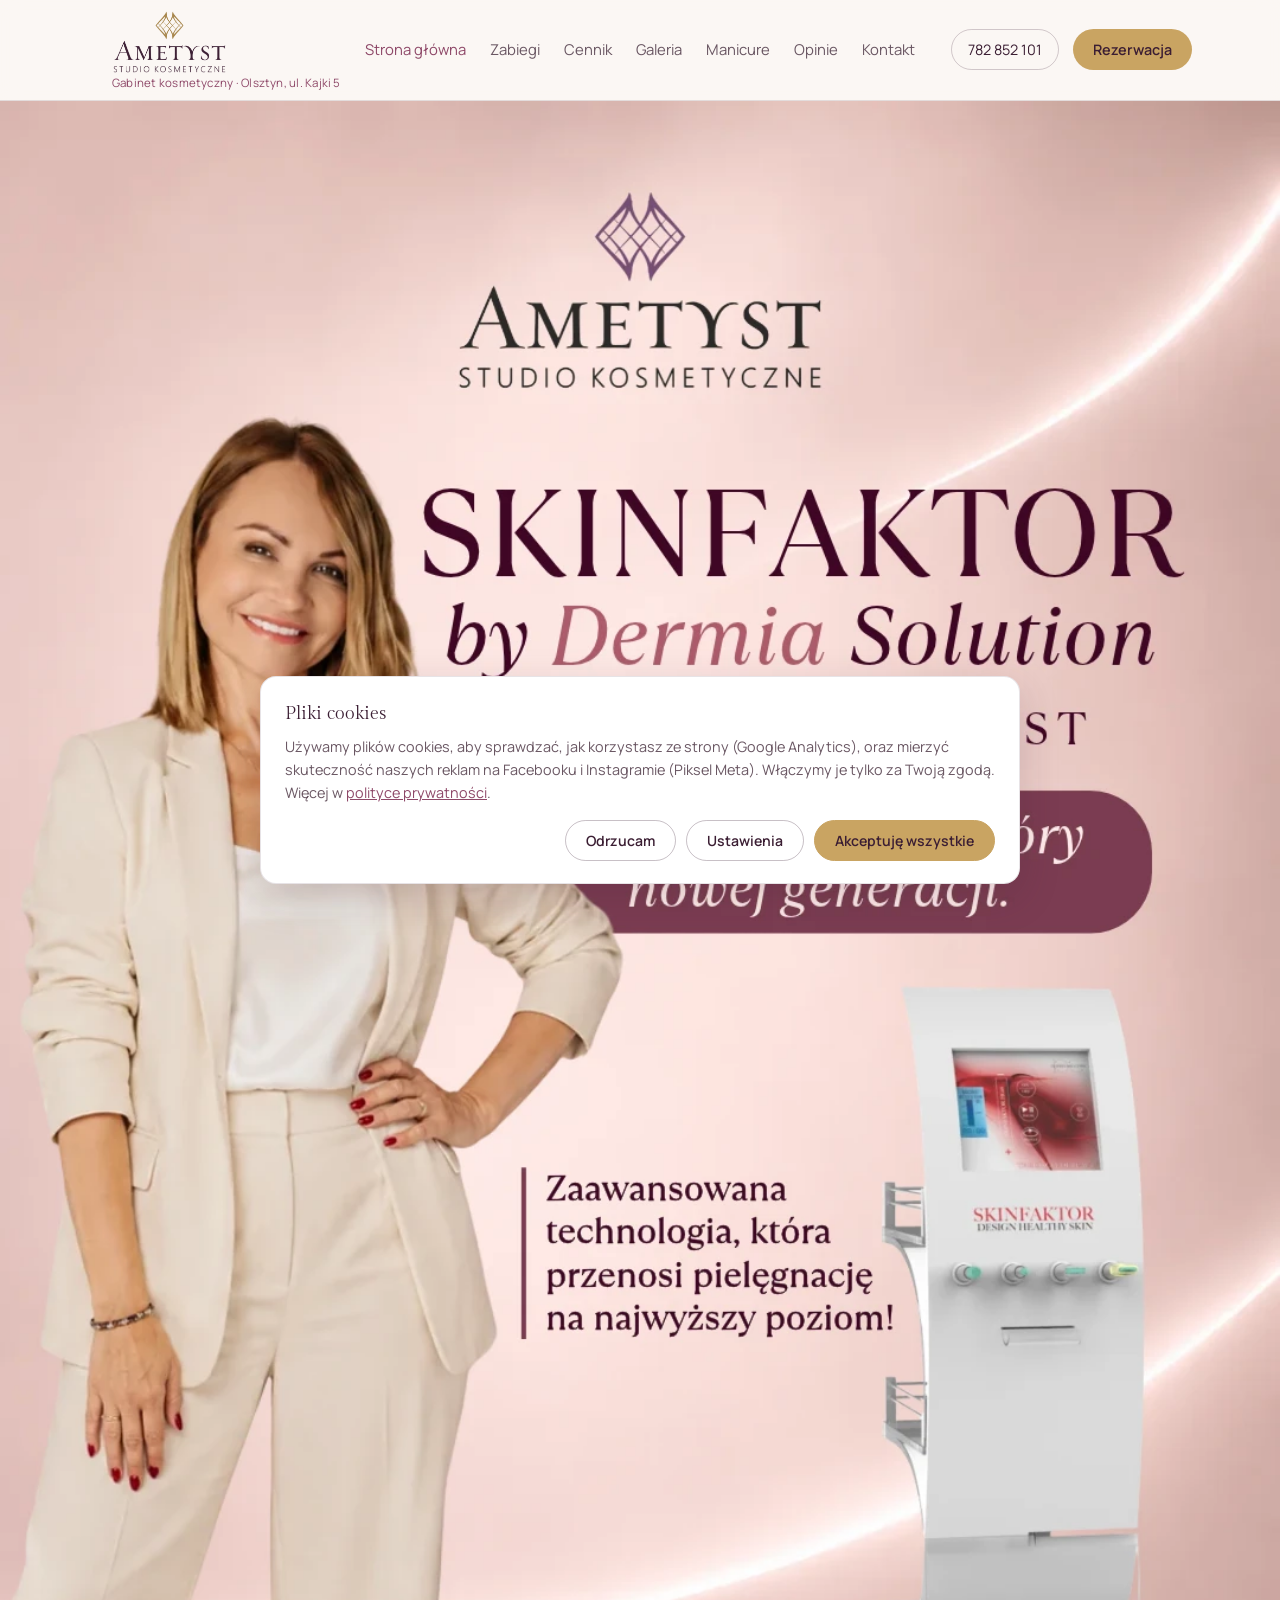
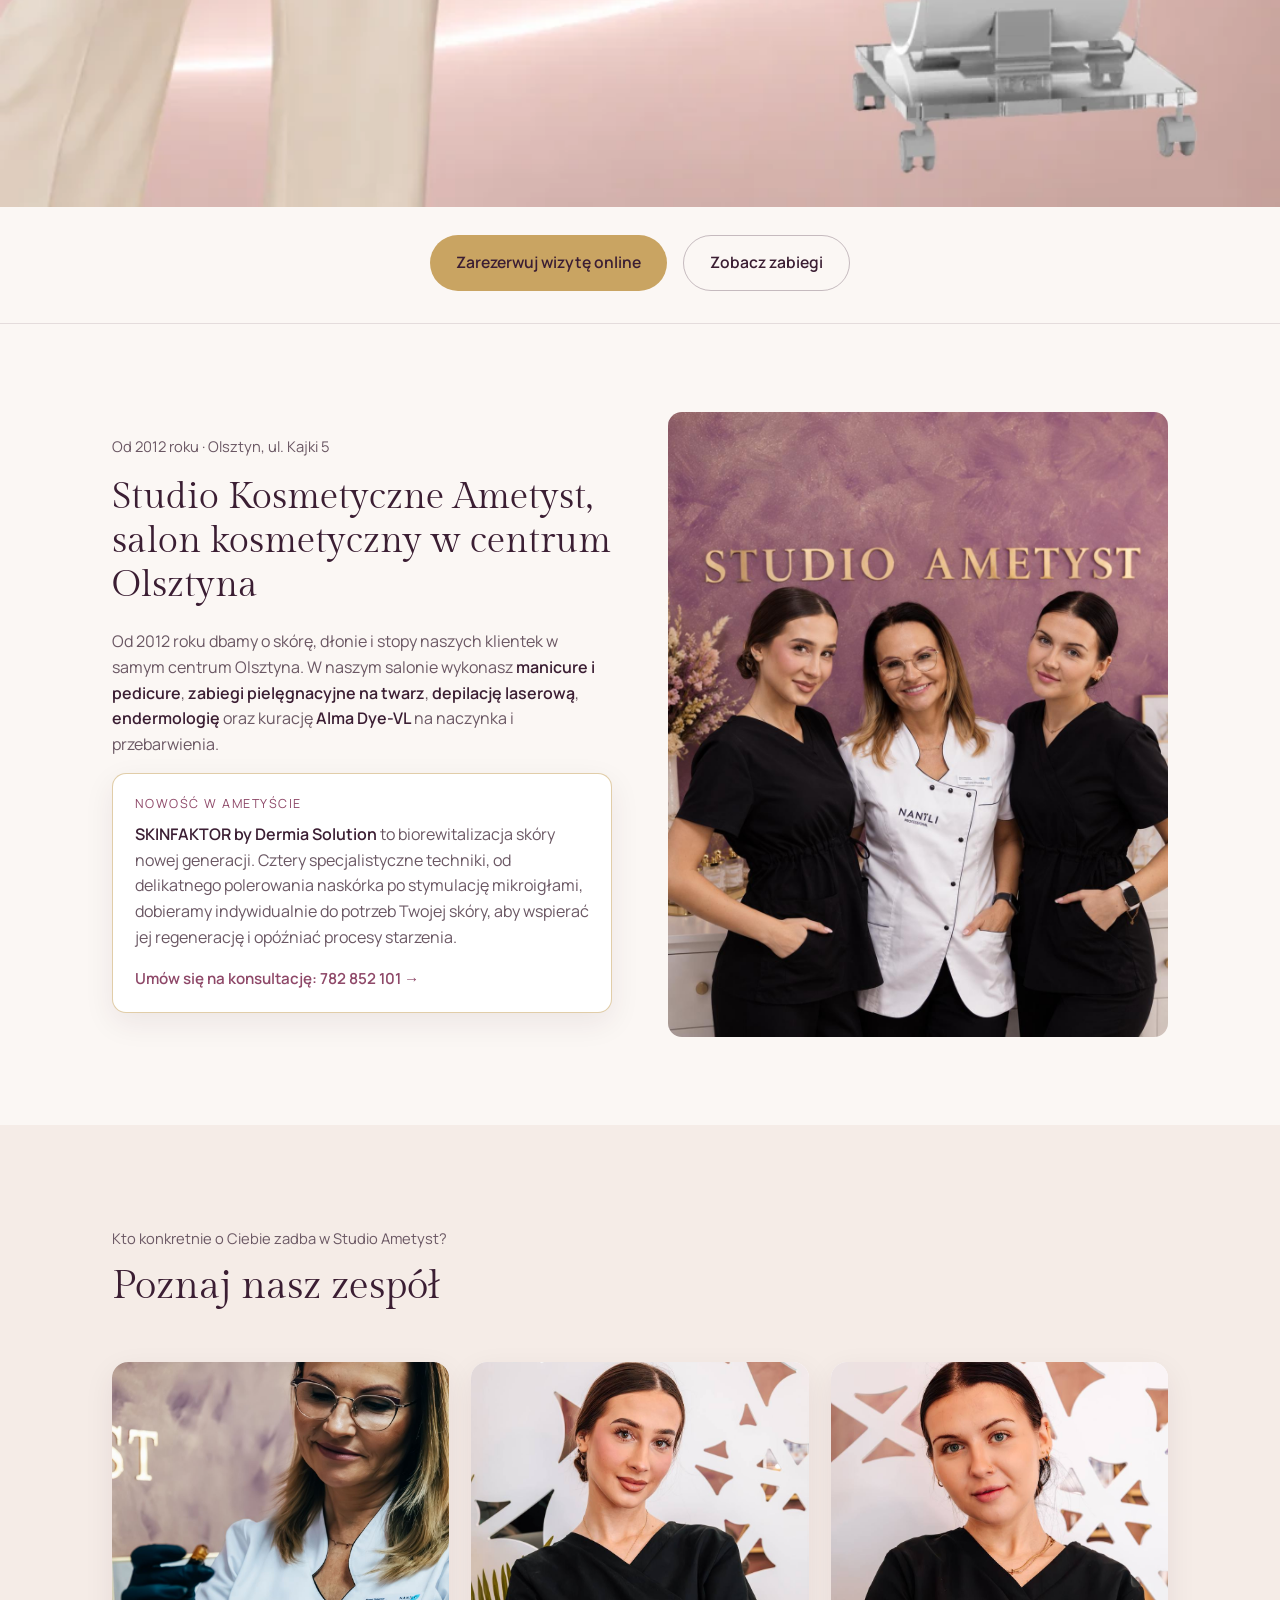
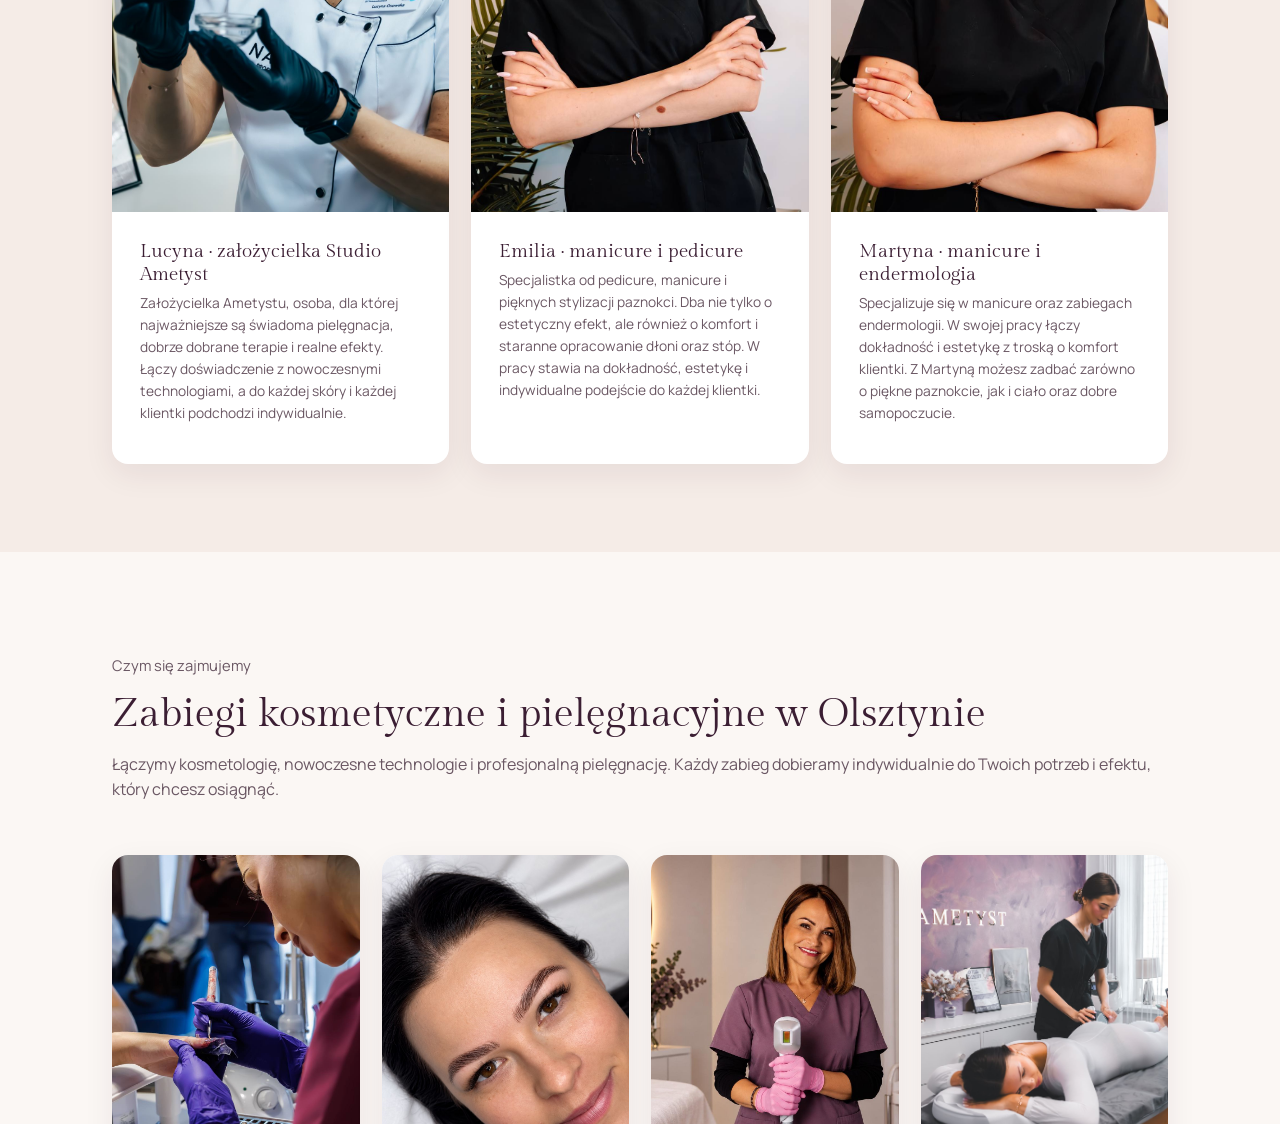
<file: index.html>
<!DOCTYPE html>
<html lang="pl">
<head>
<meta charset="UTF-8">
<meta name="viewport" content="width=device-width, initial-scale=1.0">
<title>Salon kosmetyczny Olsztyn | Studio Ametyst</title>
<meta name="description" content="Manicure hybrydowy, pedicure kwasowy, depilacja laserowa, endermologia, laminacja brwi i lifting rzęs. Olsztyn, ul. Kajki 5. Zarezerwuj online!">
<link rel="canonical" href="https://studioametyst.pl/">
<meta property="og:type" content="website">
<meta property="og:locale" content="pl_PL">
<meta property="og:site_name" content="Studio Ametyst">
<meta property="og:title" content="Salon kosmetyczny Olsztyn | Studio Ametyst">
<meta property="og:description" content="Manicure hybrydowy, pedicure kwasowy, depilacja laserowa, endermologia, laminacja brwi i lifting rzęs. Olsztyn, ul. Kajki 5. Zarezerwuj online!">
<meta property="og:url" content="https://studioametyst.pl/">
<meta property="og:image" content="https://studioametyst.pl/images/hero-skinfaktor-og.jpg">
<script type="application/ld+json">
{
  "@context": "https://schema.org",
  "@type": "BeautySalon",
  "name": "Studio Ametyst",
  "url": "https://studioametyst.pl/",
  "image": "https://studioametyst.pl/images/hero-glowna.jpg",
  "logo": "https://studioametyst.pl/images/logo.png",
  "telephone": "+48782852101",
  "address": {
    "@type": "PostalAddress",
    "streetAddress": "ul. Kajki 5",
    "addressLocality": "Olsztyn",
    "addressCountry": "PL"
  },
  "openingHoursSpecification": [
    {
      "@type": "OpeningHoursSpecification",
      "dayOfWeek": [
        "Monday",
        "Tuesday",
        "Wednesday",
        "Thursday",
        "Friday"
      ],
      "opens": "10:00",
      "closes": "18:00"
    }
  ],
  "sameAs": [
    "https://instagram.com/studioametyst_olsztyn",
    "https://facebook.com/StudioAmetyst"
  ]
}
</script>
<link rel="preload" href="fonts/manrope-normal-latin.woff2" as="font" type="font/woff2" crossorigin>
<link rel="stylesheet" href="css/fonts.css?v=2">
<link rel="stylesheet" href="css/style.css?v=25">
</head>
<body>

<header>
  <nav class="nav">
    <div class="nav-brand-wrap">
      <a href="index.html" class="nav-brand">
        <img src="images/logo-ciemne.png" alt="Studio Ametyst">
      </a>
      <p class="nav-tagline">Gabinet kosmetyczny · Olsztyn, ul. Kajki 5</p>
    </div>
    <div class="nav-links">
      <a href="index.html" class="active">Strona główna</a>
      <a href="zabiegi.html">Zabiegi</a>
      <a href="cennik.html">Cennik</a>
      <a href="galeria.html">Galeria</a>
      <a href="galeria-manicure.html">Manicure</a>
      <a href="opinie.html">Opinie</a>
      <a href="kontakt.html">Kontakt</a>
    </div>
    <div class="nav-actions">
      <a href="tel:782852101" class="nav-phone">782 852 101</a>
      <a href="tel:782852101" class="nav-call" aria-label="Zadzwoń: 782 852 101"><svg viewBox="0 0 24 24" width="16" height="16" aria-hidden="true"><path fill="currentColor" d="M6.6 10.8a15.1 15.1 0 0 0 6.6 6.6l2.2-2.2c.3-.3.7-.4 1-.2 1.1.4 2.3.6 3.6.6.6 0 1 .4 1 1V20c0 .6-.4 1-1 1A17 17 0 0 1 3 4c0-.6.4-1 1-1h3.5c.6 0 1 .4 1 1 0 1.3.2 2.5.6 3.6.1.3 0 .7-.2 1z"/></svg>782 852 101</a>
      <a href="https://studiokosmetyczneametystlucynaosowska49.booksy.com/a/" target="_blank" rel="noopener" class="nav-book">Rezerwacja</a>
      <button type="button" class="nav-toggle" aria-label="Otwórz menu" aria-expanded="false" aria-controls="mobile-menu">
        <span></span><span></span><span></span>
      </button>
    </div>
  </nav>
  <div class="mobile-menu" id="mobile-menu" hidden>
    <div class="wrap">
      <a href="index.html" class="active">Strona główna</a>
      <a href="zabiegi.html">Zabiegi</a>
      <a href="cennik.html">Cennik</a>
      <a href="galeria.html">Galeria</a>
      <a href="galeria-manicure.html">Manicure</a>
      <a href="opinie.html">Opinie</a>
      <a href="kontakt.html">Kontakt</a>
      <a href="https://studiokosmetyczneametystlucynaosowska49.booksy.com/a/" target="_blank" rel="noopener" class="mobile-menu-book">Rezerwacja online</a>
    </div>
  </div>
</header>

<main>

  <section class="hero">
    <div class="hero-media">
      <picture>
        <source media="(max-width: 760px)" srcset="images/hero-skinfaktor-telefon.webp" width="1080" height="1440">
        <img src="images/hero-skinfaktor-komputer.webp" width="2000" height="917" alt="SKINFAKTOR by Dermia Solution w Studio Ametyst w Olsztynie, biorewitalizacja skóry nowej generacji">
      </picture>
      <div class="hero-content">
        <div class="hero-actions">
          <a href="https://studiokosmetyczneametystlucynaosowska49.booksy.com/a/" target="_blank" rel="noopener" class="btn btn-primary">Zarezerwuj wizytę online</a>
          <a href="zabiegi.html" class="btn btn-ghost hide-mobile">Zobacz zabiegi</a>
        </div>
      </div>
    </div>
  </section>

  <section>
    <div class="wrap about-grid reveal">
      <div>
        <p class="section-tag">Od 2012 roku · Olsztyn, ul. Kajki 5</p>
        <h1 class="about-title">Studio Kosmetyczne Ametyst, salon kosmetyczny w centrum Olsztyna</h1>
        <p>Od 2012 roku dbamy o skórę, dłonie i stopy naszych klientek w samym centrum Olsztyna. W naszym salonie wykonasz <strong>manicure i pedicure</strong>, <strong>zabiegi pielęgnacyjne na twarz</strong>, <strong>depilację laserową</strong>, <strong>endermologię</strong> oraz kurację <strong>Alma Dye-VL</strong> na naczynka i przebarwienia.</p>
        <div class="news-box">
          <p class="news-label">Nowość w Ametyście</p>
          <p><strong>SKINFAKTOR by Dermia Solution</strong> to biorewitalizacja skóry nowej generacji. Cztery specjalistyczne techniki, od delikatnego polerowania naskórka po stymulację mikroigłami, dobieramy indywidualnie do potrzeb Twojej skóry, aby wspierać jej regenerację i opóźniać procesy starzenia.</p>
          <a href="tel:782852101" class="news-link">Umów się na konsultację: 782 852 101 →</a>
        </div>
      </div>
      <div class="about-img">
        <img src="images/zespol-grupowe-nowe.jpg" alt="Zespół Studio Ametyst, salon kosmetyczny w Olsztynie">
      </div>
    </div>
  </section>

  <section class="team">
    <div class="wrap">
      <div class="section-head reveal">
        <p class="section-tag">Kto konkretnie o Ciebie zadba w Studio Ametyst?</p>
        <h2>Poznaj nasz zespół</h2>
      </div>
      <div class="team-grid reveal">
        <div class="team-card">
          <img src="images/lucyna-portret.jpg" alt="Lucyna, właścicielka Studio Ametyst">
          <div class="team-card-body">
            <h3>Lucyna · założycielka Studio Ametyst</h3>
            <p class="team-role">Założycielka Ametystu, osoba, dla której najważniejsze są świadoma pielęgnacja, dobrze dobrane terapie i realne efekty. Łączy doświadczenie z nowoczesnymi technologiami, a do każdej skóry i każdej klientki podchodzi indywidualnie.</p>
          </div>
        </div>
        <div class="team-card">
          <img src="images/emilia-portret.jpg" alt="Emilia, stylistka Studio Ametyst">
          <div class="team-card-body">
            <h3>Emilia · manicure i pedicure</h3>
            <p class="team-role">Specjalistka od pedicure, manicure i pięknych stylizacji paznokci. Dba nie tylko o estetyczny efekt, ale również o komfort i staranne opracowanie dłoni oraz stóp. W pracy stawia na dokładność, estetykę i indywidualne podejście do każdej klientki.</p>
          </div>
        </div>
        <div class="team-card">
          <img src="images/martyna-portret.jpg" alt="Martyna, stylistka Studio Ametyst">
          <div class="team-card-body">
            <h3>Martyna · manicure i endermologia</h3>
            <p class="team-role">Specjalizuje się w manicure oraz zabiegach endermologii. W swojej pracy łączy dokładność i estetykę z troską o komfort klientki. Z Martyną możesz zadbać zarówno o piękne paznokcie, jak i ciało oraz dobre samopoczucie.</p>
          </div>
        </div>
      </div>
    </div>
  </section>

  <section class="services">
    <div class="wrap">
      <div class="section-head reveal">
        <p class="section-tag">Czym się zajmujemy</p>
        <h2>Zabiegi kosmetyczne i pielęgnacyjne w Olsztynie</h2>
        <p>Łączymy kosmetologię, nowoczesne technologie i profesjonalną pielęgnację. Każdy zabieg dobieramy indywidualnie do Twoich potrzeb i efektu, który chcesz osiągnąć.</p>
      </div>
      <div class="service-cards reveal">
        <a href="zabiegi.html#manicure" class="service-tile">
          <img src="images/PAZY%20EMI.jpg" alt="Manicure hybrydowy w Studio Ametyst w Olsztynie" loading="lazy">
          <div class="service-tile-body">
            <h3>Manicure i pedicure</h3>
            <p>Manicure klasyczny, hybrydowy i żelowy, przedłużanie i zdobienia. Pedicure klasyczny, kwasowy i hybrydowy.</p>
            <span class="service-tile-link">Zobacz więcej →</span>
          </div>
        </a>
        <a href="zabiegi.html#twarz" class="service-tile">
          <img src="images/oprawa-oka.jpg" alt="Zabiegi pielęgnacyjne na twarz i oprawa oka w Olsztynie" loading="lazy">
          <div class="service-tile-body">
            <h3>Zabiegi pielęgnacyjne na twarz</h3>
            <p>Pielęgnacja dobrana do skóry, peelingi, dermapen, mezoterapia igłowa. Laminacja brwi i lifting rzęs.</p>
            <span class="service-tile-link">Zobacz więcej →</span>
          </div>
        </a>
        <a href="zabiegi.html#laser" class="service-tile">
          <img src="images/laser-lucyna.jpg" alt="Depilacja laserowa w Studio Ametyst w Olsztynie" loading="lazy">
          <div class="service-tile-body">
            <h3>Depilacja laserowa i kuracje laserem</h3>
            <p>Trwała redukcja owłosienia oraz kuracja Alma Dye-VL na naczynka, rumień i przebarwienia.</p>
            <span class="service-tile-link">Zobacz więcej →</span>
          </div>
        </a>
        <a href="zabiegi.html#cialo" class="service-tile">
          <img src="images/endermologia-2.jpg" alt="Endermologia, zabieg modelujący ciało w Olsztynie" loading="lazy">
          <div class="service-tile-body">
            <h3>Zabiegi modelujące ciało</h3>
            <p>Endermologia, karboksyterapia i lipoliza iniekcyjna, pojedynczo lub w karnetach.</p>
            <span class="service-tile-link">Zobacz więcej →</span>
          </div>
        </a>
      </div>
      <div style="margin-top:44px; text-align:center;">
        <a href="zabiegi.html" class="btn btn-ghost">Zobacz pełną ofertę zabiegów</a>
      </div>
    </div>
  </section>

  <section class="cta-band">
    <div class="wrap">
      <h2>Umów wizytę w salonie kosmetycznym w Olsztynie</h2>
      <p>Rezerwacja online przez Booksy lub telefonicznie, jak Ci wygodniej.</p>
      <div class="cta-actions">
        <a href="https://studiokosmetyczneametystlucynaosowska49.booksy.com/a/" target="_blank" rel="noopener" class="btn btn-primary">Rezerwacja online</a>
        <a href="tel:782852101" class="btn btn-ghost">Zadzwoń: 782 852 101</a>
      </div>
    </div>
  </section>

</main>

<footer>
  <div class="wrap">
    <div class="foot-grid">
      <div class="foot-brand">
        <img src="images/logo-ciemne.png" alt="Studio Ametyst">
        <p>Gabinet kosmetyczny w Olsztynie od 2012. Olsztyn, ul. Kajki 5.</p>
      </div>
      <div class="foot-col">
        <p class="foot-title">Nawigacja</p>
        <a href="zabiegi.html">Zabiegi</a>
        <a href="cennik.html">Cennik</a>
        <a href="galeria.html">Galeria</a>
        <a href="galeria-manicure.html">Manicure</a>
        <a href="opinie.html">Opinie</a>
        <a href="kontakt.html">Kontakt</a>
      </div>
      <div class="foot-col">
        <p class="foot-title">Kontakt</p>
        <a href="tel:782852101">782 852 101</a>
        <a href="https://instagram.com/studioametyst_olsztyn" target="_blank" rel="noopener">Instagram</a>
        <a href="https://facebook.com/StudioAmetyst" target="_blank" rel="noopener">Facebook</a>
      </div>
    </div>
    <div class="foot-bottom">
      <span>© 2026 Studio Ametyst · <a href="polityka-prywatnosci.html">Polityka prywatności</a> · <a href="#" data-cookie-settings>Ustawienia cookies</a></span>
      <span>Olsztyn, ul. Kajki 5 · Tel. 782 852 101</span>
    </div>
  </div>
</footer>

<script src="js/consent.js?v=3"></script>
<script src="js/main.js?v=2"></script>
</body>
</html>
</file>
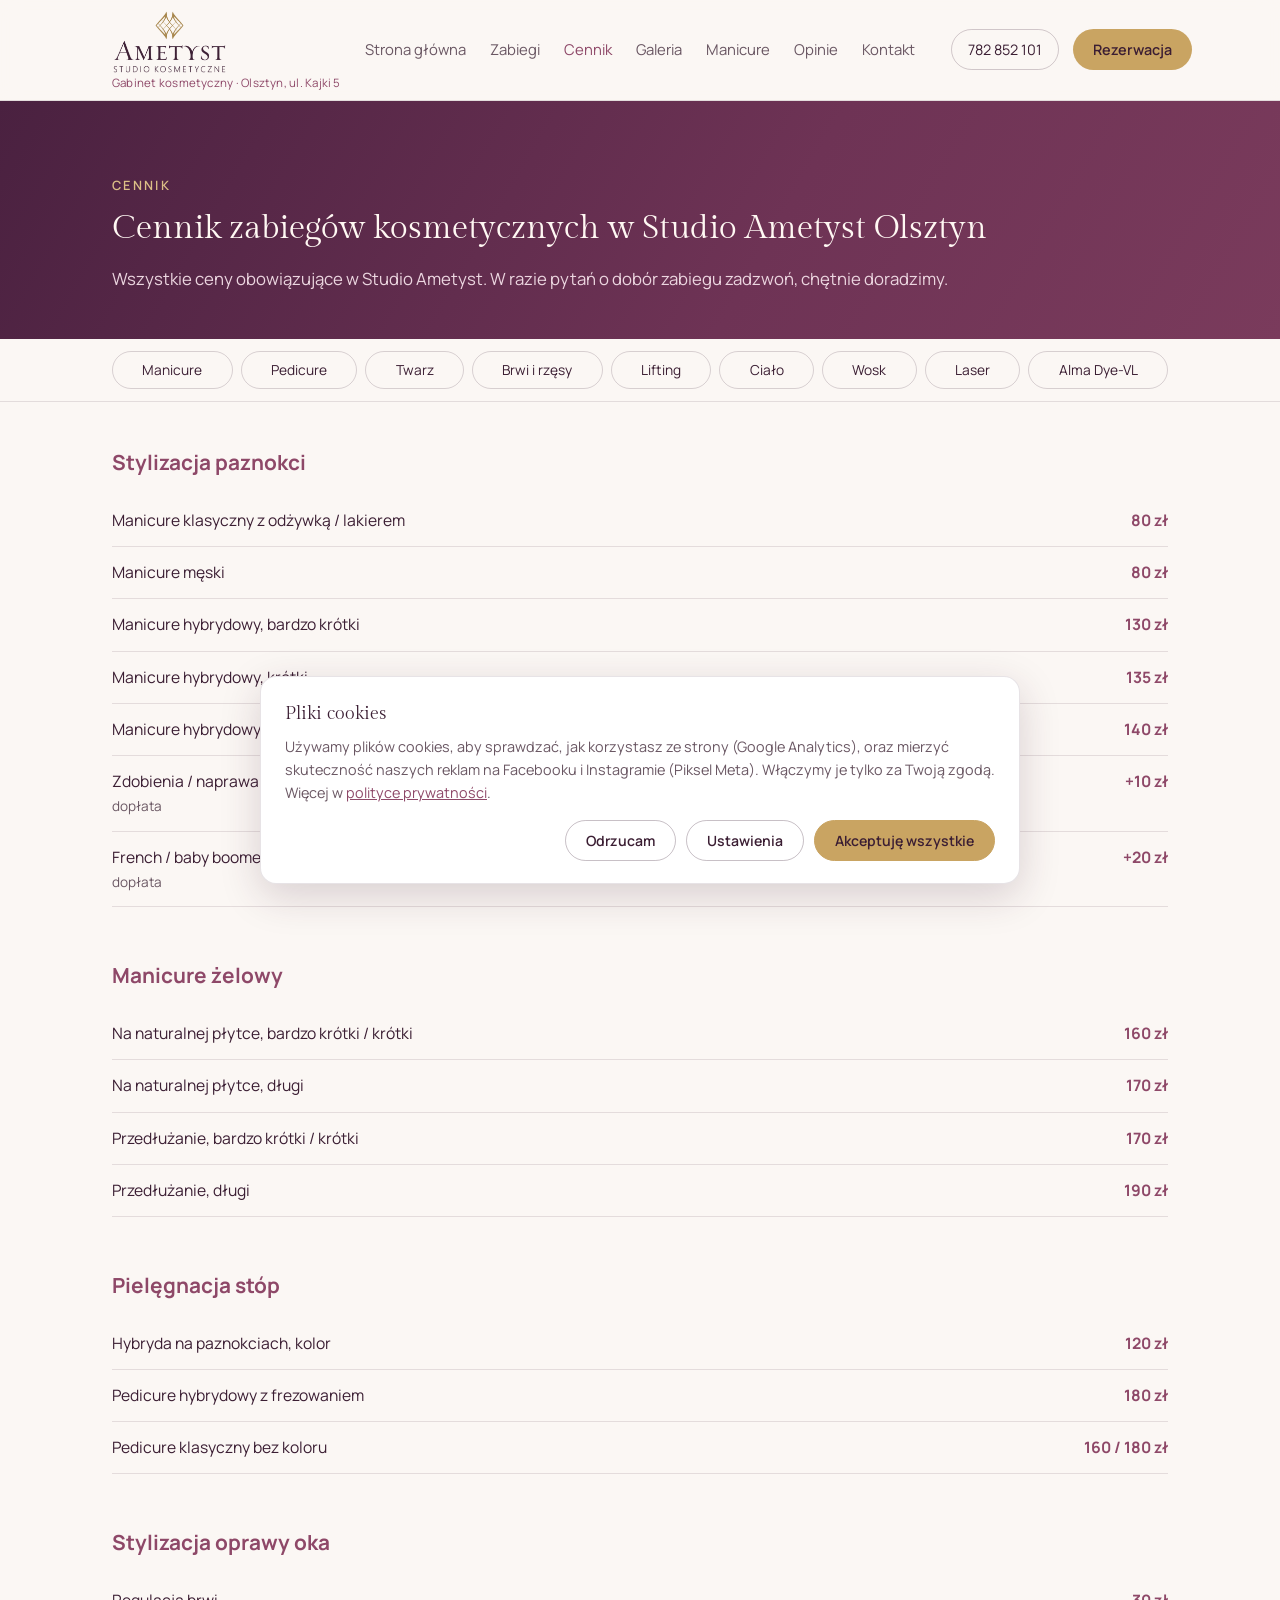
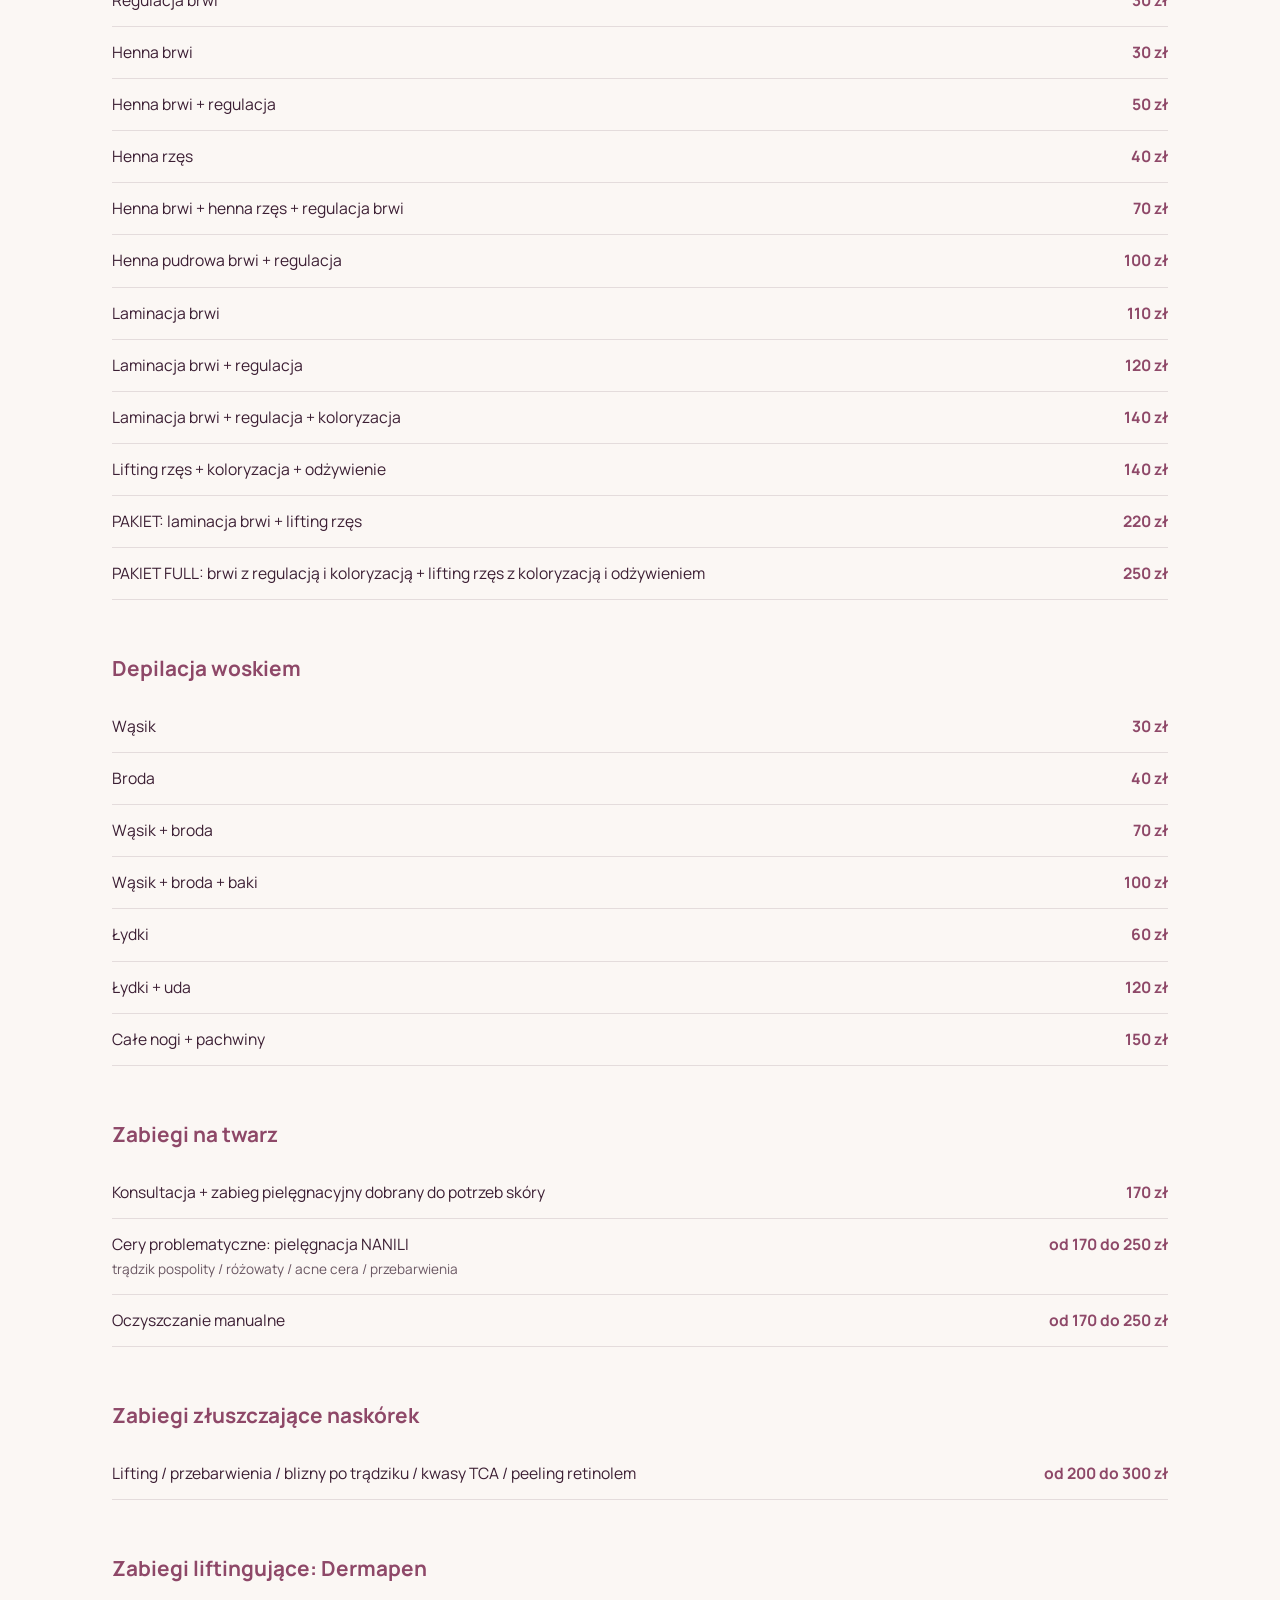
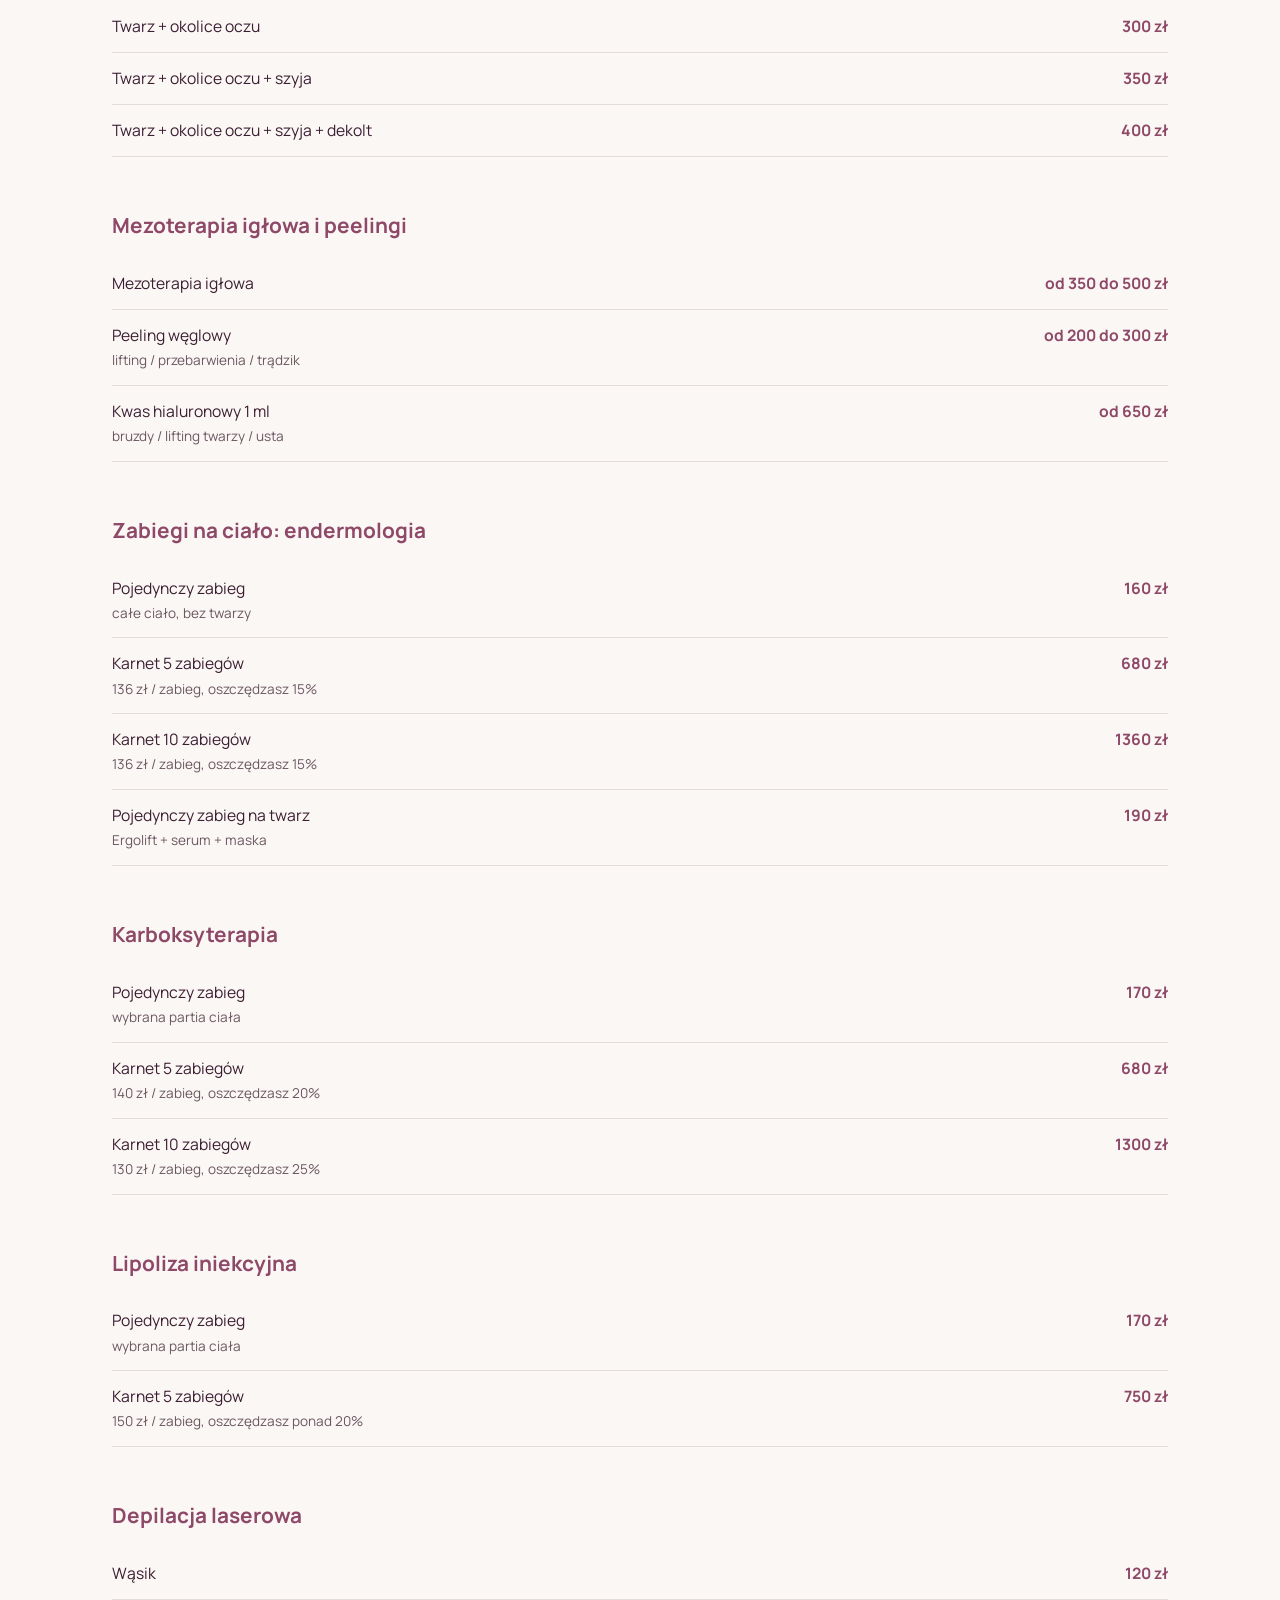
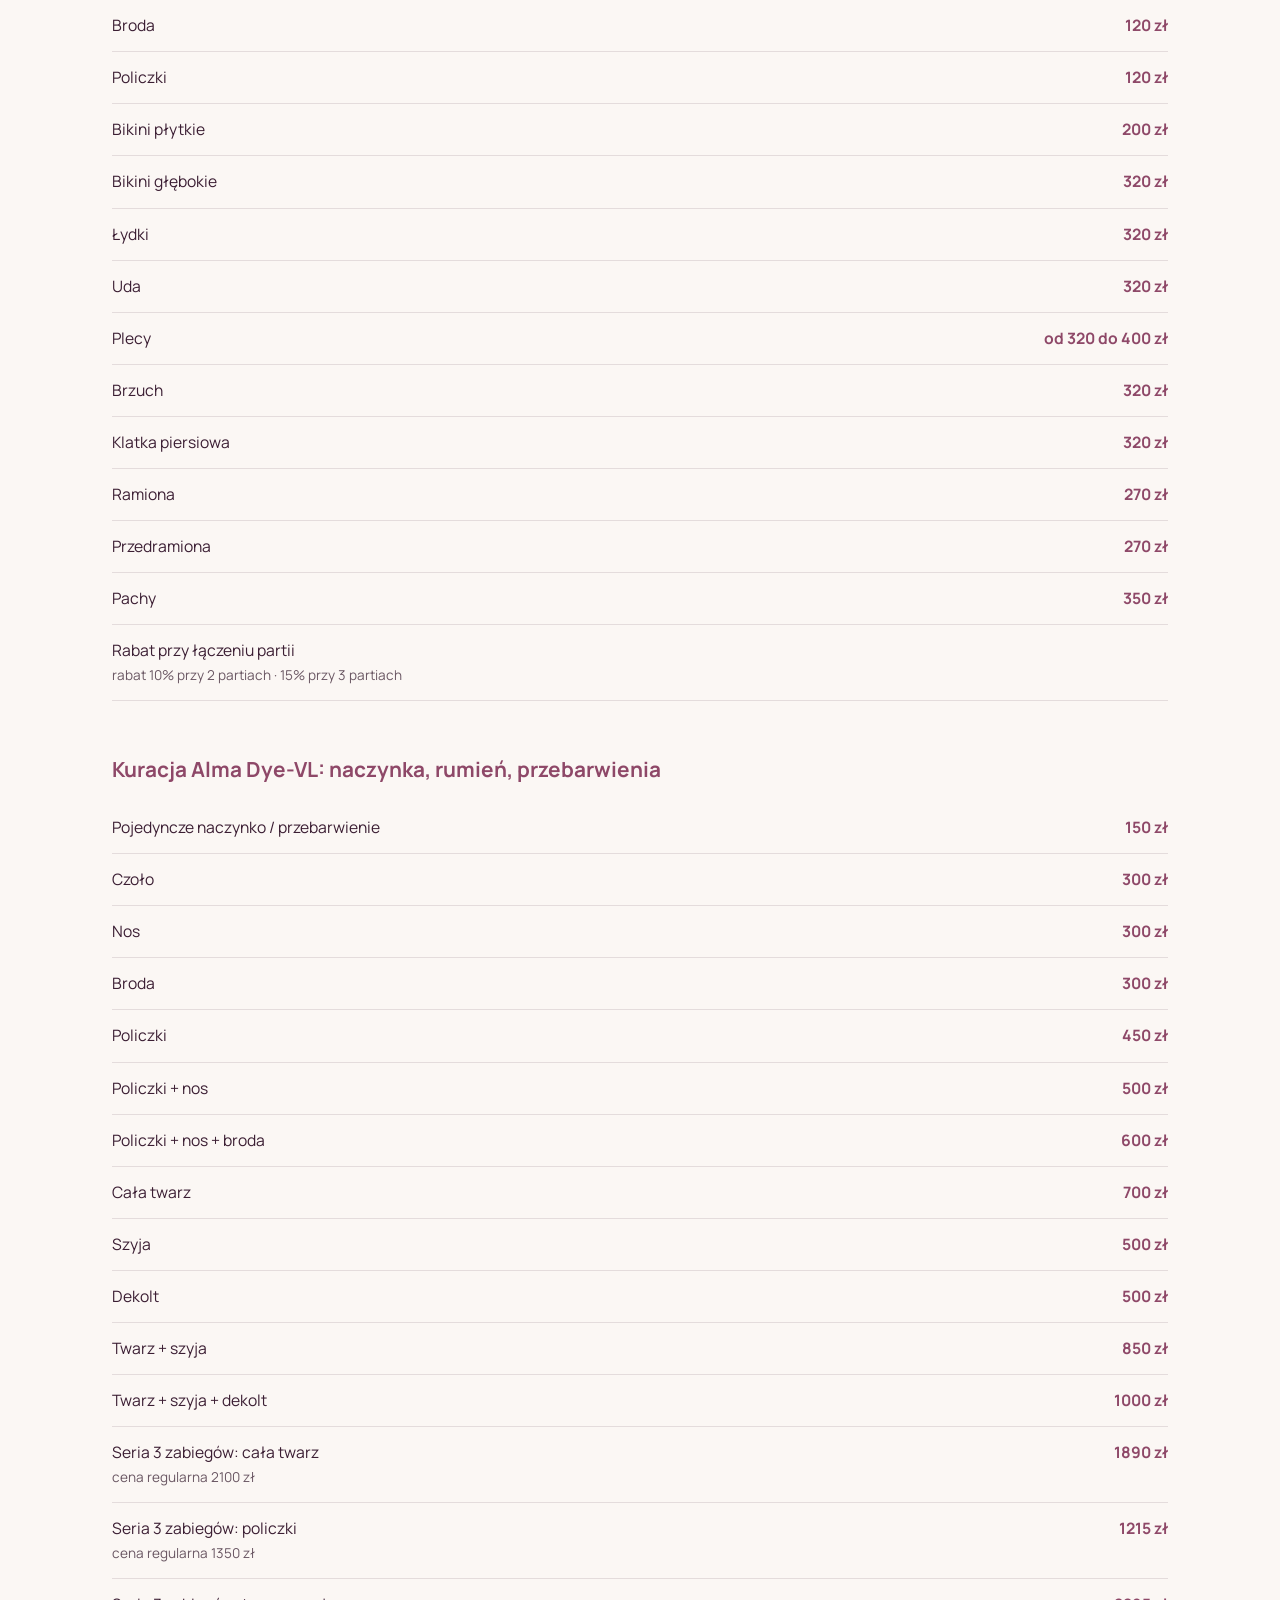
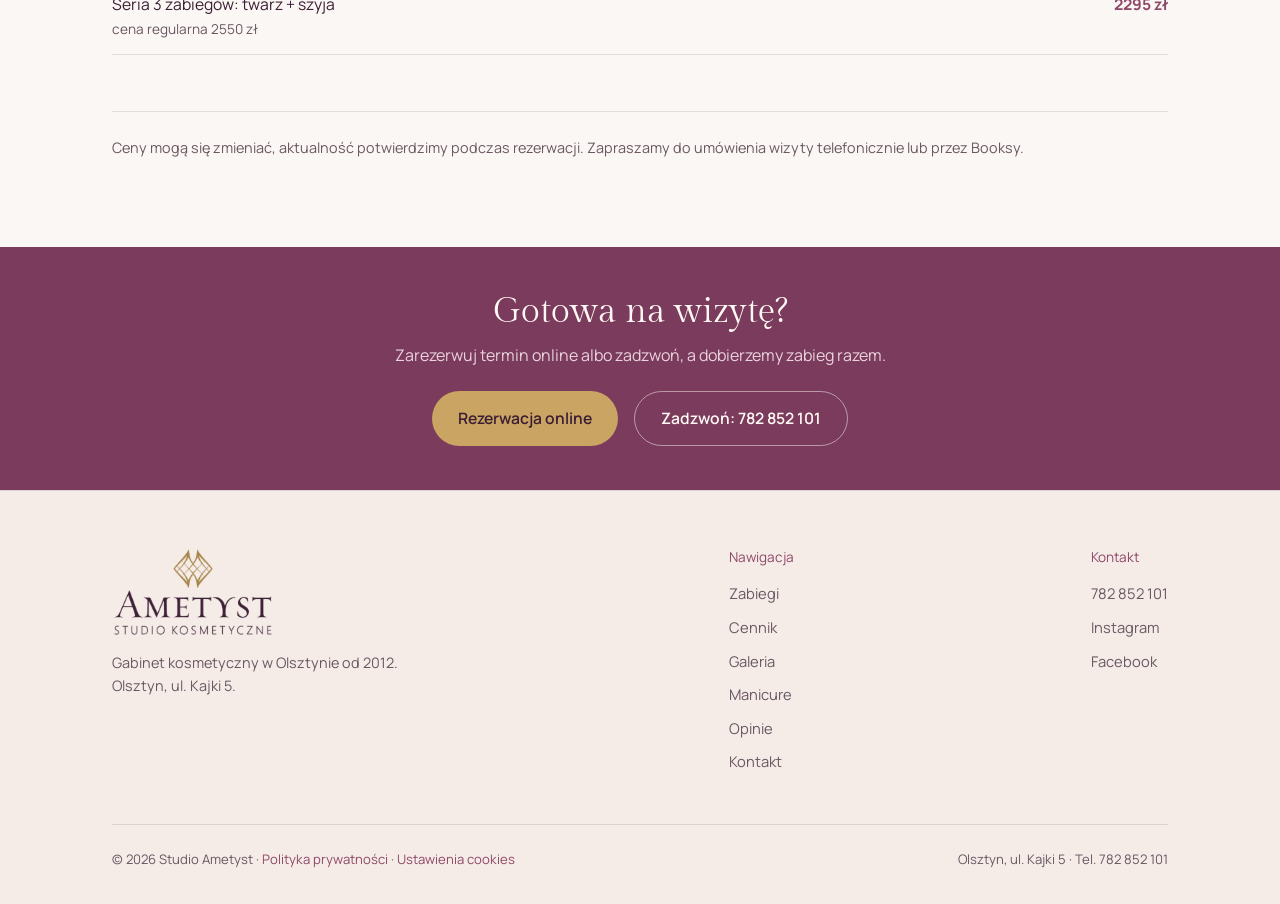
<file: cennik.html>
<!DOCTYPE html>
<html lang="pl">
<head>
<meta charset="UTF-8">
<meta name="viewport" content="width=device-width, initial-scale=1.0">
<title>Cennik: manicure, pedicure, depilacja laserowa Olsztyn</title>
<meta name="description" content="Ceny: manicure hybrydowy, pedicure kwasowy, depilacja laserowa, endermologia, laminacja brwi i lifting rzęs. Studio Ametyst Olsztyn.">
<link rel="canonical" href="https://studioametyst.pl/cennik.html">
<meta property="og:type" content="website">
<meta property="og:locale" content="pl_PL">
<meta property="og:site_name" content="Studio Ametyst">
<meta property="og:title" content="Cennik: manicure, pedicure, depilacja laserowa Olsztyn">
<meta property="og:description" content="Ceny: manicure hybrydowy, pedicure kwasowy, depilacja laserowa, endermologia, laminacja brwi i lifting rzęs. Studio Ametyst Olsztyn.">
<meta property="og:url" content="https://studioametyst.pl/cennik.html">
<meta property="og:image" content="https://studioametyst.pl/images/laser-lucyna.jpg">
<link rel="preload" href="fonts/manrope-normal-latin.woff2" as="font" type="font/woff2" crossorigin>
<link rel="stylesheet" href="css/fonts.css?v=2">
<link rel="stylesheet" href="css/style.css?v=25">
</head>
<body>

<header>
  <nav class="nav">
    <div class="nav-brand-wrap">
      <a href="index.html" class="nav-brand"><img src="images/logo-ciemne.png" alt="Studio Ametyst"></a>
      <p class="nav-tagline">Gabinet kosmetyczny · Olsztyn, ul. Kajki 5</p>
    </div>
    <div class="nav-links">
      <a href="index.html">Strona główna</a>
      <a href="zabiegi.html">Zabiegi</a>
      <a href="cennik.html" class="active">Cennik</a>
      <a href="galeria.html">Galeria</a>
      <a href="galeria-manicure.html">Manicure</a>
      <a href="opinie.html">Opinie</a>
      <a href="kontakt.html">Kontakt</a>
    </div>
    <div class="nav-actions">
      <a href="tel:782852101" class="nav-phone">782 852 101</a>
      <a href="tel:782852101" class="nav-call" aria-label="Zadzwoń: 782 852 101"><svg viewBox="0 0 24 24" width="16" height="16" aria-hidden="true"><path fill="currentColor" d="M6.6 10.8a15.1 15.1 0 0 0 6.6 6.6l2.2-2.2c.3-.3.7-.4 1-.2 1.1.4 2.3.6 3.6.6.6 0 1 .4 1 1V20c0 .6-.4 1-1 1A17 17 0 0 1 3 4c0-.6.4-1 1-1h3.5c.6 0 1 .4 1 1 0 1.3.2 2.5.6 3.6.1.3 0 .7-.2 1z"/></svg>782 852 101</a>
      <a href="https://studiokosmetyczneametystlucynaosowska49.booksy.com/a/" target="_blank" rel="noopener" class="nav-book">Rezerwacja</a>
      <button type="button" class="nav-toggle" aria-label="Otwórz menu" aria-expanded="false" aria-controls="mobile-menu">
        <span></span><span></span><span></span>
      </button>
    </div>
  </nav>
  <div class="mobile-menu" id="mobile-menu" hidden>
    <div class="wrap">
      <a href="index.html">Strona główna</a>
      <a href="zabiegi.html">Zabiegi</a>
      <a href="cennik.html" class="active">Cennik</a>
      <a href="galeria.html">Galeria</a>
      <a href="galeria-manicure.html">Manicure</a>
      <a href="opinie.html">Opinie</a>
      <a href="kontakt.html">Kontakt</a>
      <a href="https://studiokosmetyczneametystlucynaosowska49.booksy.com/a/" target="_blank" rel="noopener" class="mobile-menu-book">Rezerwacja online</a>
    </div>
  </div>
</header>

<main>

  <section class="page-hero">
    <div class="wrap">
      <p class="eyebrow">Cennik</p>
      <h1 class="h1-one-line">Cennik zabiegów kosmetycznych w Studio Ametyst Olsztyn</h1>
      <p>Wszystkie ceny obowiązujące w Studio Ametyst. W razie pytań o dobór zabiegu zadzwoń, chętnie doradzimy.</p>
    </div>
  </section>

  <nav class="offer-nav" aria-label="Kategorie cennika">
    <div class="wrap offer-nav-inner">
      <a href="#manicure">Manicure</a>
      <a href="#stopy">Pedicure</a>
      <a href="#twarz">Twarz</a>
      <a href="#oprawa-oka">Brwi i rzęsy</a>
      <a href="#lifting">Lifting</a>
      <a href="#cialo">Ciało</a>
      <a href="#wosk">Wosk</a>
      <a href="#laser">Laser</a>
      <a href="#alma">Alma Dye-VL</a>
    </div>
  </nav>

  <section class="price-list">
    <div class="wrap">

      <div class="price-cat reveal" id="manicure">
        <h2>Stylizacja paznokci</h2>
        <div class="price-row"><span class="name">Manicure klasyczny z odżywką / lakierem</span><span class="amount">80 zł</span></div>
        <div class="price-row"><span class="name">Manicure męski</span><span class="amount">80 zł</span></div>
        <div class="price-row"><span class="name">Manicure hybrydowy, bardzo krótki</span><span class="amount">130 zł</span></div>
        <div class="price-row"><span class="name">Manicure hybrydowy, krótki</span><span class="amount">135 zł</span></div>
        <div class="price-row"><span class="name">Manicure hybrydowy, długi</span><span class="amount">140 zł</span></div>
        <div class="price-row"><span class="name">Zdobienia / naprawa paznokcia<span class="note">dopłata</span></span><span class="amount">+10 zł</span></div>
        <div class="price-row"><span class="name">French / baby boomer / pyłek<span class="note">dopłata</span></span><span class="amount">+20 zł</span></div>
      </div>

      <div class="price-cat reveal">
        <h2>Manicure żelowy</h2>
        <div class="price-row"><span class="name">Na naturalnej płytce, bardzo krótki / krótki</span><span class="amount">160 zł</span></div>
        <div class="price-row"><span class="name">Na naturalnej płytce, długi</span><span class="amount">170 zł</span></div>
        <div class="price-row"><span class="name">Przedłużanie, bardzo krótki / krótki</span><span class="amount">170 zł</span></div>
        <div class="price-row"><span class="name">Przedłużanie, długi</span><span class="amount">190 zł</span></div>
      </div>

      <div class="price-cat reveal" id="stopy">
        <h2>Pielęgnacja stóp</h2>
        <div class="price-row"><span class="name">Hybryda na paznokciach, kolor</span><span class="amount">120 zł</span></div>
        <div class="price-row"><span class="name">Pedicure hybrydowy z frezowaniem</span><span class="amount">180 zł</span></div>
        <div class="price-row"><span class="name">Pedicure klasyczny bez koloru</span><span class="amount">160 / 180 zł</span></div>
      </div>

      <div class="price-cat reveal" id="oprawa-oka">
        <h2>Stylizacja oprawy oka</h2>
        <div class="price-row"><span class="name">Regulacja brwi</span><span class="amount">30 zł</span></div>
        <div class="price-row"><span class="name">Henna brwi</span><span class="amount">30 zł</span></div>
        <div class="price-row"><span class="name">Henna brwi + regulacja</span><span class="amount">50 zł</span></div>
        <div class="price-row"><span class="name">Henna rzęs</span><span class="amount">40 zł</span></div>
        <div class="price-row"><span class="name">Henna brwi + henna rzęs + regulacja brwi</span><span class="amount">70 zł</span></div>
    
        <div class="price-row"><span class="name">Henna pudrowa brwi + regulacja</span><span class="amount">100 zł</span></div>
        <div class="price-row"><span class="name">Laminacja brwi</span><span class="amount">110 zł</span></div>
<div class="price-row"><span class="name">Laminacja brwi + regulacja</span><span class="amount">120 zł</span></div>
<div class="price-row"><span class="name">Laminacja brwi + regulacja + koloryzacja</span><span class="amount">140 zł</span></div>
<div class="price-row"><span class="name">Lifting rzęs + koloryzacja + odżywienie</span><span class="amount">140 zł</span></div>
<div class="price-row"><span class="name">PAKIET: laminacja brwi + lifting rzęs</span><span class="amount">220 zł</span></div>
<div class="price-row"><span class="name">PAKIET FULL: brwi z regulacją i koloryzacją + lifting rzęs z koloryzacją i odżywieniem</span><span class="amount">250 zł</span></div>
      </div>

      <div class="price-cat reveal" id="wosk">
        <h2>Depilacja woskiem</h2>
        <div class="price-row"><span class="name">Wąsik</span><span class="amount">30 zł</span></div>
        <div class="price-row"><span class="name">Broda</span><span class="amount">40 zł</span></div>
        <div class="price-row"><span class="name">Wąsik + broda</span><span class="amount">70 zł</span></div>
        <div class="price-row"><span class="name">Wąsik + broda + baki</span><span class="amount">100 zł</span></div>
        <div class="price-row"><span class="name">Łydki</span><span class="amount">60 zł</span></div>
        <div class="price-row"><span class="name">Łydki + uda</span><span class="amount">120 zł</span></div>
        <div class="price-row"><span class="name">Całe nogi + pachwiny</span><span class="amount">150 zł</span></div>
      </div>

      <div class="price-cat reveal" id="twarz">
        <h2>Zabiegi na twarz</h2>
        <div class="price-row"><span class="name">Konsultacja + zabieg pielęgnacyjny dobrany do potrzeb skóry</span><span class="amount">170 zł</span></div>
        <div class="price-row"><span class="name">Cery problematyczne: pielęgnacja NANILI<span class="note">trądzik pospolity / różowaty / acne cera / przebarwienia</span></span><span class="amount">od 170 do 250 zł</span></div>
        <div class="price-row"><span class="name">Oczyszczanie manualne</span><span class="amount">od 170 do 250 zł</span></div>
      </div>

      <div class="price-cat reveal">
        <h2>Zabiegi złuszczające naskórek</h2>
        <div class="price-row"><span class="name">Lifting / przebarwienia / blizny po trądziku / kwasy TCA / peeling retinolem</span><span class="amount">od 200 do 300 zł</span></div>
      </div>

      <div class="price-cat reveal" id="lifting">
        <h2>Zabiegi liftingujące: Dermapen</h2>
        <div class="price-row"><span class="name">Twarz + okolice oczu</span><span class="amount">300 zł</span></div>
        <div class="price-row"><span class="name">Twarz + okolice oczu + szyja</span><span class="amount">350 zł</span></div>
        <div class="price-row"><span class="name">Twarz + okolice oczu + szyja + dekolt</span><span class="amount">400 zł</span></div>
      </div>

      <div class="price-cat reveal">
        <h2>Mezoterapia igłowa i peelingi</h2>
        <div class="price-row"><span class="name">Mezoterapia igłowa</span><span class="amount">od 350 do 500 zł</span></div>
        <div class="price-row"><span class="name">Peeling węglowy<span class="note">lifting / przebarwienia / trądzik</span></span><span class="amount">od 200 do 300 zł</span></div>
        <div class="price-row"><span class="name">Kwas hialuronowy 1 ml<span class="note">bruzdy / lifting twarzy / usta</span></span><span class="amount">od 650 zł</span></div>
      </div>

      <div class="price-cat reveal" id="cialo">
        <h2>Zabiegi na ciało: endermologia</h2>
        <div class="price-row"><span class="name">Pojedynczy zabieg<span class="note">całe ciało, bez twarzy</span></span><span class="amount">160 zł</span></div>
        <div class="price-row"><span class="name">Karnet 5 zabiegów<span class="note">136 zł / zabieg, oszczędzasz 15%</span></span><span class="amount">680 zł</span></div>
        <div class="price-row"><span class="name">Karnet 10 zabiegów<span class="note">136 zł / zabieg, oszczędzasz 15%</span></span><span class="amount">1360 zł</span></div>
        <div class="price-row"><span class="name">Pojedynczy zabieg na twarz<span class="note">Ergolift + serum + maska</span></span><span class="amount">190 zł</span></div>
      </div>

      <div class="price-cat reveal">
        <h2>Karboksyterapia</h2>
        <div class="price-row"><span class="name">Pojedynczy zabieg<span class="note">wybrana partia ciała</span></span><span class="amount">170 zł</span></div>
        <div class="price-row"><span class="name">Karnet 5 zabiegów<span class="note">140 zł / zabieg, oszczędzasz 20%</span></span><span class="amount">680 zł</span></div>
        <div class="price-row"><span class="name">Karnet 10 zabiegów<span class="note">130 zł / zabieg, oszczędzasz 25%</span></span><span class="amount">1300 zł</span></div>
      </div>

      <div class="price-cat reveal">
        <h2>Lipoliza iniekcyjna</h2>
        <div class="price-row"><span class="name">Pojedynczy zabieg<span class="note">wybrana partia ciała</span></span><span class="amount">170 zł</span></div>
        <div class="price-row"><span class="name">Karnet 5 zabiegów<span class="note">150 zł / zabieg, oszczędzasz ponad 20%</span></span><span class="amount">750 zł</span></div>
      </div>

      <div class="price-cat reveal" id="laser">
        <h2>Depilacja laserowa</h2>
        <div class="price-row"><span class="name">Wąsik</span><span class="amount">120 zł</span></div>
        <div class="price-row"><span class="name">Broda</span><span class="amount">120 zł</span></div>
        <div class="price-row"><span class="name">Policzki</span><span class="amount">120 zł</span></div>
        <div class="price-row"><span class="name">Bikini płytkie</span><span class="amount">200 zł</span></div>
        <div class="price-row"><span class="name">Bikini głębokie</span><span class="amount">320 zł</span></div>
        <div class="price-row"><span class="name">Łydki</span><span class="amount">320 zł</span></div>
        <div class="price-row"><span class="name">Uda</span><span class="amount">320 zł</span></div>
        <div class="price-row"><span class="name">Plecy</span><span class="amount">od 320 do 400 zł</span></div>
        <div class="price-row"><span class="name">Brzuch</span><span class="amount">320 zł</span></div>
        <div class="price-row"><span class="name">Klatka piersiowa</span><span class="amount">320 zł</span></div>
        <div class="price-row"><span class="name">Ramiona</span><span class="amount">270 zł</span></div>
        <div class="price-row"><span class="name">Przedramiona</span><span class="amount">270 zł</span></div>
        <div class="price-row"><span class="name">Pachy</span><span class="amount">350 zł</span></div>
        <div class="price-row"><span class="name">Rabat przy łączeniu partii<span class="note">rabat 10% przy 2 partiach · 15% przy 3 partiach</span></span><span class="amount"></span></div>
      </div>

      <div class="price-cat reveal" id="alma">
        <h2>Kuracja Alma Dye-VL: naczynka, rumień, przebarwienia</h2>
        <div class="price-row"><span class="name">Pojedyncze naczynko / przebarwienie</span><span class="amount">150 zł</span></div>
        <div class="price-row"><span class="name">Czoło</span><span class="amount">300 zł</span></div>
        <div class="price-row"><span class="name">Nos</span><span class="amount">300 zł</span></div>
        <div class="price-row"><span class="name">Broda</span><span class="amount">300 zł</span></div>
        <div class="price-row"><span class="name">Policzki</span><span class="amount">450 zł</span></div>
        <div class="price-row"><span class="name">Policzki + nos</span><span class="amount">500 zł</span></div>
        <div class="price-row"><span class="name">Policzki + nos + broda</span><span class="amount">600 zł</span></div>
        <div class="price-row"><span class="name">Cała twarz</span><span class="amount">700 zł</span></div>
        <div class="price-row"><span class="name">Szyja</span><span class="amount">500 zł</span></div>
        <div class="price-row"><span class="name">Dekolt</span><span class="amount">500 zł</span></div>
        <div class="price-row"><span class="name">Twarz + szyja</span><span class="amount">850 zł</span></div>
        <div class="price-row"><span class="name">Twarz + szyja + dekolt</span><span class="amount">1000 zł</span></div>
        <div class="price-row"><span class="name">Seria 3 zabiegów: cała twarz<span class="note">cena regularna 2100 zł</span></span><span class="amount">1890 zł</span></div>
        <div class="price-row"><span class="name">Seria 3 zabiegów: policzki<span class="note">cena regularna 1350 zł</span></span><span class="amount">1215 zł</span></div>
        <div class="price-row"><span class="name">Seria 3 zabiegów: twarz + szyja<span class="note">cena regularna 2550 zł</span></span><span class="amount">2295 zł</span></div>
      </div>

      <p class="price-note">Ceny mogą się zmieniać, aktualność potwierdzimy podczas rezerwacji. Zapraszamy do umówienia wizyty telefonicznie lub przez Booksy.</p>

    </div>
  </section>

  <section class="cta-band">
    <div class="wrap">
      <h2>Gotowa na wizytę?</h2>
      <p>Zarezerwuj termin online albo zadzwoń, a dobierzemy zabieg razem.</p>
      <div class="cta-actions">
        <a href="https://studiokosmetyczneametystlucynaosowska49.booksy.com/a/" target="_blank" rel="noopener" class="btn btn-primary">Rezerwacja online</a>
        <a href="tel:782852101" class="btn btn-ghost">Zadzwoń: 782 852 101</a>
      </div>
    </div>
  </section>

</main>

<footer>
  <div class="wrap">
    <div class="foot-grid">
      <div class="foot-brand">
        <img src="images/logo-ciemne.png" alt="Studio Ametyst">
        <p>Gabinet kosmetyczny w Olsztynie od 2012. Olsztyn, ul. Kajki 5.</p>
      </div>
      <div class="foot-col">
        <p class="foot-title">Nawigacja</p>
        <a href="zabiegi.html">Zabiegi</a>
        <a href="cennik.html">Cennik</a>
        <a href="galeria.html">Galeria</a>
        <a href="galeria-manicure.html">Manicure</a>
        <a href="opinie.html">Opinie</a>
        <a href="kontakt.html">Kontakt</a>
      </div>
      <div class="foot-col">
        <p class="foot-title">Kontakt</p>
        <a href="tel:782852101">782 852 101</a>
        <a href="https://instagram.com/studioametyst_olsztyn" target="_blank" rel="noopener">Instagram</a>
        <a href="https://facebook.com/StudioAmetyst" target="_blank" rel="noopener">Facebook</a>
      </div>
    </div>
    <div class="foot-bottom">
      <span>© 2026 Studio Ametyst · <a href="polityka-prywatnosci.html">Polityka prywatności</a> · <a href="#" data-cookie-settings>Ustawienia cookies</a></span>
      <span>Olsztyn, ul. Kajki 5 · Tel. 782 852 101</span>
    </div>
  </div>
</footer>

<script src="js/consent.js?v=3"></script>
<script src="js/main.js?v=2"></script>
</body>
</html>
</file>
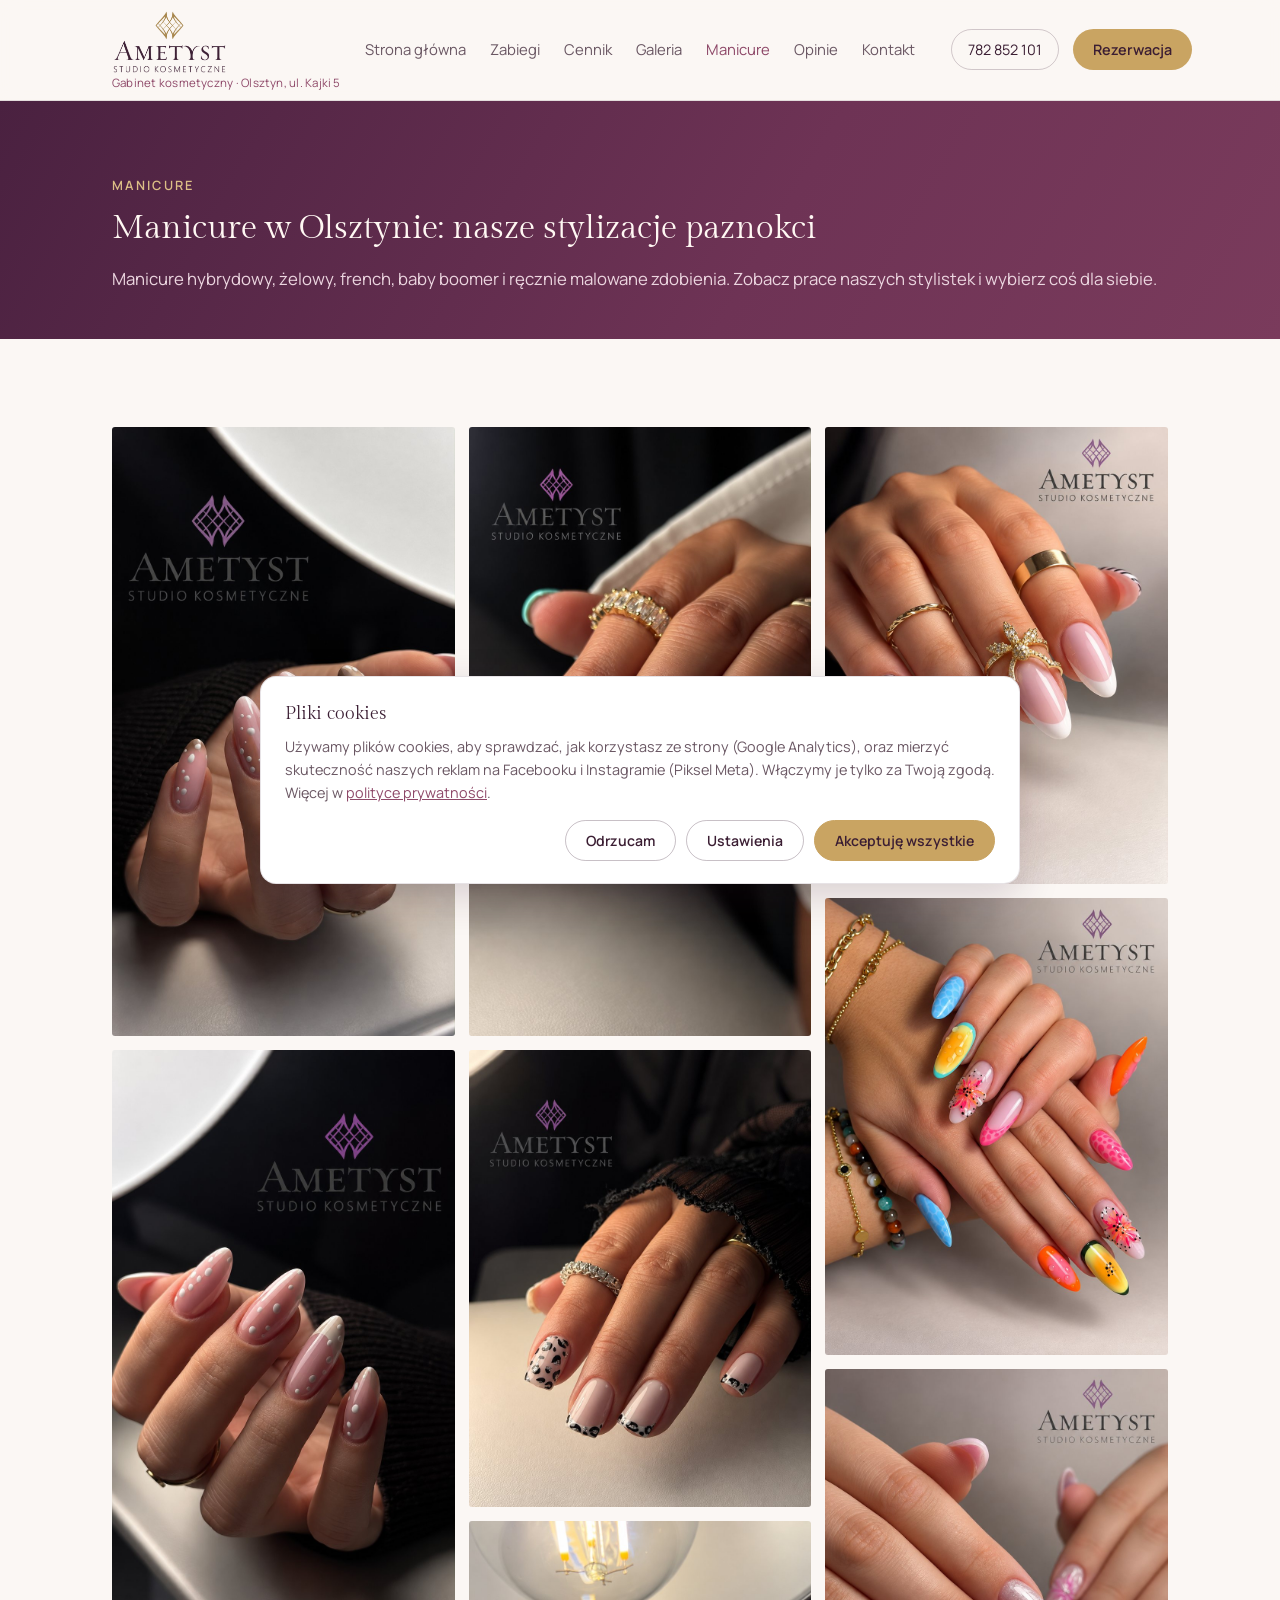
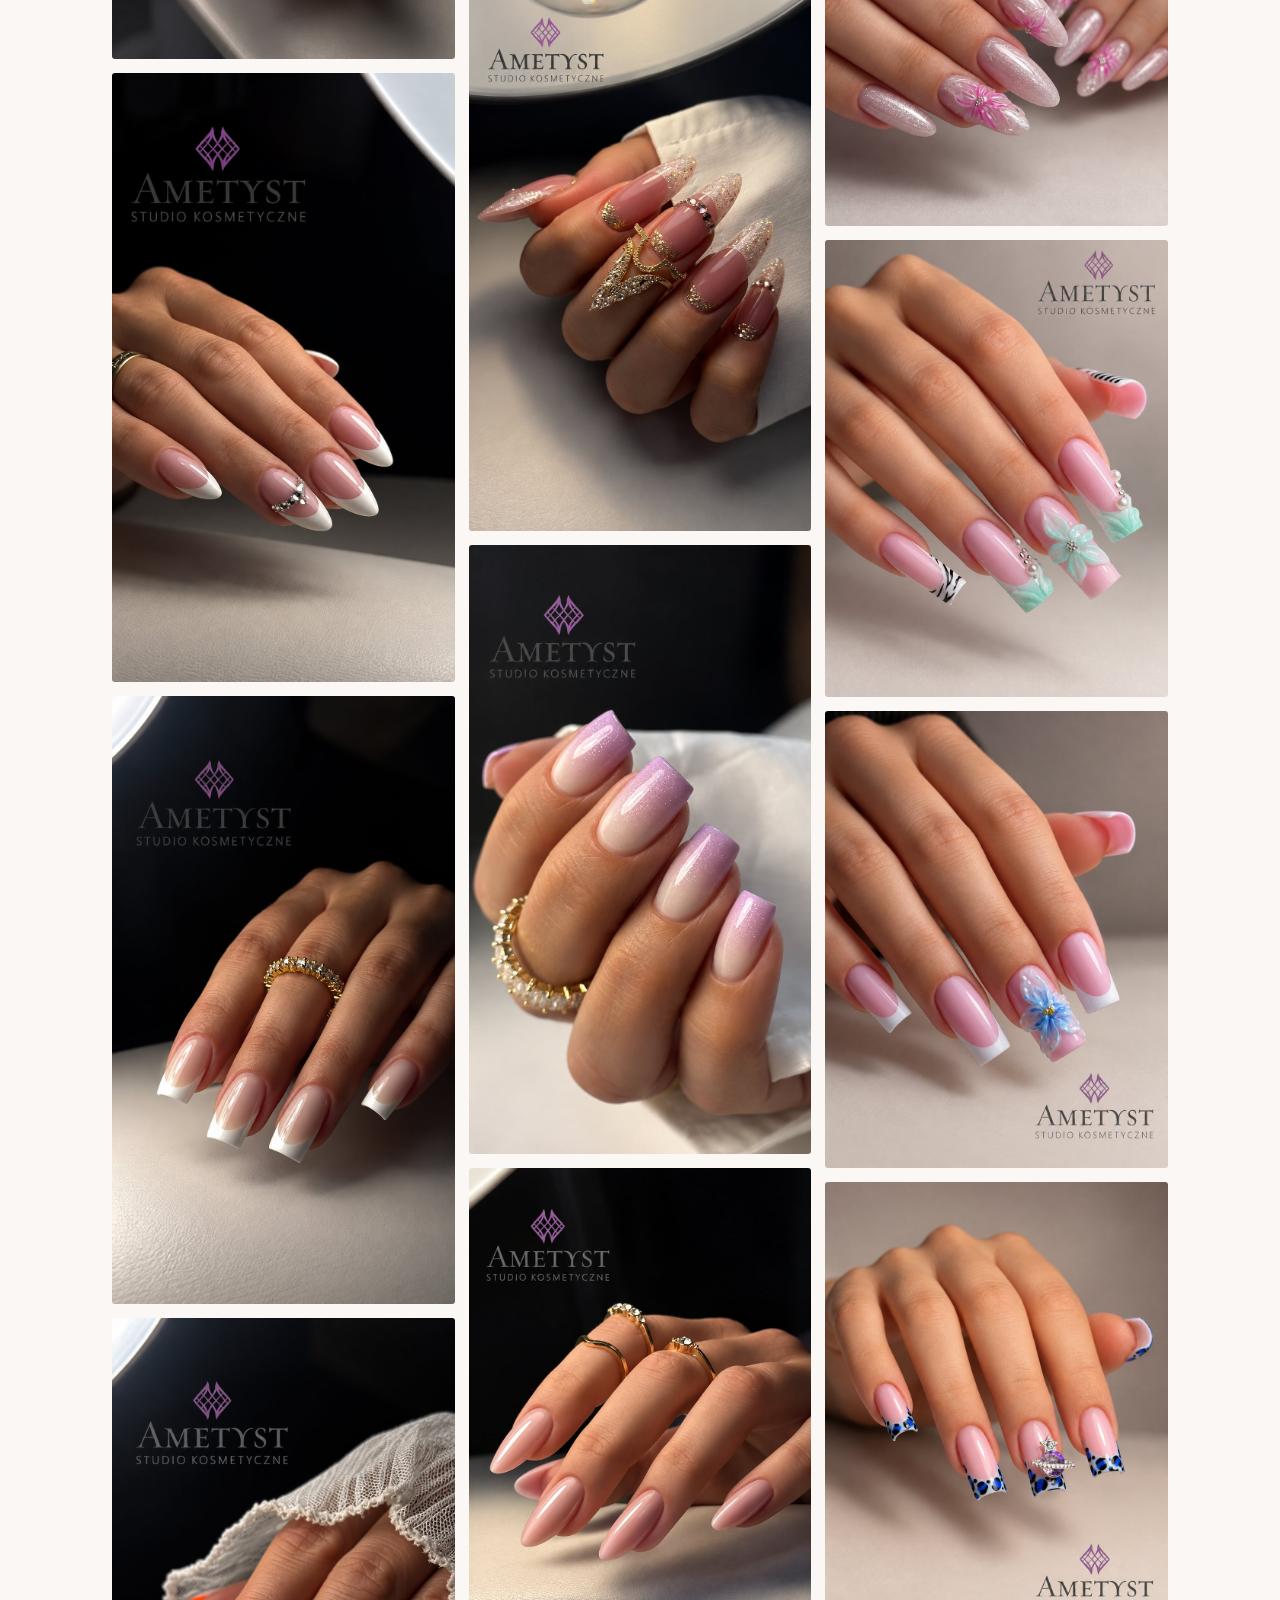
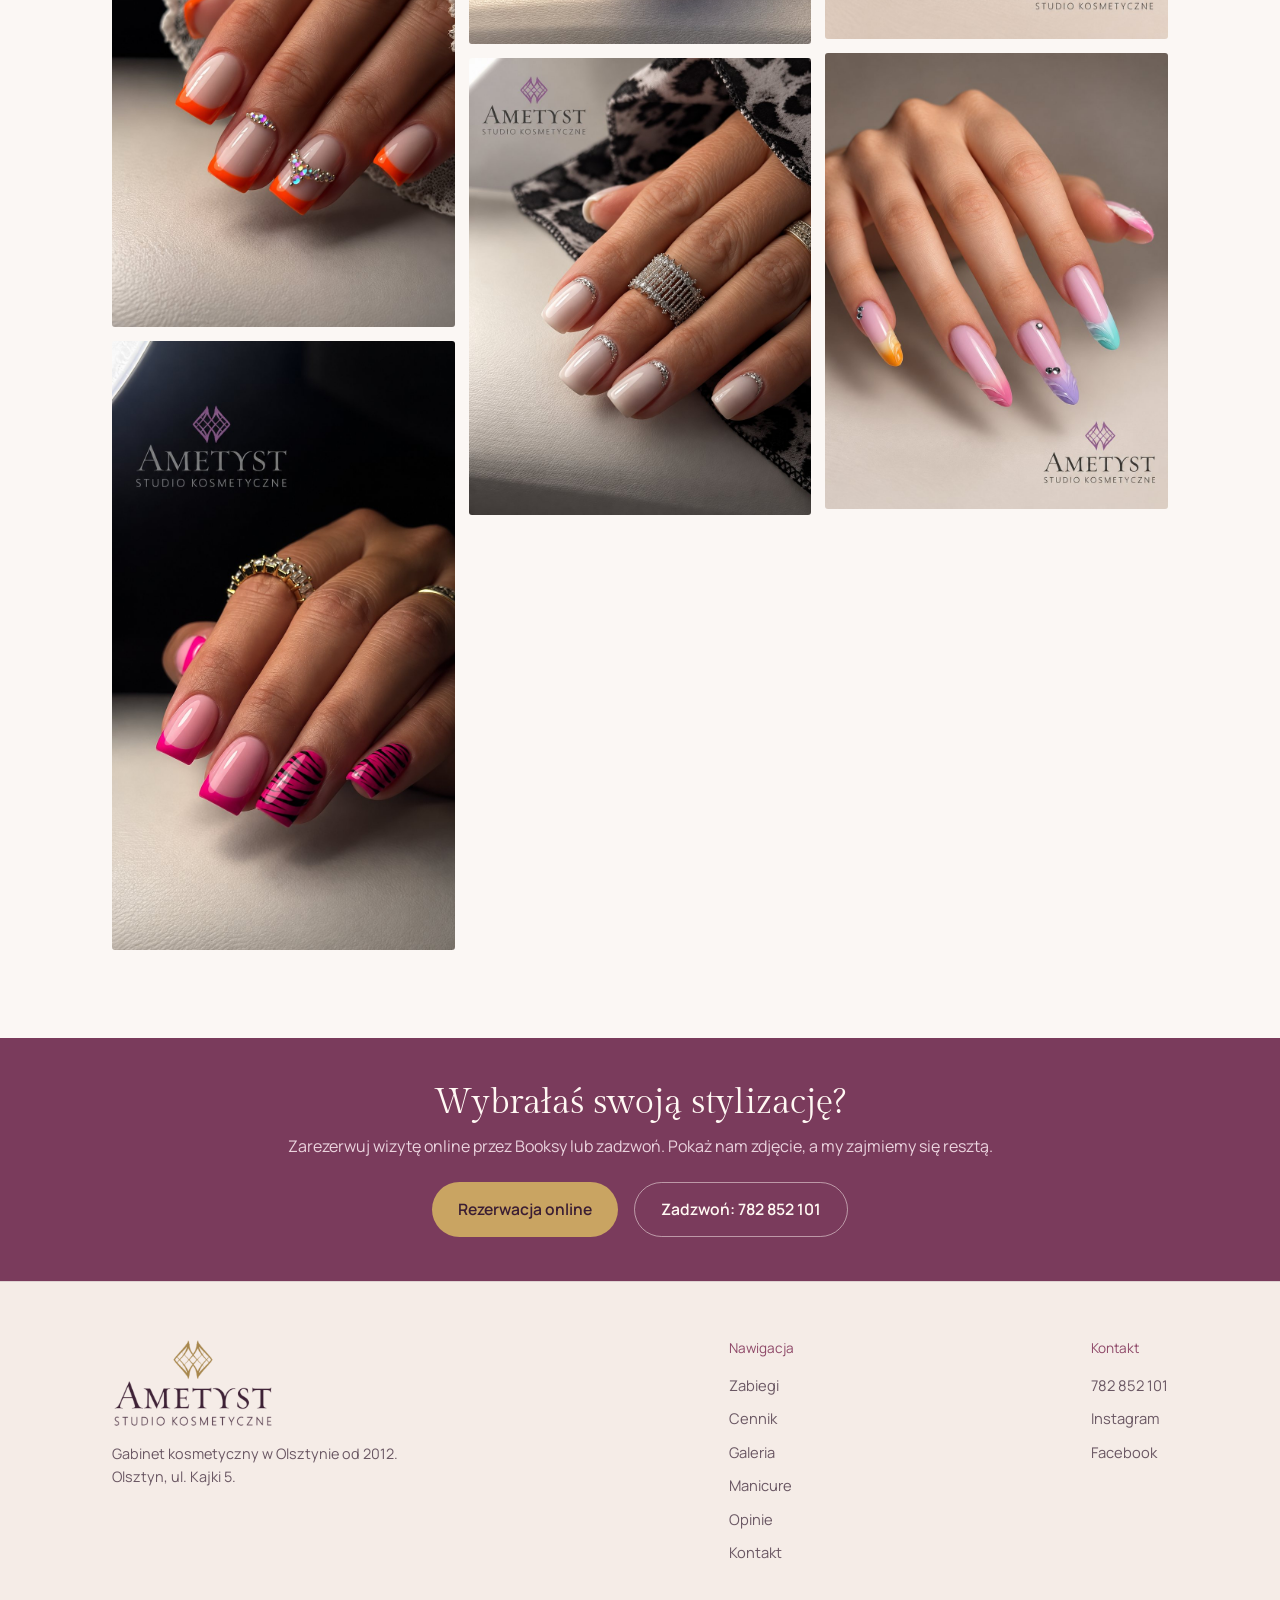
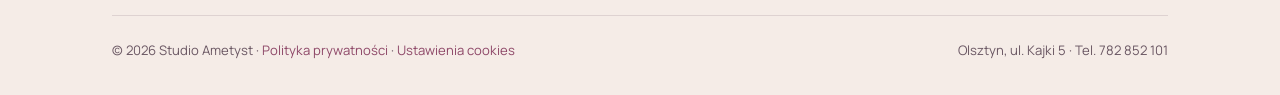
<file: galeria-manicure.html>
<!DOCTYPE html>
<html lang="pl">
<head>
<meta charset="UTF-8">
<meta name="viewport" content="width=device-width, initial-scale=1.0">
<title>Manicure hybrydowy Olsztyn, galeria stylizacji | Ametyst</title>
<meta name="description" content="Zobacz nasze stylizacje: manicure hybrydowy, żelowy, french i zdobienia. Studio Ametyst, Olsztyn, ul. Kajki 5. Rezerwacja online przez Booksy.">
<link rel="canonical" href="https://studioametyst.pl/galeria-manicure.html">
<meta property="og:type" content="website">
<meta property="og:locale" content="pl_PL">
<meta property="og:site_name" content="Studio Ametyst">
<meta property="og:title" content="Manicure hybrydowy Olsztyn, galeria stylizacji | Ametyst">
<meta property="og:description" content="Zobacz nasze stylizacje: manicure hybrydowy, żelowy, french i zdobienia. Studio Ametyst, Olsztyn, ul. Kajki 5. Rezerwacja online przez Booksy.">
<meta property="og:url" content="https://studioametyst.pl/galeria-manicure.html">
<meta property="og:image" content="https://studioametyst.pl/images/manicure-01.jpg">
<link rel="preload" href="fonts/manrope-normal-latin.woff2" as="font" type="font/woff2" crossorigin>
<link rel="stylesheet" href="css/fonts.css?v=2">
<link rel="stylesheet" href="css/style.css?v=25">
</head>
<body>

<header>
  <nav class="nav">
    <div class="nav-brand-wrap">
      <a href="index.html" class="nav-brand"><img src="images/logo-ciemne.png" alt="Studio Ametyst"></a>
      <p class="nav-tagline">Gabinet kosmetyczny · Olsztyn, ul. Kajki 5</p>
    </div>
    <div class="nav-links">
      <a href="index.html">Strona główna</a>
      <a href="zabiegi.html">Zabiegi</a>
      <a href="cennik.html">Cennik</a>
      <a href="galeria.html">Galeria</a>
      <a href="galeria-manicure.html" class="active">Manicure</a>
      <a href="opinie.html">Opinie</a>
      <a href="kontakt.html">Kontakt</a>
    </div>
    <div class="nav-actions">
      <a href="tel:782852101" class="nav-phone">782 852 101</a>
      <a href="tel:782852101" class="nav-call" aria-label="Zadzwoń: 782 852 101"><svg viewBox="0 0 24 24" width="16" height="16" aria-hidden="true"><path fill="currentColor" d="M6.6 10.8a15.1 15.1 0 0 0 6.6 6.6l2.2-2.2c.3-.3.7-.4 1-.2 1.1.4 2.3.6 3.6.6.6 0 1 .4 1 1V20c0 .6-.4 1-1 1A17 17 0 0 1 3 4c0-.6.4-1 1-1h3.5c.6 0 1 .4 1 1 0 1.3.2 2.5.6 3.6.1.3 0 .7-.2 1z"/></svg>782 852 101</a>
      <a href="https://studiokosmetyczneametystlucynaosowska49.booksy.com/a/" target="_blank" rel="noopener" class="nav-book">Rezerwacja</a>
      <button type="button" class="nav-toggle" aria-label="Otwórz menu" aria-expanded="false" aria-controls="mobile-menu">
        <span></span><span></span><span></span>
      </button>
    </div>
  </nav>
  <div class="mobile-menu" id="mobile-menu" hidden>
    <div class="wrap">
      <a href="index.html">Strona główna</a>
      <a href="zabiegi.html">Zabiegi</a>
      <a href="cennik.html">Cennik</a>
      <a href="galeria.html">Galeria</a>
      <a href="galeria-manicure.html" class="active">Manicure</a>
      <a href="opinie.html">Opinie</a>
      <a href="kontakt.html">Kontakt</a>
      <a href="https://studiokosmetyczneametystlucynaosowska49.booksy.com/a/" target="_blank" rel="noopener" class="mobile-menu-book">Rezerwacja online</a>
    </div>
  </div>
</header>

<main>

  <section class="page-hero">
    <div class="wrap">
      <p class="eyebrow">Manicure</p>
      <h1>Manicure w Olsztynie: nasze stylizacje paznokci</h1>
      <p>Manicure hybrydowy, żelowy, french, baby boomer i ręcznie malowane zdobienia. Zobacz prace naszych stylistek i wybierz coś dla siebie.</p>
    </div>
  </section>

  <section>
    <div class="wrap">
      <div class="gallery-grid">
        <img src="images/manicure-01.jpg" alt="Stylizacja paznokci w Studio Ametyst, realizacja 1" loading="lazy">
        <img src="images/manicure-02.jpg" alt="Stylizacja paznokci w Studio Ametyst, realizacja 2" loading="lazy">
        <img src="images/manicure-03.jpg" alt="Stylizacja paznokci w Studio Ametyst, realizacja 3" loading="lazy">
        <img src="images/manicure-04.jpg" alt="Stylizacja paznokci w Studio Ametyst, realizacja 4" loading="lazy">
        <img src="images/manicure-05.jpg" alt="Stylizacja paznokci w Studio Ametyst, realizacja 5" loading="lazy">
        <img src="images/manicure-06.jpg" alt="Stylizacja paznokci w Studio Ametyst, realizacja 6" loading="lazy">
        <img src="images/manicure-07.jpg" alt="Stylizacja paznokci w Studio Ametyst, realizacja 7" loading="lazy">
        <img src="images/manicure-08.jpg" alt="Stylizacja paznokci w Studio Ametyst, realizacja 8" loading="lazy">
        <img src="images/manicure-09.jpg" alt="Stylizacja paznokci w Studio Ametyst, realizacja 9" loading="lazy">
        <img src="images/manicure-10.jpg" alt="Stylizacja paznokci w Studio Ametyst, realizacja 10" loading="lazy">
        <img src="images/manicure-11.jpg" alt="Stylizacja paznokci w Studio Ametyst, realizacja 11" loading="lazy">
        <img src="images/manicure-12.jpg" alt="Stylizacja paznokci w Studio Ametyst, realizacja 12" loading="lazy">
        <img src="images/manicure-13.jpg" alt="Stylizacja paznokci w Studio Ametyst, realizacja 13" loading="lazy">
        <img src="images/manicure-14.jpg" alt="Stylizacja paznokci w Studio Ametyst, realizacja 14" loading="lazy">
        <img src="images/manicure-15.jpg" alt="Stylizacja paznokci w Studio Ametyst, realizacja 15" loading="lazy">
        <img src="images/manicure-16.jpg" alt="Stylizacja paznokci w Studio Ametyst, realizacja 16" loading="lazy">
        <img src="images/manicure-17.jpg" alt="Stylizacja paznokci w Studio Ametyst, realizacja 17" loading="lazy">
        <img src="images/manicure-18.jpg" alt="Stylizacja paznokci w Studio Ametyst, realizacja 18" loading="lazy">
        <img src="images/manicure-19.jpg" alt="Stylizacja paznokci w Studio Ametyst, realizacja 19" loading="lazy">
      </div>
    </div>
  </section>

  <section class="cta-band">
    <div class="wrap">
      <h2>Wybrałaś swoją stylizację?</h2>
      <p>Zarezerwuj wizytę online przez Booksy lub zadzwoń. Pokaż nam zdjęcie, a my zajmiemy się resztą.</p>
      <div class="cta-actions">
        <a href="https://studiokosmetyczneametystlucynaosowska49.booksy.com/a/" target="_blank" rel="noopener" class="btn btn-primary">Rezerwacja online</a>
        <a href="tel:782852101" class="btn btn-ghost">Zadzwoń: 782 852 101</a>
      </div>
    </div>
  </section>

</main>

<footer>
  <div class="wrap">
    <div class="foot-grid">
      <div class="foot-brand">
        <img src="images/logo-ciemne.png" alt="Studio Ametyst">
        <p>Gabinet kosmetyczny w Olsztynie od 2012. Olsztyn, ul. Kajki 5.</p>
      </div>
      <div class="foot-col">
        <p class="foot-title">Nawigacja</p>
        <a href="zabiegi.html">Zabiegi</a>
        <a href="cennik.html">Cennik</a>
        <a href="galeria.html">Galeria</a>
        <a href="galeria-manicure.html">Manicure</a>
        <a href="opinie.html">Opinie</a>
        <a href="kontakt.html">Kontakt</a>
      </div>
      <div class="foot-col">
        <p class="foot-title">Kontakt</p>
        <a href="tel:782852101">782 852 101</a>
        <a href="https://instagram.com/studioametyst_olsztyn" target="_blank" rel="noopener">Instagram</a>
        <a href="https://facebook.com/StudioAmetyst" target="_blank" rel="noopener">Facebook</a>
      </div>
    </div>
    <div class="foot-bottom">
      <span>© 2026 Studio Ametyst · <a href="polityka-prywatnosci.html">Polityka prywatności</a> · <a href="#" data-cookie-settings>Ustawienia cookies</a></span>
      <span>Olsztyn, ul. Kajki 5 · Tel. 782 852 101</span>
    </div>
  </div>
</footer>

<script src="js/consent.js?v=3"></script>
<script src="js/main.js?v=2"></script>
</body>
</html>
</file>
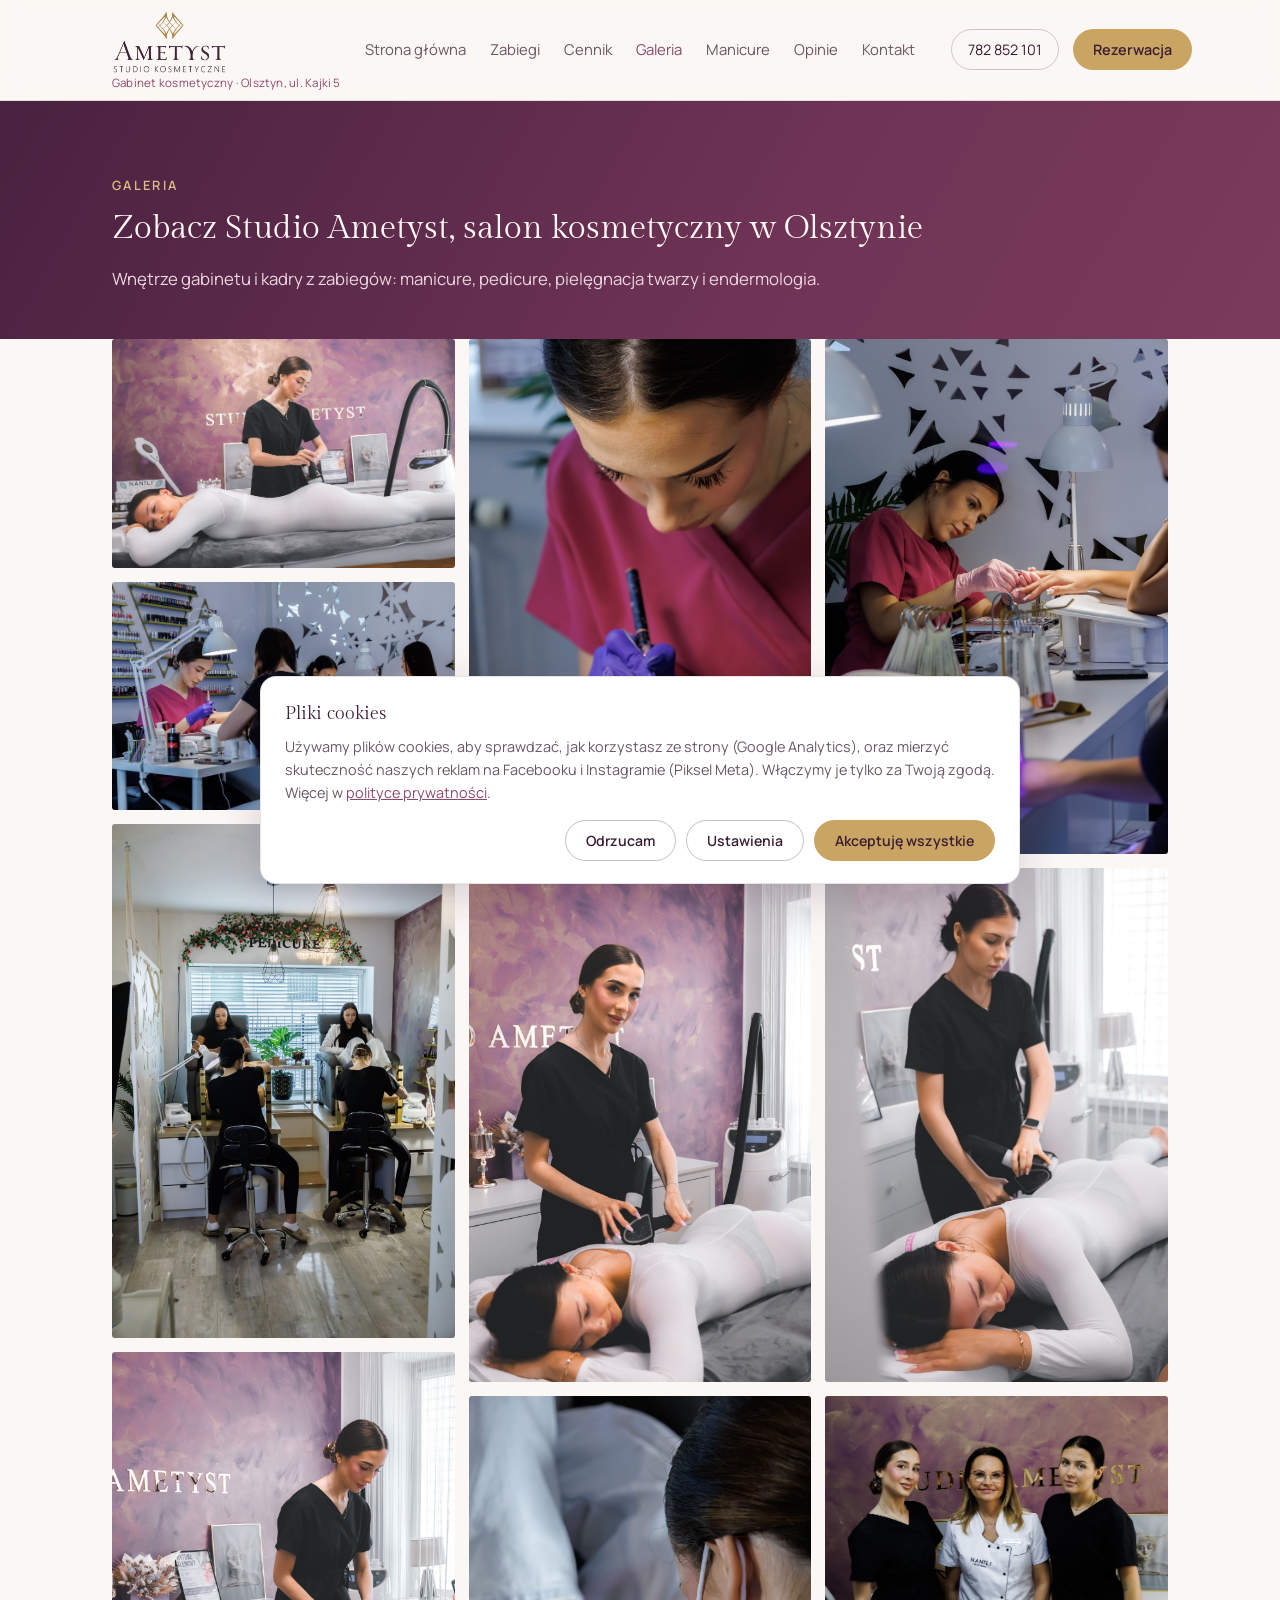
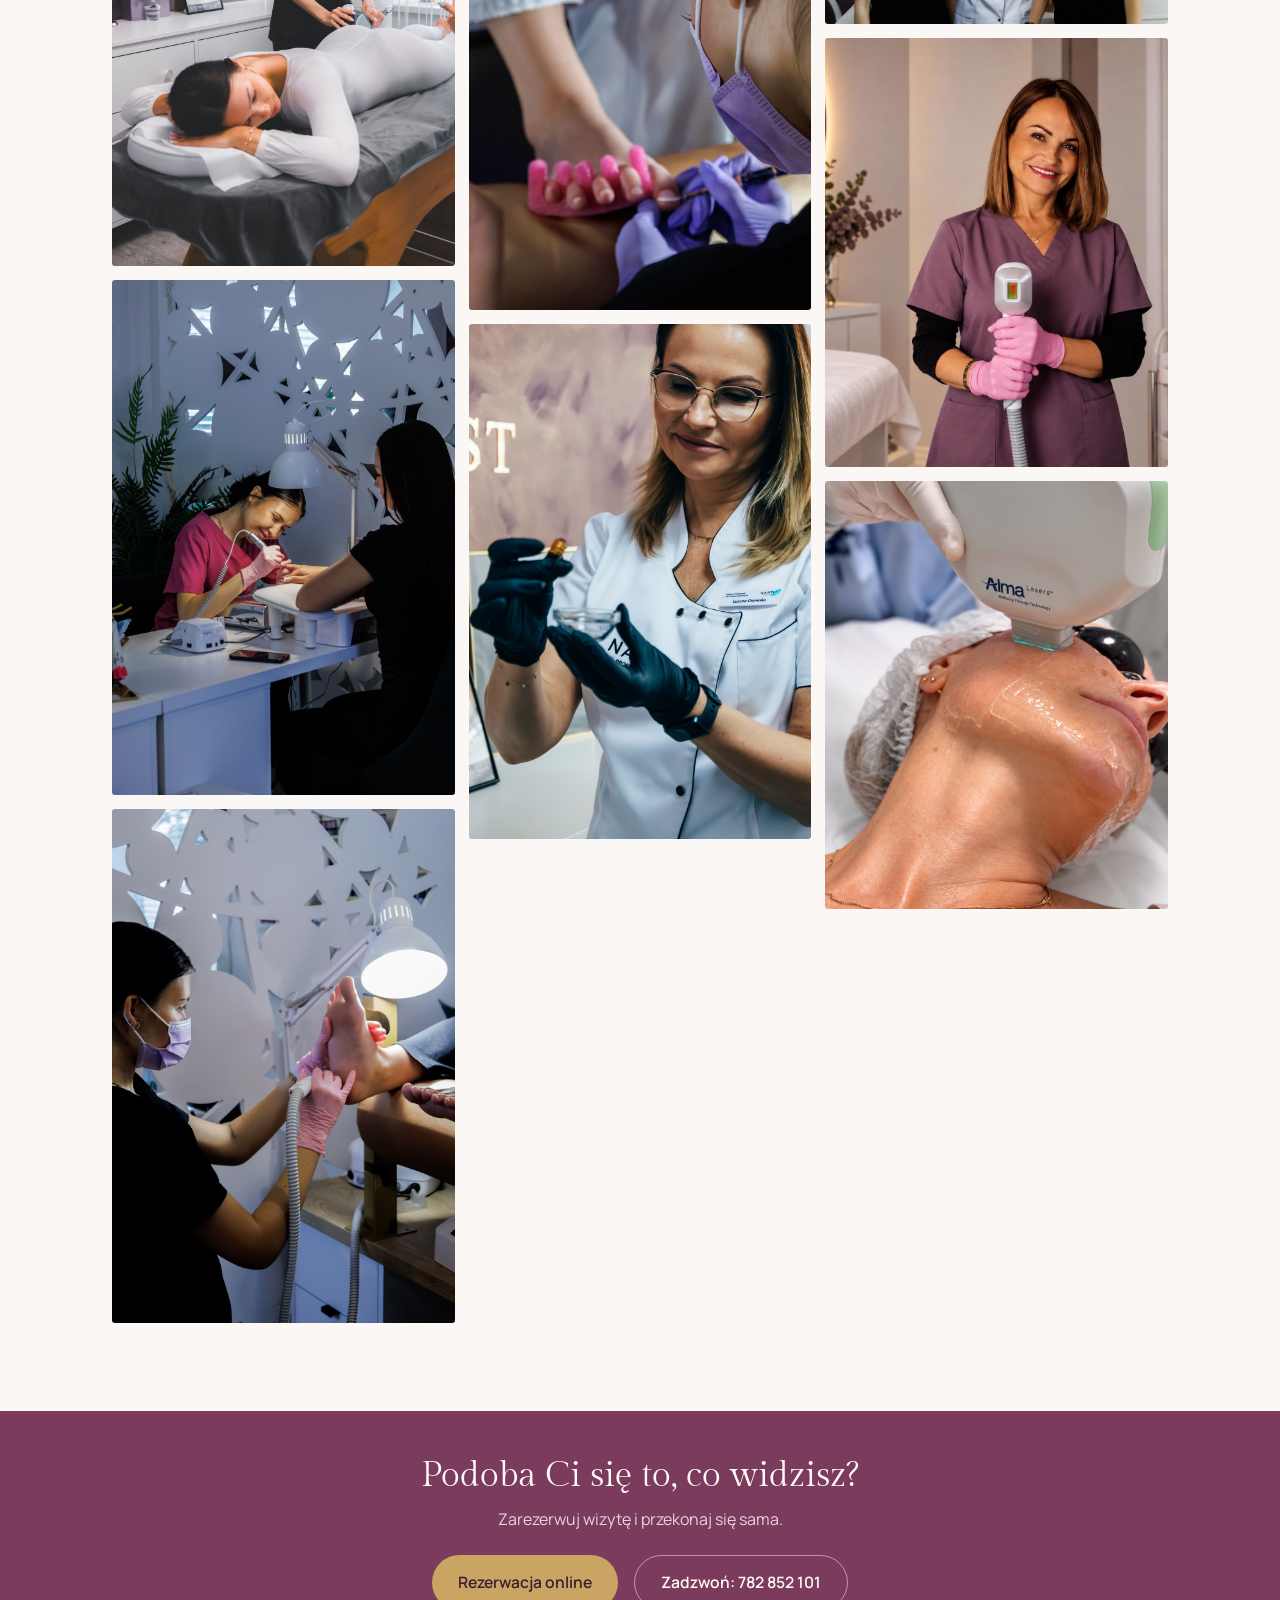
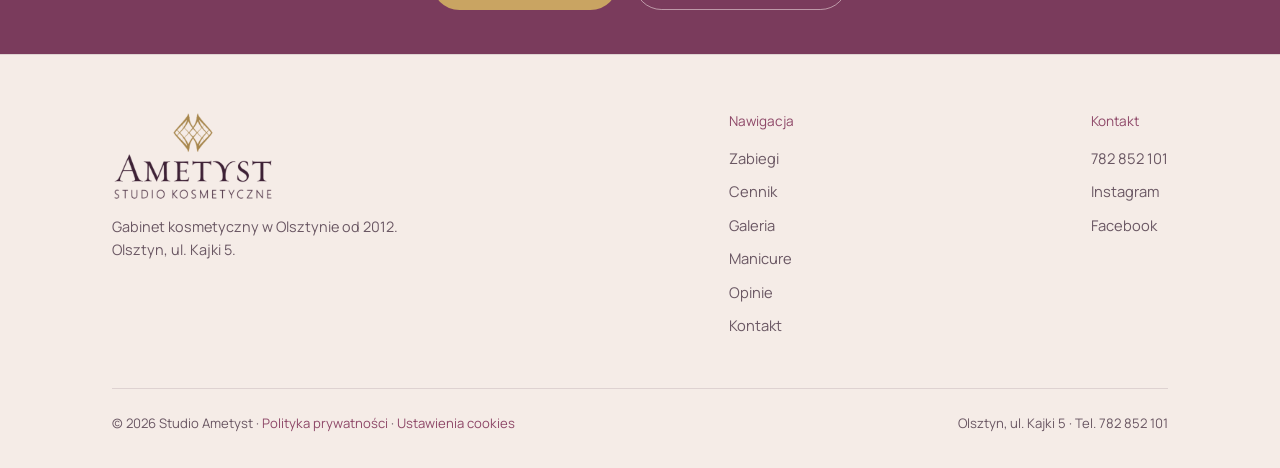
<file: galeria.html>
<!DOCTYPE html>
<html lang="pl">
<head>
<meta charset="UTF-8">
<meta name="viewport" content="width=device-width, initial-scale=1.0">
<title>Galeria salonu kosmetycznego Studio Ametyst Olsztyn</title>
<meta name="description" content="Zobacz wnętrze Studio Ametyst i kadry z zabiegów: manicure, pedicure, endermologia i pielęgnacja twarzy. Olsztyn, ul. Kajki 5.">
<link rel="canonical" href="https://studioametyst.pl/galeria.html">
<meta property="og:type" content="website">
<meta property="og:locale" content="pl_PL">
<meta property="og:site_name" content="Studio Ametyst">
<meta property="og:title" content="Galeria salonu kosmetycznego Studio Ametyst Olsztyn">
<meta property="og:description" content="Zobacz wnętrze Studio Ametyst i kadry z zabiegów: manicure, pedicure, endermologia i pielęgnacja twarzy. Olsztyn, ul. Kajki 5.">
<meta property="og:url" content="https://studioametyst.pl/galeria.html">
<meta property="og:image" content="https://studioametyst.pl/images/hero-wnetrze.jpg">
<link rel="preload" href="fonts/manrope-normal-latin.woff2" as="font" type="font/woff2" crossorigin>
<link rel="stylesheet" href="css/fonts.css?v=2">
<link rel="stylesheet" href="css/style.css?v=25">
</head>
<body>

<header>
  <nav class="nav">
    <div class="nav-brand-wrap">
      <a href="index.html" class="nav-brand"><img src="images/logo-ciemne.png" alt="Studio Ametyst"></a>
      <p class="nav-tagline">Gabinet kosmetyczny · Olsztyn, ul. Kajki 5</p>
    </div>
    <div class="nav-links">
      <a href="index.html">Strona główna</a>
      <a href="zabiegi.html">Zabiegi</a>
      <a href="cennik.html">Cennik</a>
      <a href="galeria.html" class="active">Galeria</a>
      <a href="galeria-manicure.html">Manicure</a>
      <a href="opinie.html">Opinie</a>
      <a href="kontakt.html">Kontakt</a>
    </div>
    <div class="nav-actions">
      <a href="tel:782852101" class="nav-phone">782 852 101</a>
      <a href="tel:782852101" class="nav-call" aria-label="Zadzwoń: 782 852 101"><svg viewBox="0 0 24 24" width="16" height="16" aria-hidden="true"><path fill="currentColor" d="M6.6 10.8a15.1 15.1 0 0 0 6.6 6.6l2.2-2.2c.3-.3.7-.4 1-.2 1.1.4 2.3.6 3.6.6.6 0 1 .4 1 1V20c0 .6-.4 1-1 1A17 17 0 0 1 3 4c0-.6.4-1 1-1h3.5c.6 0 1 .4 1 1 0 1.3.2 2.5.6 3.6.1.3 0 .7-.2 1z"/></svg>782 852 101</a>
      <a href="https://studiokosmetyczneametystlucynaosowska49.booksy.com/a/" target="_blank" rel="noopener" class="nav-book">Rezerwacja</a>
      <button type="button" class="nav-toggle" aria-label="Otwórz menu" aria-expanded="false" aria-controls="mobile-menu">
        <span></span><span></span><span></span>
      </button>
    </div>
  </nav>
  <div class="mobile-menu" id="mobile-menu" hidden>
    <div class="wrap">
      <a href="index.html">Strona główna</a>
      <a href="zabiegi.html">Zabiegi</a>
      <a href="cennik.html">Cennik</a>
      <a href="galeria.html" class="active">Galeria</a>
      <a href="galeria-manicure.html">Manicure</a>
      <a href="opinie.html">Opinie</a>
      <a href="kontakt.html">Kontakt</a>
      <a href="https://studiokosmetyczneametystlucynaosowska49.booksy.com/a/" target="_blank" rel="noopener" class="mobile-menu-book">Rezerwacja online</a>
    </div>
  </div>
</header>

<main>

  <section class="page-hero">
    <div class="wrap">
      <p class="eyebrow">Galeria</p>
      <h1>Zobacz Studio Ametyst, salon kosmetyczny w Olsztynie</h1>
      <p>Wnętrze gabinetu i kadry z zabiegów: manicure, pedicure, pielęgnacja twarzy i endermologia.</p>
    </div>
  </section>

  <section style="padding-top:0;">
    <div class="wrap">
      <div class="gallery-grid reveal">
        <img src="images/hero-wnetrze.jpg" alt="Wnętrze salonu kosmetycznego Studio Ametyst w Olsztynie" loading="lazy">
        <img src="images/manicure-pokoj.jpg" alt="Sala manicure w Studio Ametyst" loading="lazy">
        <img src="images/pedicure-pokoj.jpg" alt="Kącik pedicure w Studio Ametyst" loading="lazy">
        <img src="images/endermologia-2.jpg" alt="Zabieg endermologii" loading="lazy">
        <img src="images/manicure-1.jpg" alt="Manicure w Studio Ametyst" loading="lazy">
        <img src="images/pedicure-2.jpg" alt="Pedicure w Studio Ametyst" loading="lazy">
        <img src="images/manicure-3.jpg" alt="Zdobienia paznokci" loading="lazy">
        <img src="images/endermologia-3.jpg" alt="Zabieg endermologii" loading="lazy">
        <img src="images/pedicure-3.jpg" alt="Stylizacja paznokci u stóp" loading="lazy">
        <img src="images/lucyna-portret.jpg" alt="Lucyna w pracy" loading="lazy">
        <img src="images/manicure-2.jpg" alt="Manicure w Studio Ametyst" loading="lazy">
        <img src="images/endermologia-1.jpg" alt="Zabieg endermologii" loading="lazy">
        <img src="images/zespol-grupowe.jpg" alt="Zespół Studio Ametyst" loading="lazy">
        <img src="images/laser-lucyna.jpg" alt="Zabieg pielęgnacyjny na twarz" loading="lazy">
        <img src="images/ampulka-1.jpg" alt="Przygotowanie do zabiegu" loading="lazy">
      </div>
    </div>
  </section>

  <section class="cta-band">
    <div class="wrap">
      <h2>Podoba Ci się to, co widzisz?</h2>
      <p>Zarezerwuj wizytę i przekonaj się sama.</p>
      <div class="cta-actions">
        <a href="https://studiokosmetyczneametystlucynaosowska49.booksy.com/a/" target="_blank" rel="noopener" class="btn btn-primary">Rezerwacja online</a>
        <a href="tel:782852101" class="btn btn-ghost">Zadzwoń: 782 852 101</a>
      </div>
    </div>
  </section>

</main>

<footer>
  <div class="wrap">
    <div class="foot-grid">
      <div class="foot-brand">
        <img src="images/logo-ciemne.png" alt="Studio Ametyst">
        <p>Gabinet kosmetyczny w Olsztynie od 2012. Olsztyn, ul. Kajki 5.</p>
      </div>
      <div class="foot-col">
        <p class="foot-title">Nawigacja</p>
        <a href="zabiegi.html">Zabiegi</a>
        <a href="cennik.html">Cennik</a>
        <a href="galeria.html">Galeria</a>
        <a href="galeria-manicure.html">Manicure</a>
        <a href="opinie.html">Opinie</a>
        <a href="kontakt.html">Kontakt</a>
      </div>
      <div class="foot-col">
        <p class="foot-title">Kontakt</p>
        <a href="tel:782852101">782 852 101</a>
        <a href="https://instagram.com/studioametyst_olsztyn" target="_blank" rel="noopener">Instagram</a>
        <a href="https://facebook.com/StudioAmetyst" target="_blank" rel="noopener">Facebook</a>
      </div>
    </div>
    <div class="foot-bottom">
      <span>© 2026 Studio Ametyst · <a href="polityka-prywatnosci.html">Polityka prywatności</a> · <a href="#" data-cookie-settings>Ustawienia cookies</a></span>
      <span>Olsztyn, ul. Kajki 5 · Tel. 782 852 101</span>
    </div>
  </div>
</footer>

<script src="js/consent.js?v=3"></script>
<script src="js/main.js?v=2"></script>
</body>
</html>
</file>
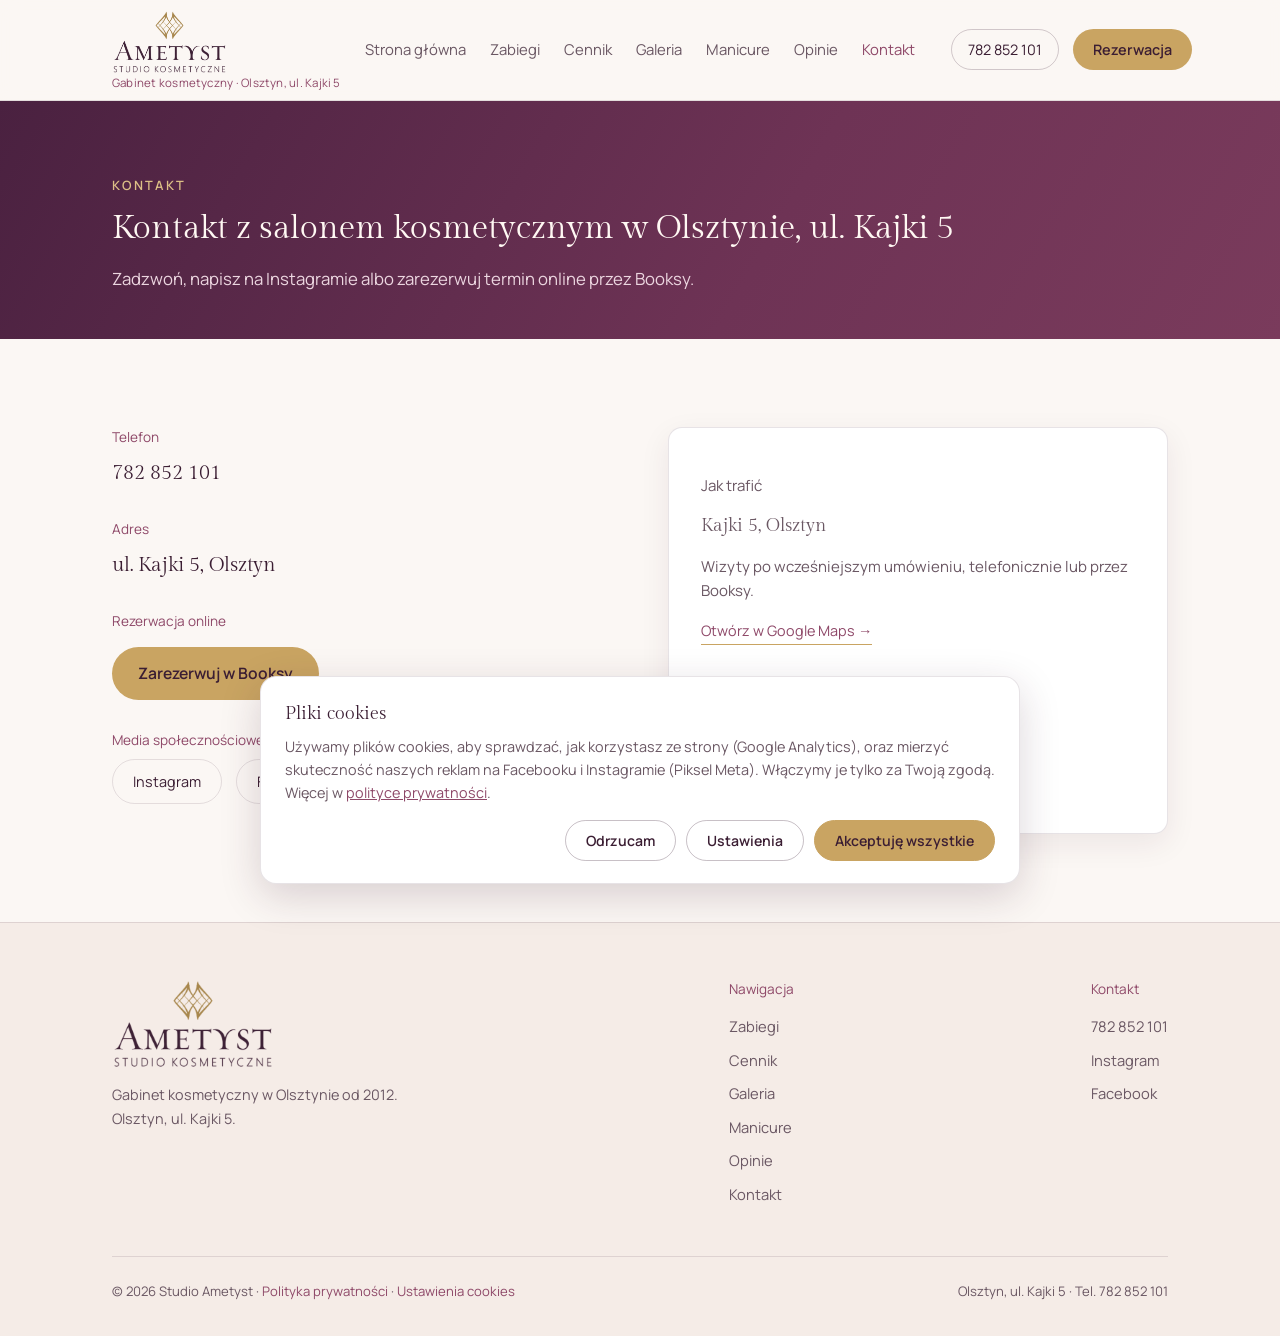
<file: kontakt.html>
<!DOCTYPE html>
<html lang="pl">
<head>
<meta charset="UTF-8">
<meta name="viewport" content="width=device-width, initial-scale=1.0">
<title>Kontakt: salon kosmetyczny Olsztyn, ul. Kajki 5 | Ametyst</title>
<meta name="description" content="Studio Ametyst, Olsztyn, ul. Kajki 5. Tel. 782 852 101, pon. do pt. w godz. 10:00 do 18:00. Zarezerwuj wizytę online przez Booksy.">
<link rel="canonical" href="https://studioametyst.pl/kontakt.html">
<meta property="og:type" content="website">
<meta property="og:locale" content="pl_PL">
<meta property="og:site_name" content="Studio Ametyst">
<meta property="og:title" content="Kontakt: salon kosmetyczny Olsztyn, ul. Kajki 5 | Ametyst">
<meta property="og:description" content="Studio Ametyst, Olsztyn, ul. Kajki 5. Tel. 782 852 101, pon. do pt. w godz. 10:00 do 18:00. Zarezerwuj wizytę online przez Booksy.">
<meta property="og:url" content="https://studioametyst.pl/kontakt.html">
<meta property="og:image" content="https://studioametyst.pl/images/hero-glowna.jpg">
<link rel="preload" href="fonts/manrope-normal-latin.woff2" as="font" type="font/woff2" crossorigin>
<link rel="stylesheet" href="css/fonts.css?v=2">
<link rel="stylesheet" href="css/style.css?v=25">
</head>
<body>

<header>
  <nav class="nav">
    <div class="nav-brand-wrap">
      <a href="index.html" class="nav-brand"><img src="images/logo-ciemne.png" alt="Studio Ametyst"></a>
      <p class="nav-tagline">Gabinet kosmetyczny · Olsztyn, ul. Kajki 5</p>
    </div>
    <div class="nav-links">
      <a href="index.html">Strona główna</a>
      <a href="zabiegi.html">Zabiegi</a>
      <a href="cennik.html">Cennik</a>
      <a href="galeria.html">Galeria</a>
      <a href="galeria-manicure.html">Manicure</a>
      <a href="opinie.html">Opinie</a>
      <a href="kontakt.html" class="active">Kontakt</a>
    </div>
    <div class="nav-actions">
      <a href="tel:782852101" class="nav-phone">782 852 101</a>
      <a href="tel:782852101" class="nav-call" aria-label="Zadzwoń: 782 852 101"><svg viewBox="0 0 24 24" width="16" height="16" aria-hidden="true"><path fill="currentColor" d="M6.6 10.8a15.1 15.1 0 0 0 6.6 6.6l2.2-2.2c.3-.3.7-.4 1-.2 1.1.4 2.3.6 3.6.6.6 0 1 .4 1 1V20c0 .6-.4 1-1 1A17 17 0 0 1 3 4c0-.6.4-1 1-1h3.5c.6 0 1 .4 1 1 0 1.3.2 2.5.6 3.6.1.3 0 .7-.2 1z"/></svg>782 852 101</a>
      <a href="https://studiokosmetyczneametystlucynaosowska49.booksy.com/a/" target="_blank" rel="noopener" class="nav-book">Rezerwacja</a>
      <button type="button" class="nav-toggle" aria-label="Otwórz menu" aria-expanded="false" aria-controls="mobile-menu">
        <span></span><span></span><span></span>
      </button>
    </div>
  </nav>
  <div class="mobile-menu" id="mobile-menu" hidden>
    <div class="wrap">
      <a href="index.html">Strona główna</a>
      <a href="zabiegi.html">Zabiegi</a>
      <a href="cennik.html">Cennik</a>
      <a href="galeria.html">Galeria</a>
      <a href="galeria-manicure.html">Manicure</a>
      <a href="opinie.html">Opinie</a>
      <a href="kontakt.html" class="active">Kontakt</a>
      <a href="https://studiokosmetyczneametystlucynaosowska49.booksy.com/a/" target="_blank" rel="noopener" class="mobile-menu-book">Rezerwacja online</a>
    </div>
  </div>
</header>

<main>

  <section class="page-hero">
    <div class="wrap">
      <p class="eyebrow">Kontakt</p>
      <h1>Kontakt z salonem kosmetycznym w Olsztynie, ul. Kajki 5</h1>
      <p>Zadzwoń, napisz na Instagramie albo zarezerwuj termin online przez Booksy.</p>
    </div>
  </section>

  <section>
    <div class="wrap contact-grid">
      <div class="reveal">
        <div class="contact-block">
          <p class="contact-label">Telefon</p>
          <a href="tel:782852101" class="contact-value">782 852 101</a>
        </div>
        <div class="contact-block">
          <p class="contact-label">Adres</p>
          <p class="contact-value">ul. Kajki 5, Olsztyn</p>
        </div>
        <div class="contact-block">
          <p class="contact-label">Rezerwacja online</p>
          <a href="https://studiokosmetyczneametystlucynaosowska49.booksy.com/a/" target="_blank" rel="noopener" class="btn btn-primary" style="margin-top:6px;">Zarezerwuj w Booksy</a>
        </div>
        <div class="contact-block">
          <p class="contact-label">Media społecznościowe</p>
          <div class="social-row">
            <a href="https://instagram.com/studioametyst_olsztyn" target="_blank" rel="noopener">Instagram</a>
            <a href="https://facebook.com/StudioAmetyst" target="_blank" rel="noopener">Facebook</a>
          </div>
        </div>
      </div>
      <div class="map-frame reveal">
        <p class="contact-label">Jak trafić</p>
        <p class="contact-value" style="font-size:1.1rem;">Kajki 5, Olsztyn</p>
        <p>Wizyty po wcześniejszym umówieniu, telefonicznie lub przez Booksy.</p>
        <a class="map-link" href="https://www.google.com/maps/search/?api=1&query=Kajki+5+Olsztyn" target="_blank" rel="noopener">Otwórz w Google Maps →</a>
      </div>
    </div>
  </section>

</main>

<footer>
  <div class="wrap">
    <div class="foot-grid">
      <div class="foot-brand">
        <img src="images/logo-ciemne.png" alt="Studio Ametyst">
        <p>Gabinet kosmetyczny w Olsztynie od 2012. Olsztyn, ul. Kajki 5.</p>
      </div>
      <div class="foot-col">
        <p class="foot-title">Nawigacja</p>
        <a href="zabiegi.html">Zabiegi</a>
        <a href="cennik.html">Cennik</a>
        <a href="galeria.html">Galeria</a>
        <a href="galeria-manicure.html">Manicure</a>
        <a href="opinie.html">Opinie</a>
        <a href="kontakt.html">Kontakt</a>
      </div>
      <div class="foot-col">
        <p class="foot-title">Kontakt</p>
        <a href="tel:782852101">782 852 101</a>
        <a href="https://instagram.com/studioametyst_olsztyn" target="_blank" rel="noopener">Instagram</a>
        <a href="https://facebook.com/StudioAmetyst" target="_blank" rel="noopener">Facebook</a>
      </div>
    </div>
    <div class="foot-bottom">
      <span>© 2026 Studio Ametyst · <a href="polityka-prywatnosci.html">Polityka prywatności</a> · <a href="#" data-cookie-settings>Ustawienia cookies</a></span>
      <span>Olsztyn, ul. Kajki 5 · Tel. 782 852 101</span>
    </div>
  </div>
</footer>

<script src="js/consent.js?v=3"></script>
<script src="js/main.js?v=2"></script>
</body>
</html>
</file>
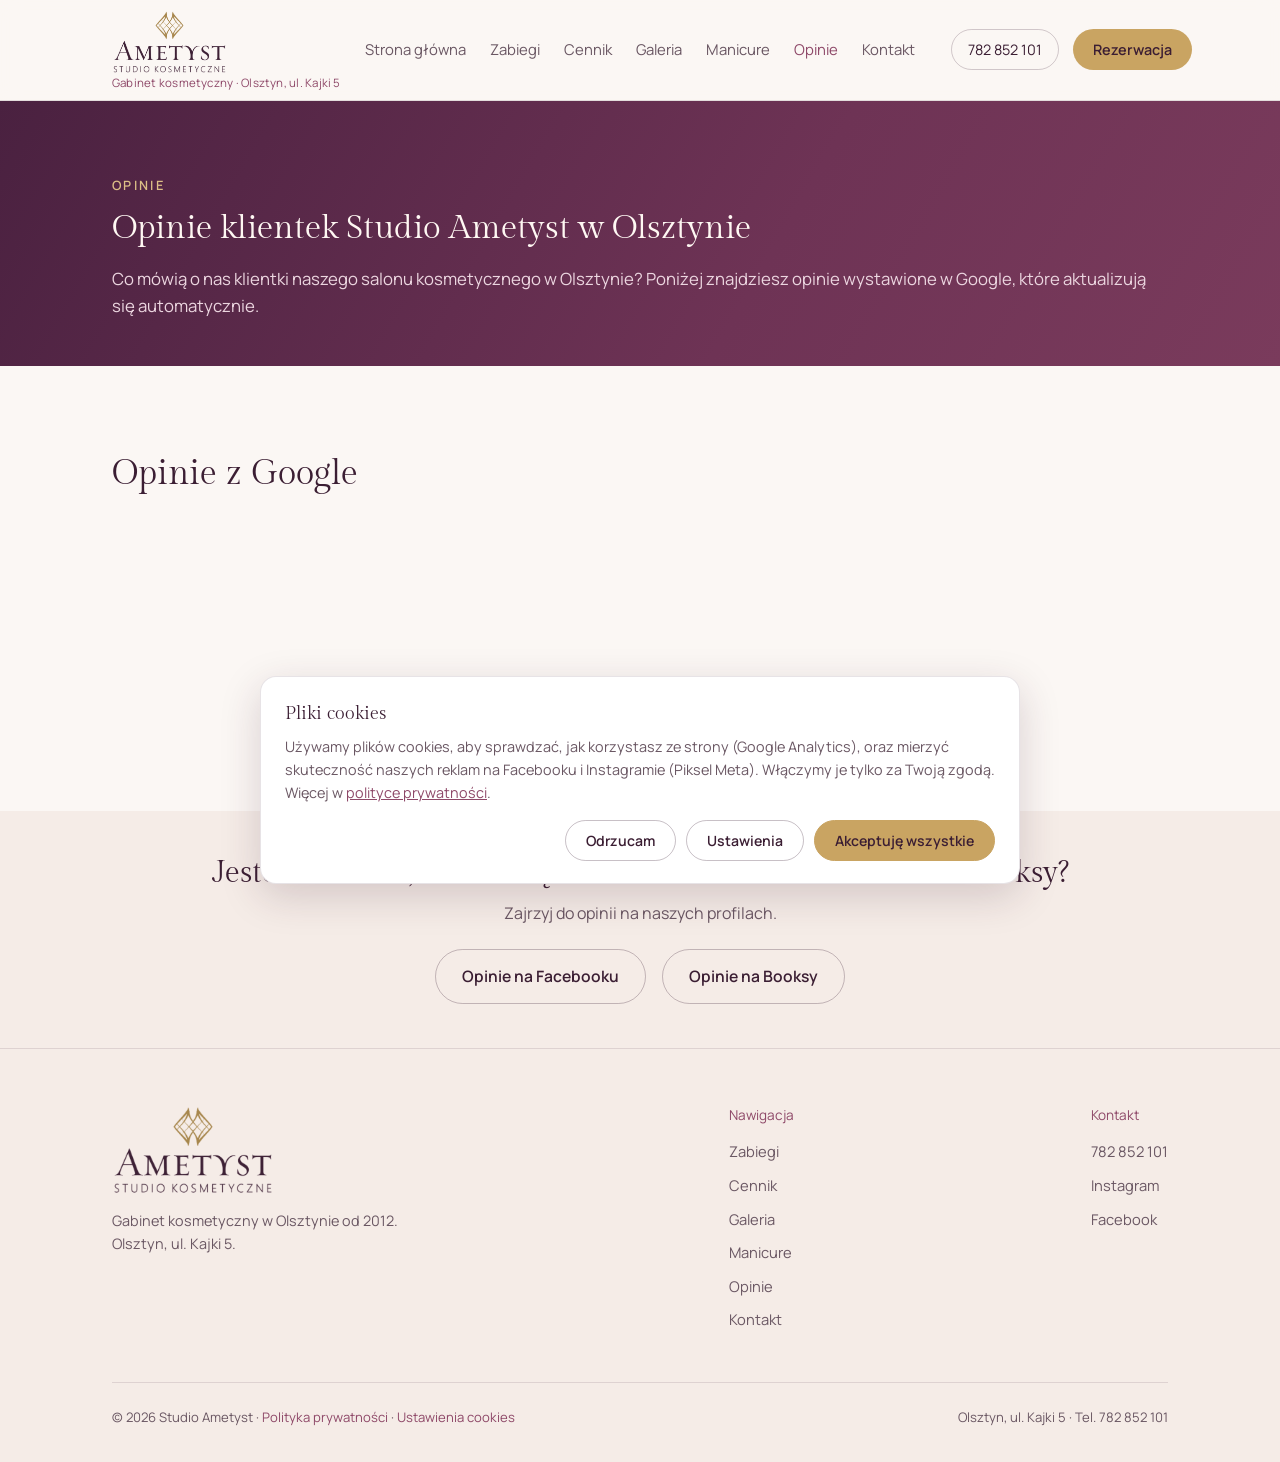
<file: opinie.html>
<!DOCTYPE html>
<html lang="pl">
<head>
<meta charset="UTF-8">
<meta name="viewport" content="width=device-width, initial-scale=1.0">
<title>Opinie klientek o salonie kosmetycznym w Olsztynie | Studio Ametyst</title>
<meta name="description" content="Przeczytaj opinie klientek Studio Ametyst, salonu kosmetycznego w Olsztynie przy ul. Kajki 5. Opinie z Google, Facebooka i Booksy.">
<link rel="canonical" href="https://studioametyst.pl/opinie.html">
<meta property="og:type" content="website">
<meta property="og:locale" content="pl_PL">
<meta property="og:site_name" content="Studio Ametyst">
<meta property="og:title" content="Opinie klientek o salonie kosmetycznym w Olsztynie | Studio Ametyst">
<meta property="og:description" content="Przeczytaj opinie klientek Studio Ametyst, salonu kosmetycznego w Olsztynie przy ul. Kajki 5. Opinie z Google, Facebooka i Booksy.">
<meta property="og:url" content="https://studioametyst.pl/opinie.html">
<meta property="og:image" content="https://studioametyst.pl/images/hero-glowna.jpg">
<link rel="preload" href="fonts/manrope-normal-latin.woff2" as="font" type="font/woff2" crossorigin>
<link rel="stylesheet" href="css/fonts.css?v=2">
<link rel="stylesheet" href="css/style.css?v=25">
</head>
<body>

<header>
  <nav class="nav">
    <div class="nav-brand-wrap">
      <a href="index.html" class="nav-brand"><img src="images/logo-ciemne.png" alt="Studio Ametyst"></a>
      <p class="nav-tagline">Gabinet kosmetyczny · Olsztyn, ul. Kajki 5</p>
    </div>
    <div class="nav-links">
      <a href="index.html">Strona główna</a>
      <a href="zabiegi.html">Zabiegi</a>
      <a href="cennik.html">Cennik</a>
      <a href="galeria.html">Galeria</a>
      <a href="galeria-manicure.html">Manicure</a>
      <a href="opinie.html" class="active">Opinie</a>
      <a href="kontakt.html">Kontakt</a>
    </div>
    <div class="nav-actions">
      <a href="tel:782852101" class="nav-phone">782 852 101</a>
      <a href="tel:782852101" class="nav-call" aria-label="Zadzwoń: 782 852 101"><svg viewBox="0 0 24 24" width="16" height="16" aria-hidden="true"><path fill="currentColor" d="M6.6 10.8a15.1 15.1 0 0 0 6.6 6.6l2.2-2.2c.3-.3.7-.4 1-.2 1.1.4 2.3.6 3.6.6.6 0 1 .4 1 1V20c0 .6-.4 1-1 1A17 17 0 0 1 3 4c0-.6.4-1 1-1h3.5c.6 0 1 .4 1 1 0 1.3.2 2.5.6 3.6.1.3 0 .7-.2 1z"/></svg>782 852 101</a>
      <a href="https://studiokosmetyczneametystlucynaosowska49.booksy.com/a/" target="_blank" rel="noopener" class="nav-book">Rezerwacja</a>
      <button type="button" class="nav-toggle" aria-label="Otwórz menu" aria-expanded="false" aria-controls="mobile-menu">
        <span></span><span></span><span></span>
      </button>
    </div>
  </nav>
  <div class="mobile-menu" id="mobile-menu" hidden>
    <div class="wrap">
      <a href="index.html">Strona główna</a>
      <a href="zabiegi.html">Zabiegi</a>
      <a href="cennik.html">Cennik</a>
      <a href="galeria.html">Galeria</a>
      <a href="galeria-manicure.html">Manicure</a>
      <a href="opinie.html" class="active">Opinie</a>
      <a href="kontakt.html">Kontakt</a>
      <a href="https://studiokosmetyczneametystlucynaosowska49.booksy.com/a/" target="_blank" rel="noopener" class="mobile-menu-book">Rezerwacja online</a>
    </div>
  </div>
</header>

<main>

  <section class="page-hero">
    <div class="wrap">
      <p class="eyebrow">Opinie</p>
      <h1>Opinie klientek Studio Ametyst w Olsztynie</h1>
      <p>Co mówią o nas klientki naszego salonu kosmetycznego w Olsztynie? Poniżej znajdziesz opinie wystawione w Google, które aktualizują się automatycznie.</p>
    </div>
  </section>

  <section>
    <div class="wrap">
      <h2 class="reviews-title">Opinie z Google</h2>
      <div class="reviews-widget">
        <script defer async src='https://cdn.trustindex.io/loader.js?f48ea8b832ef997a0f36598479e'></script>
      </div>
    </div>
  </section>

  <section class="cta-band cta-band--soft">
    <div class="wrap">
      <h2>Jesteś ciekawa, co mówią o nas klientki na Facebooku i Booksy?</h2>
      <p>Zajrzyj do opinii na naszych profilach.</p>
      <div class="cta-actions">
        <a href="https://www.facebook.com/StudioAmetyst/reviews" target="_blank" rel="noopener" class="btn btn-ghost">Opinie na Facebooku</a>
        <a href="https://studiokosmetyczneametystlucynaosowska49.booksy.com/a/" target="_blank" rel="noopener" class="btn btn-ghost">Opinie na Booksy</a>
      </div>
    </div>
  </section>

</main>

<footer>
  <div class="wrap">
    <div class="foot-grid">
      <div class="foot-brand">
        <img src="images/logo-ciemne.png" alt="Studio Ametyst">
        <p>Gabinet kosmetyczny w Olsztynie od 2012. Olsztyn, ul. Kajki 5.</p>
      </div>
      <div class="foot-col">
        <p class="foot-title">Nawigacja</p>
        <a href="zabiegi.html">Zabiegi</a>
        <a href="cennik.html">Cennik</a>
        <a href="galeria.html">Galeria</a>
        <a href="galeria-manicure.html">Manicure</a>
        <a href="opinie.html">Opinie</a>
        <a href="kontakt.html">Kontakt</a>
      </div>
      <div class="foot-col">
        <p class="foot-title">Kontakt</p>
        <a href="tel:782852101">782 852 101</a>
        <a href="https://instagram.com/studioametyst_olsztyn" target="_blank" rel="noopener">Instagram</a>
        <a href="https://facebook.com/StudioAmetyst" target="_blank" rel="noopener">Facebook</a>
      </div>
    </div>
    <div class="foot-bottom">
      <span>© 2026 Studio Ametyst · <a href="polityka-prywatnosci.html">Polityka prywatności</a> · <a href="#" data-cookie-settings>Ustawienia cookies</a></span>
      <span>Olsztyn, ul. Kajki 5 · Tel. 782 852 101</span>
    </div>
  </div>
</footer>

<script src="js/consent.js?v=3"></script>
<script src="js/main.js?v=2"></script>
</body>
</html>
</file>
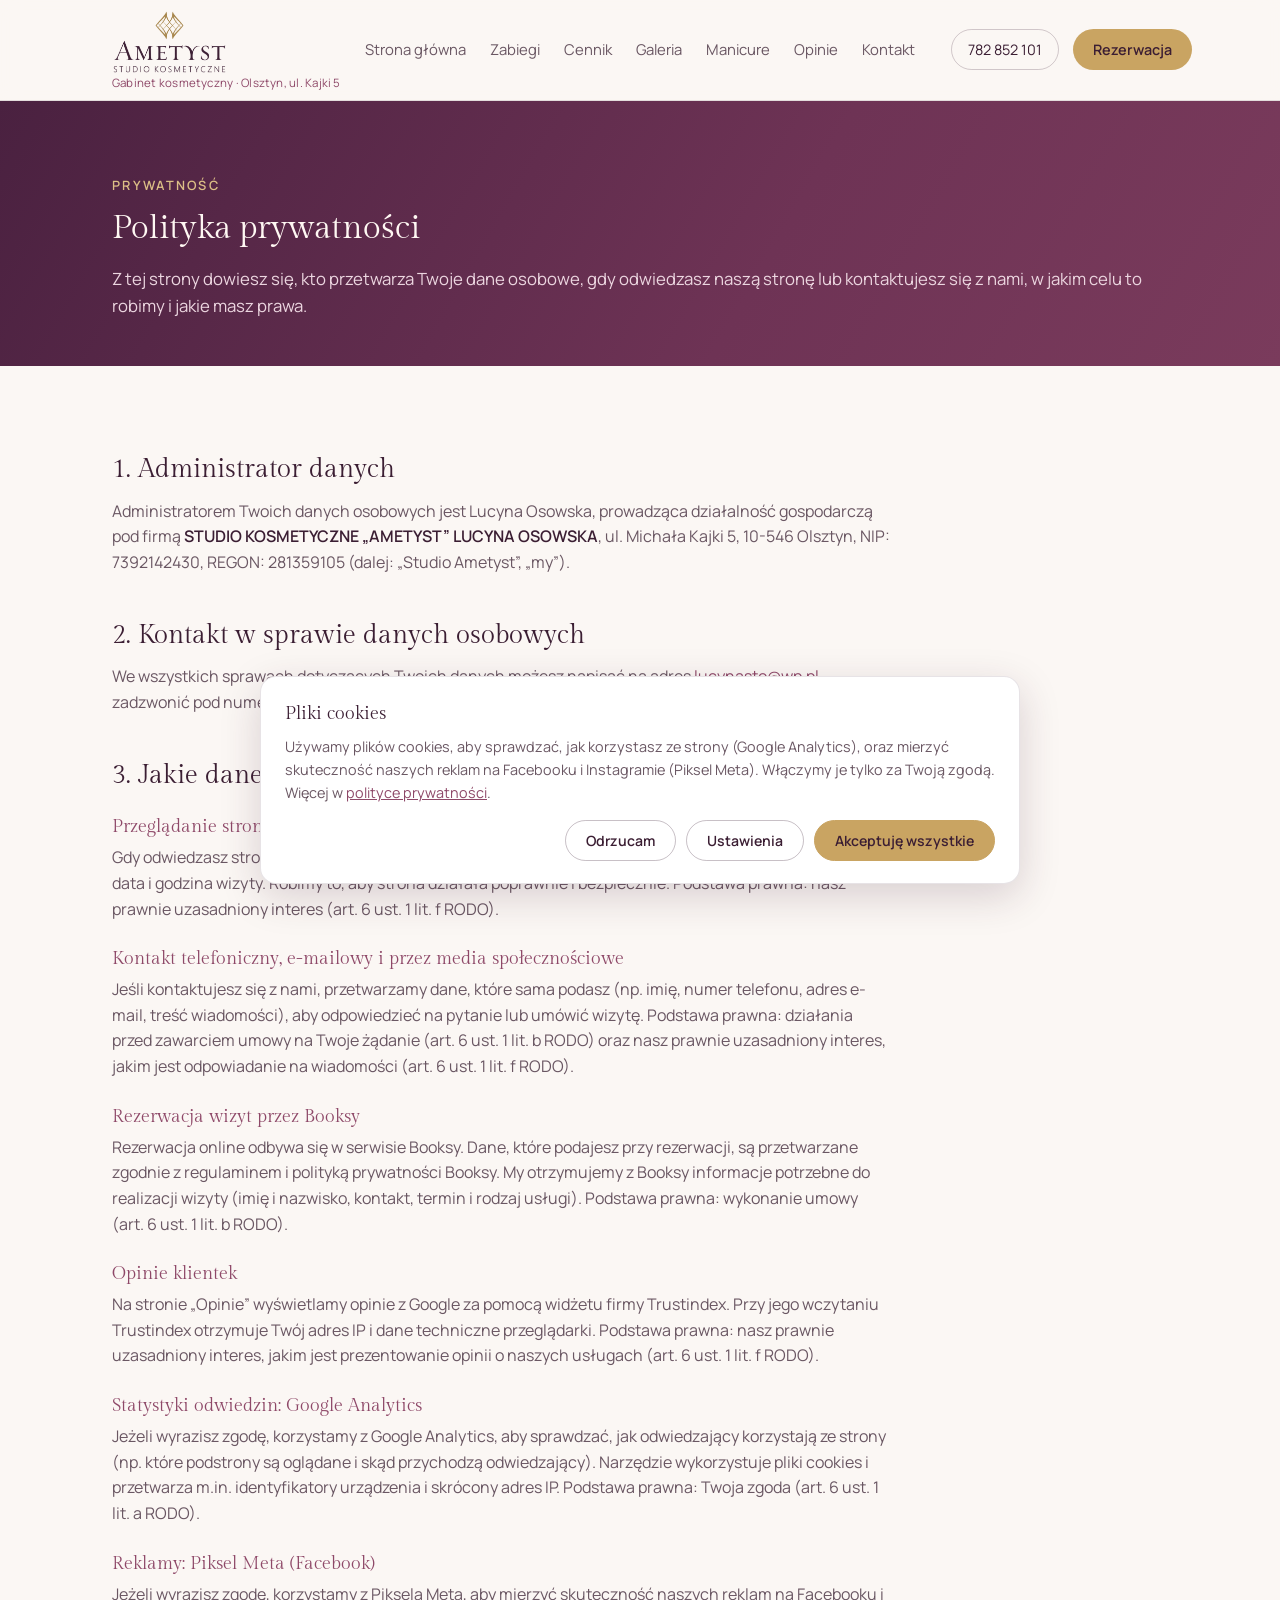
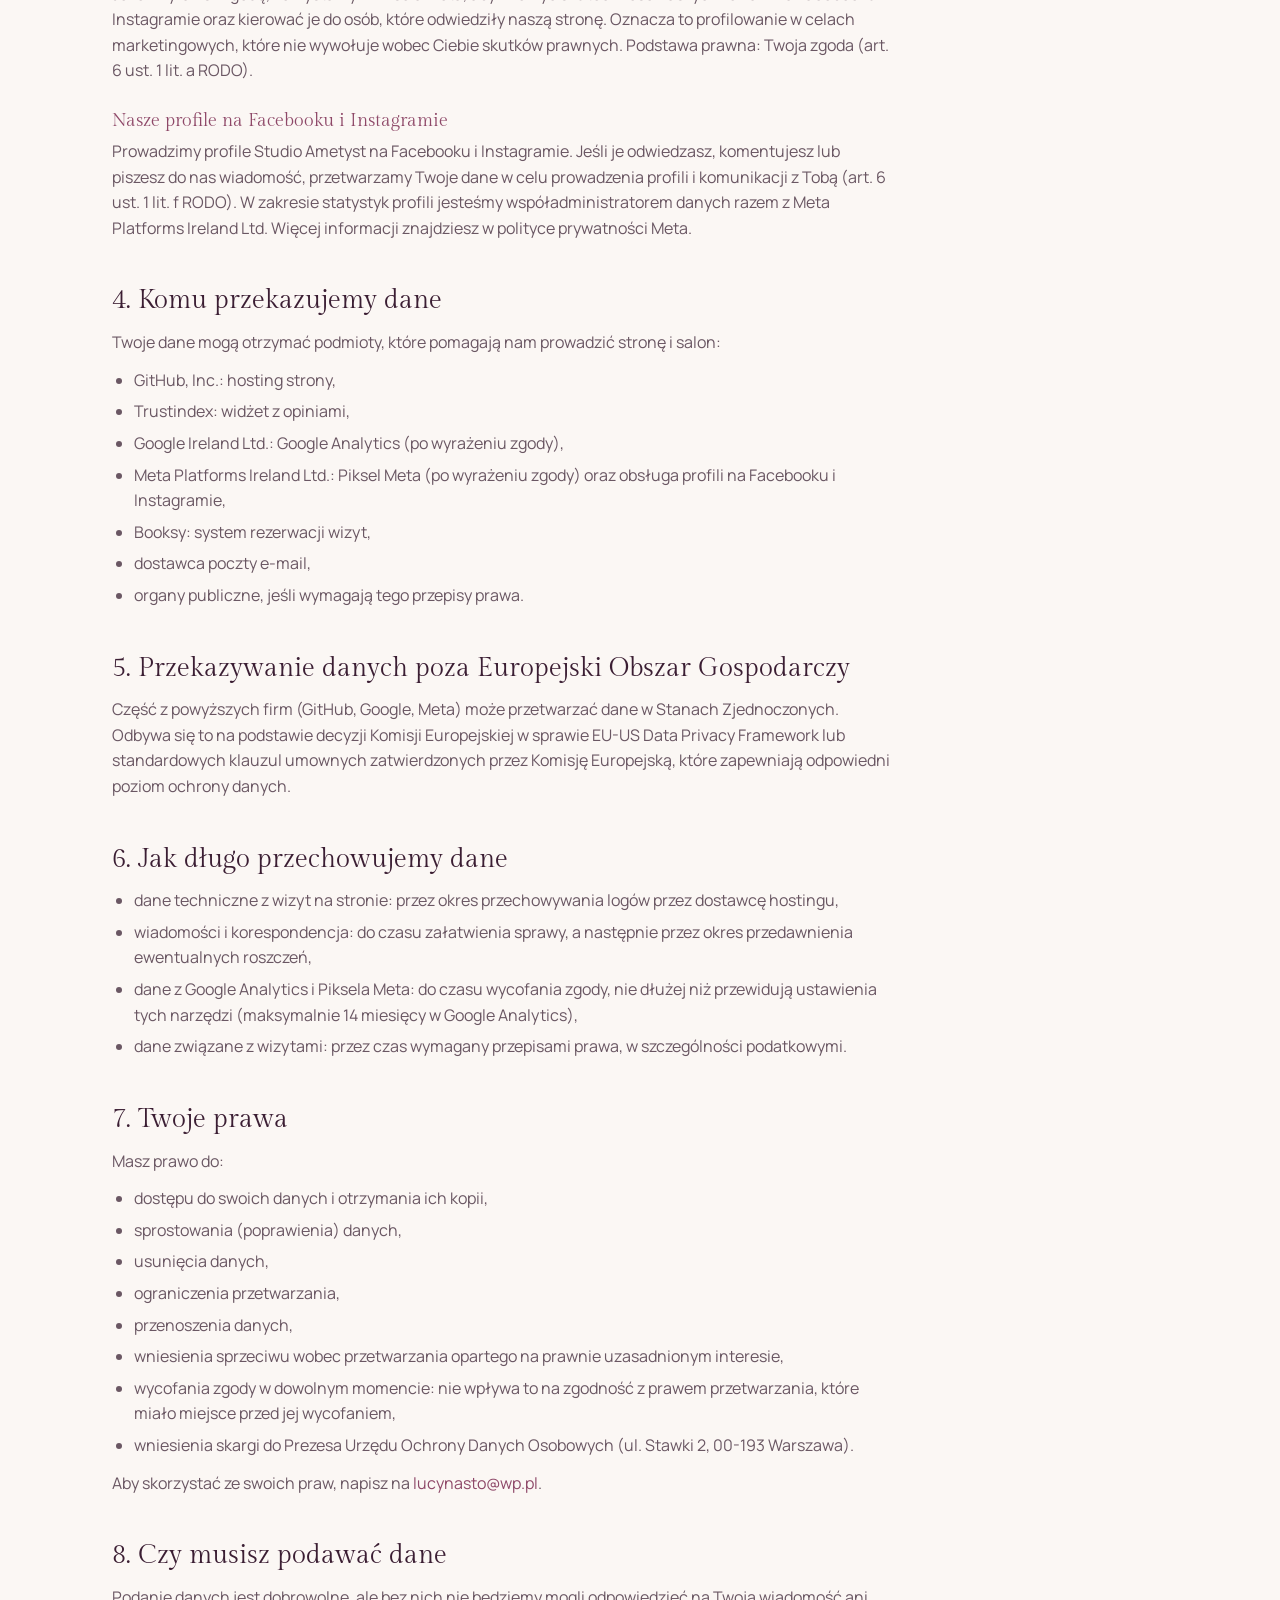
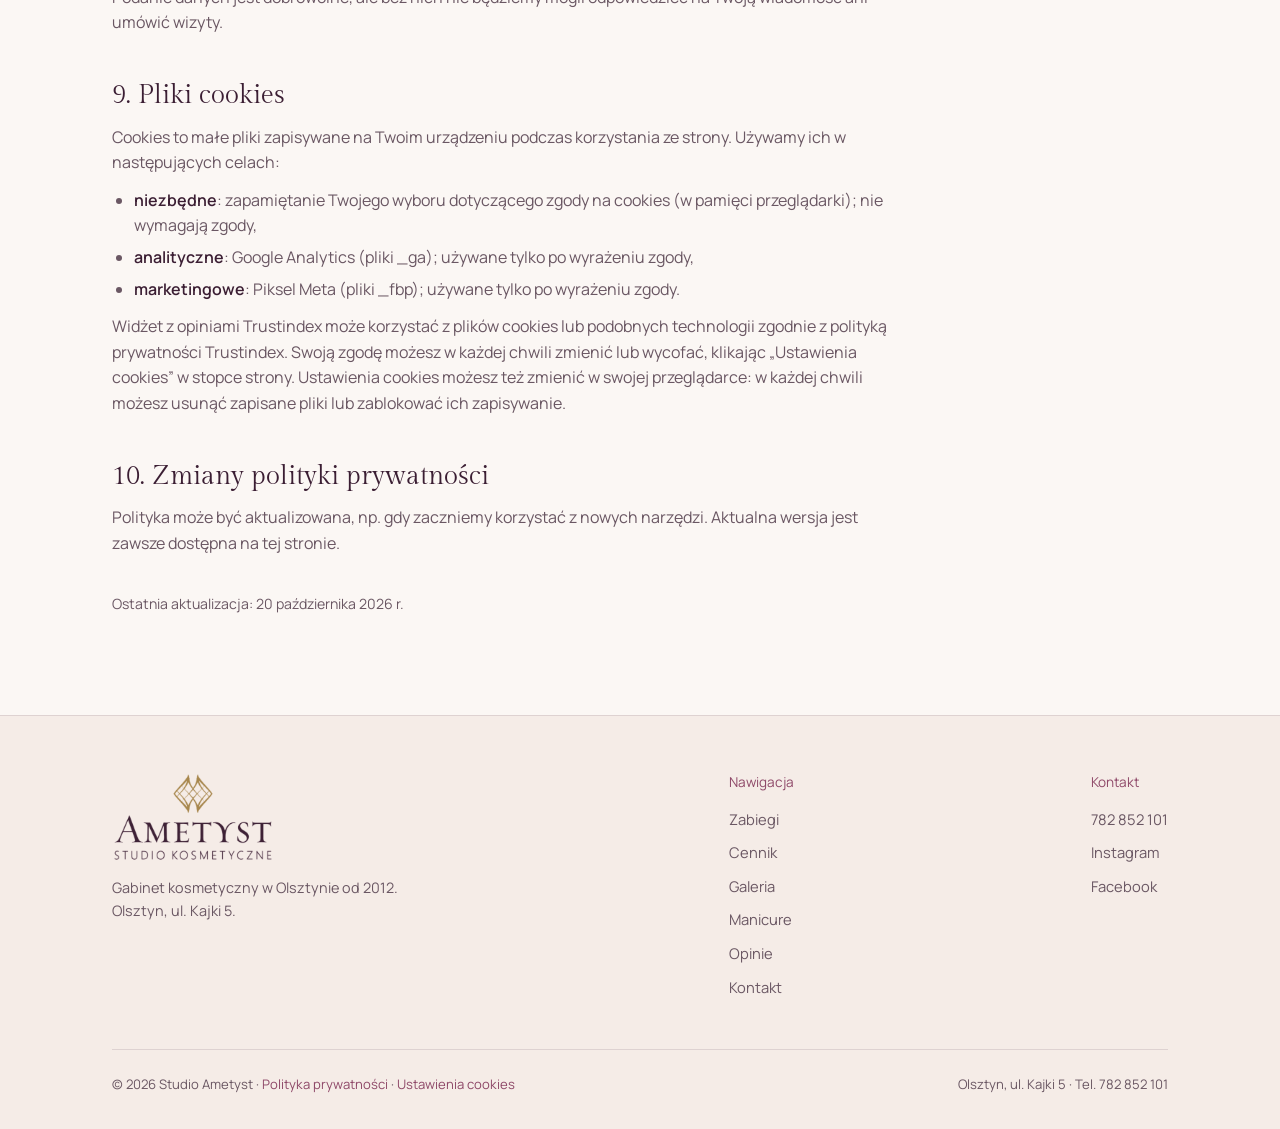
<file: polityka-prywatnosci.html>
<!DOCTYPE html>
<html lang="pl">
<head>
<meta charset="UTF-8">
<meta name="viewport" content="width=device-width, initial-scale=1.0">
<title>Polityka prywatności | Studio Kosmetyczne Ametyst Olsztyn</title>
<meta name="description" content="Polityka prywatności i plików cookies strony Studio Kosmetyczne Ametyst w Olsztynie: kto przetwarza Twoje dane, w jakim celu i jakie masz prawa.">
<link rel="canonical" href="https://studioametyst.pl/polityka-prywatnosci.html">
<meta property="og:type" content="website">
<meta property="og:locale" content="pl_PL">
<meta property="og:site_name" content="Studio Ametyst">
<meta property="og:title" content="Polityka prywatności | Studio Kosmetyczne Ametyst Olsztyn">
<meta property="og:description" content="Polityka prywatności i plików cookies strony Studio Kosmetyczne Ametyst w Olsztynie: kto przetwarza Twoje dane, w jakim celu i jakie masz prawa.">
<meta property="og:url" content="https://studioametyst.pl/polityka-prywatnosci.html">
<meta property="og:image" content="https://studioametyst.pl/images/hero-glowna.jpg">
<link rel="preload" href="fonts/manrope-normal-latin.woff2" as="font" type="font/woff2" crossorigin>
<link rel="stylesheet" href="css/fonts.css?v=2">
<link rel="stylesheet" href="css/style.css?v=25">
</head>
<body>

<header>
  <nav class="nav">
    <div class="nav-brand-wrap">
      <a href="index.html" class="nav-brand"><img src="images/logo-ciemne.png" alt="Studio Ametyst"></a>
      <p class="nav-tagline">Gabinet kosmetyczny · Olsztyn, ul. Kajki 5</p>
    </div>
    <div class="nav-links">
      <a href="index.html">Strona główna</a>
      <a href="zabiegi.html">Zabiegi</a>
      <a href="cennik.html">Cennik</a>
      <a href="galeria.html">Galeria</a>
      <a href="galeria-manicure.html">Manicure</a>
      <a href="opinie.html">Opinie</a>
      <a href="kontakt.html">Kontakt</a>
    </div>
    <div class="nav-actions">
      <a href="tel:782852101" class="nav-phone">782 852 101</a>
      <a href="tel:782852101" class="nav-call" aria-label="Zadzwoń: 782 852 101"><svg viewBox="0 0 24 24" width="16" height="16" aria-hidden="true"><path fill="currentColor" d="M6.6 10.8a15.1 15.1 0 0 0 6.6 6.6l2.2-2.2c.3-.3.7-.4 1-.2 1.1.4 2.3.6 3.6.6.6 0 1 .4 1 1V20c0 .6-.4 1-1 1A17 17 0 0 1 3 4c0-.6.4-1 1-1h3.5c.6 0 1 .4 1 1 0 1.3.2 2.5.6 3.6.1.3 0 .7-.2 1z"/></svg>782 852 101</a>
      <a href="https://studiokosmetyczneametystlucynaosowska49.booksy.com/a/" target="_blank" rel="noopener" class="nav-book">Rezerwacja</a>
      <button type="button" class="nav-toggle" aria-label="Otwórz menu" aria-expanded="false" aria-controls="mobile-menu">
        <span></span><span></span><span></span>
      </button>
    </div>
  </nav>
  <div class="mobile-menu" id="mobile-menu" hidden>
    <div class="wrap">
      <a href="index.html">Strona główna</a>
      <a href="zabiegi.html">Zabiegi</a>
      <a href="cennik.html">Cennik</a>
      <a href="galeria.html">Galeria</a>
      <a href="galeria-manicure.html">Manicure</a>
      <a href="opinie.html">Opinie</a>
      <a href="kontakt.html">Kontakt</a>
      <a href="https://studiokosmetyczneametystlucynaosowska49.booksy.com/a/" target="_blank" rel="noopener" class="mobile-menu-book">Rezerwacja online</a>
    </div>
  </div>
</header>

<main>

  <section class="page-hero">
    <div class="wrap">
      <p class="eyebrow">Prywatność</p>
      <h1>Polityka prywatności</h1>
      <p>Z tej strony dowiesz się, kto przetwarza Twoje dane osobowe, gdy odwiedzasz naszą stronę lub kontaktujesz się z nami, w jakim celu to robimy i jakie masz prawa.</p>
    </div>
  </section>

  <section>
    <div class="wrap legal">

      <h2>1. Administrator danych</h2>
      <p>Administratorem Twoich danych osobowych jest Lucyna Osowska, prowadząca działalność gospodarczą pod firmą <strong>STUDIO KOSMETYCZNE „AMETYST” LUCYNA OSOWSKA</strong>, ul. Michała Kajki 5, 10-546 Olsztyn, NIP: 7392142430, REGON: 281359105 (dalej: „Studio Ametyst”, „my”).</p>

      <h2>2. Kontakt w sprawie danych osobowych</h2>
      <p>We wszystkich sprawach dotyczących Twoich danych możesz napisać na adres <a href="mailto:lucynasto@wp.pl">lucynasto@wp.pl</a>, zadzwonić pod numer <a href="tel:782852101">782 852 101</a> lub wysłać list na adres siedziby.</p>

      <h2>3. Jakie dane przetwarzamy i w jakim celu</h2>

      <h3>Przeglądanie strony</h3>
      <p>Gdy odwiedzasz stronę, serwer automatycznie zapisuje dane techniczne, takie jak adres IP, typ przeglądarki, data i godzina wizyty. Robimy to, aby strona działała poprawnie i bezpiecznie. Podstawa prawna: nasz prawnie uzasadniony interes (art. 6 ust. 1 lit. f RODO).</p>

      <h3>Kontakt telefoniczny, e-mailowy i przez media społecznościowe</h3>
      <p>Jeśli kontaktujesz się z nami, przetwarzamy dane, które sama podasz (np. imię, numer telefonu, adres e-mail, treść wiadomości), aby odpowiedzieć na pytanie lub umówić wizytę. Podstawa prawna: działania przed zawarciem umowy na Twoje żądanie (art. 6 ust. 1 lit. b RODO) oraz nasz prawnie uzasadniony interes, jakim jest odpowiadanie na wiadomości (art. 6 ust. 1 lit. f RODO).</p>

      <h3>Rezerwacja wizyt przez Booksy</h3>
      <p>Rezerwacja online odbywa się w serwisie Booksy. Dane, które podajesz przy rezerwacji, są przetwarzane zgodnie z regulaminem i polityką prywatności Booksy. My otrzymujemy z Booksy informacje potrzebne do realizacji wizyty (imię i nazwisko, kontakt, termin i rodzaj usługi). Podstawa prawna: wykonanie umowy (art. 6 ust. 1 lit. b RODO).</p>

      <h3>Opinie klientek</h3>
      <p>Na stronie „Opinie” wyświetlamy opinie z Google za pomocą widżetu firmy Trustindex. Przy jego wczytaniu Trustindex otrzymuje Twój adres IP i dane techniczne przeglądarki. Podstawa prawna: nasz prawnie uzasadniony interes, jakim jest prezentowanie opinii o naszych usługach (art. 6 ust. 1 lit. f RODO).</p>

      <h3>Statystyki odwiedzin: Google Analytics</h3>
      <p>Jeżeli wyrazisz zgodę, korzystamy z Google Analytics, aby sprawdzać, jak odwiedzający korzystają ze strony (np. które podstrony są oglądane i skąd przychodzą odwiedzający). Narzędzie wykorzystuje pliki cookies i przetwarza m.in. identyfikatory urządzenia i skrócony adres IP. Podstawa prawna: Twoja zgoda (art. 6 ust. 1 lit. a RODO).</p>

      <h3>Reklamy: Piksel Meta (Facebook)</h3>
      <p>Jeżeli wyrazisz zgodę, korzystamy z Piksela Meta, aby mierzyć skuteczność naszych reklam na Facebooku i Instagramie oraz kierować je do osób, które odwiedziły naszą stronę. Oznacza to profilowanie w celach marketingowych, które nie wywołuje wobec Ciebie skutków prawnych. Podstawa prawna: Twoja zgoda (art. 6 ust. 1 lit. a RODO).</p>

      <h3>Nasze profile na Facebooku i Instagramie</h3>
      <p>Prowadzimy profile Studio Ametyst na Facebooku i Instagramie. Jeśli je odwiedzasz, komentujesz lub piszesz do nas wiadomość, przetwarzamy Twoje dane w celu prowadzenia profili i komunikacji z Tobą (art. 6 ust. 1 lit. f RODO). W zakresie statystyk profili jesteśmy współadministratorem danych razem z Meta Platforms Ireland Ltd. Więcej informacji znajdziesz w polityce prywatności Meta.</p>

      <h2>4. Komu przekazujemy dane</h2>
      <p>Twoje dane mogą otrzymać podmioty, które pomagają nam prowadzić stronę i salon:</p>
      <ul>
        <li>GitHub, Inc.: hosting strony,</li>
        <li>Trustindex: widżet z opiniami,</li>
        <li>Google Ireland Ltd.: Google Analytics (po wyrażeniu zgody),</li>
        <li>Meta Platforms Ireland Ltd.: Piksel Meta (po wyrażeniu zgody) oraz obsługa profili na Facebooku i Instagramie,</li>
        <li>Booksy: system rezerwacji wizyt,</li>
        <li>dostawca poczty e-mail,</li>
        <li>organy publiczne, jeśli wymagają tego przepisy prawa.</li>
      </ul>

      <h2>5. Przekazywanie danych poza Europejski Obszar Gospodarczy</h2>
      <p>Część z powyższych firm (GitHub, Google, Meta) może przetwarzać dane w Stanach Zjednoczonych. Odbywa się to na podstawie decyzji Komisji Europejskiej w sprawie EU-US Data Privacy Framework lub standardowych klauzul umownych zatwierdzonych przez Komisję Europejską, które zapewniają odpowiedni poziom ochrony danych.</p>

      <h2>6. Jak długo przechowujemy dane</h2>
      <ul>
        <li>dane techniczne z wizyt na stronie: przez okres przechowywania logów przez dostawcę hostingu,</li>
        <li>wiadomości i korespondencja: do czasu załatwienia sprawy, a następnie przez okres przedawnienia ewentualnych roszczeń,</li>
        <li>dane z Google Analytics i Piksela Meta: do czasu wycofania zgody, nie dłużej niż przewidują ustawienia tych narzędzi (maksymalnie 14 miesięcy w Google Analytics),</li>
        <li>dane związane z wizytami: przez czas wymagany przepisami prawa, w szczególności podatkowymi.</li>
      </ul>

      <h2>7. Twoje prawa</h2>
      <p>Masz prawo do:</p>
      <ul>
        <li>dostępu do swoich danych i otrzymania ich kopii,</li>
        <li>sprostowania (poprawienia) danych,</li>
        <li>usunięcia danych,</li>
        <li>ograniczenia przetwarzania,</li>
        <li>przenoszenia danych,</li>
        <li>wniesienia sprzeciwu wobec przetwarzania opartego na prawnie uzasadnionym interesie,</li>
        <li>wycofania zgody w dowolnym momencie: nie wpływa to na zgodność z prawem przetwarzania, które miało miejsce przed jej wycofaniem,</li>
        <li>wniesienia skargi do Prezesa Urzędu Ochrony Danych Osobowych (ul. Stawki 2, 00-193 Warszawa).</li>
      </ul>
      <p>Aby skorzystać ze swoich praw, napisz na <a href="mailto:lucynasto@wp.pl">lucynasto@wp.pl</a>.</p>

      <h2>8. Czy musisz podawać dane</h2>
      <p>Podanie danych jest dobrowolne, ale bez nich nie będziemy mogli odpowiedzieć na Twoją wiadomość ani umówić wizyty.</p>

      <h2>9. Pliki cookies</h2>
      <p>Cookies to małe pliki zapisywane na Twoim urządzeniu podczas korzystania ze strony. Używamy ich w następujących celach:</p>
      <ul>
        <li><strong>niezbędne</strong>: zapamiętanie Twojego wyboru dotyczącego zgody na cookies (w pamięci przeglądarki); nie wymagają zgody,</li>
        <li><strong>analityczne</strong>: Google Analytics (pliki _ga); używane tylko po wyrażeniu zgody,</li>
        <li><strong>marketingowe</strong>: Piksel Meta (pliki _fbp); używane tylko po wyrażeniu zgody.</li>
      </ul>
      <p>Widżet z opiniami Trustindex może korzystać z plików cookies lub podobnych technologii zgodnie z polityką prywatności Trustindex. Swoją zgodę możesz w każdej chwili zmienić lub wycofać, klikając „Ustawienia cookies” w stopce strony. Ustawienia cookies możesz też zmienić w swojej przeglądarce: w każdej chwili możesz usunąć zapisane pliki lub zablokować ich zapisywanie.</p>

      <h2>10. Zmiany polityki prywatności</h2>
      <p>Polityka może być aktualizowana, np. gdy zaczniemy korzystać z nowych narzędzi. Aktualna wersja jest zawsze dostępna na tej stronie.</p>
      <p class="legal-date">Ostatnia aktualizacja: 20 października 2026 r.</p>

    </div>
  </section>

</main>

<footer>
  <div class="wrap">
    <div class="foot-grid">
      <div class="foot-brand">
        <img src="images/logo-ciemne.png" alt="Studio Ametyst">
        <p>Gabinet kosmetyczny w Olsztynie od 2012. Olsztyn, ul. Kajki 5.</p>
      </div>
      <div class="foot-col">
        <p class="foot-title">Nawigacja</p>
        <a href="zabiegi.html">Zabiegi</a>
        <a href="cennik.html">Cennik</a>
        <a href="galeria.html">Galeria</a>
        <a href="galeria-manicure.html">Manicure</a>
        <a href="opinie.html">Opinie</a>
        <a href="kontakt.html">Kontakt</a>
      </div>
      <div class="foot-col">
        <p class="foot-title">Kontakt</p>
        <a href="tel:782852101">782 852 101</a>
        <a href="https://instagram.com/studioametyst_olsztyn" target="_blank" rel="noopener">Instagram</a>
        <a href="https://facebook.com/StudioAmetyst" target="_blank" rel="noopener">Facebook</a>
      </div>
    </div>
    <div class="foot-bottom">
      <span>© 2026 Studio Ametyst · <a href="polityka-prywatnosci.html">Polityka prywatności</a> · <a href="#" data-cookie-settings>Ustawienia cookies</a></span>
      <span>Olsztyn, ul. Kajki 5 · Tel. 782 852 101</span>
    </div>
  </div>
</footer>

<script src="js/consent.js?v=3"></script>
<script src="js/main.js?v=2"></script>
</body>
</html>
</file>
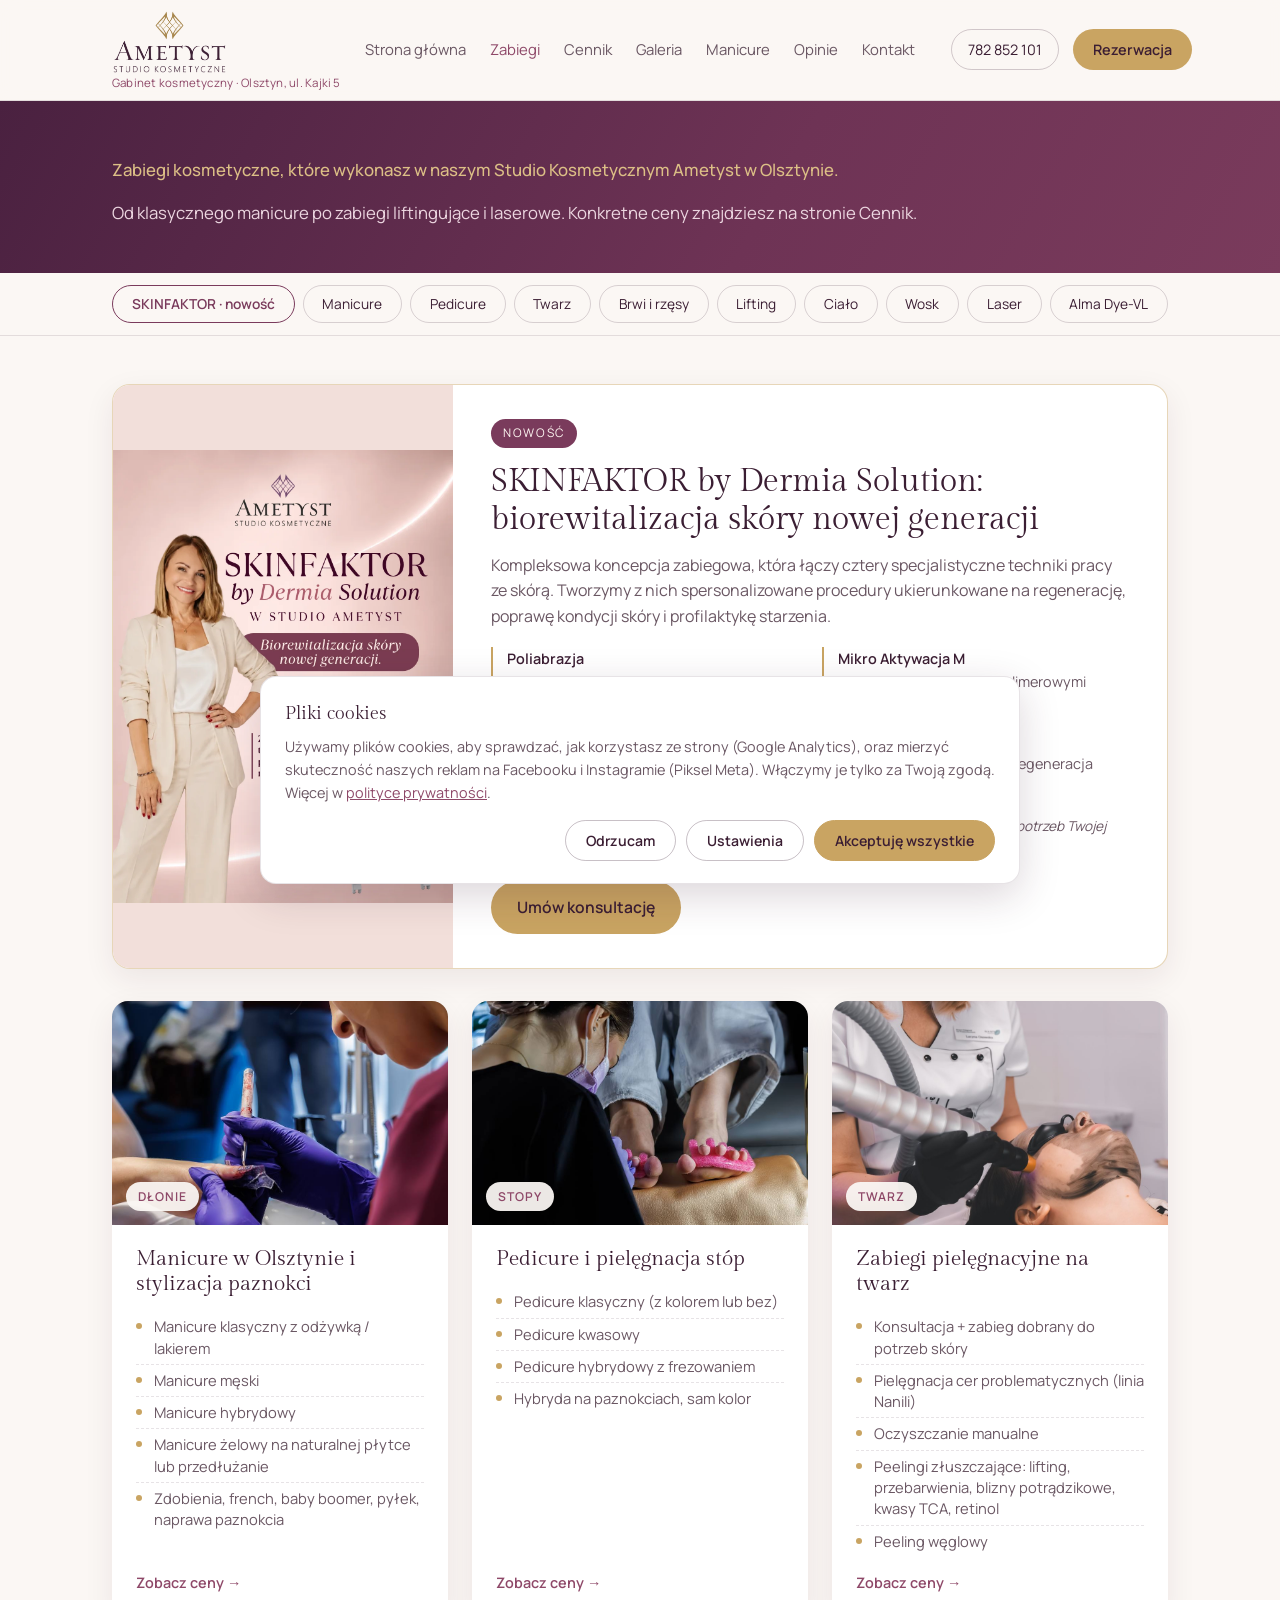
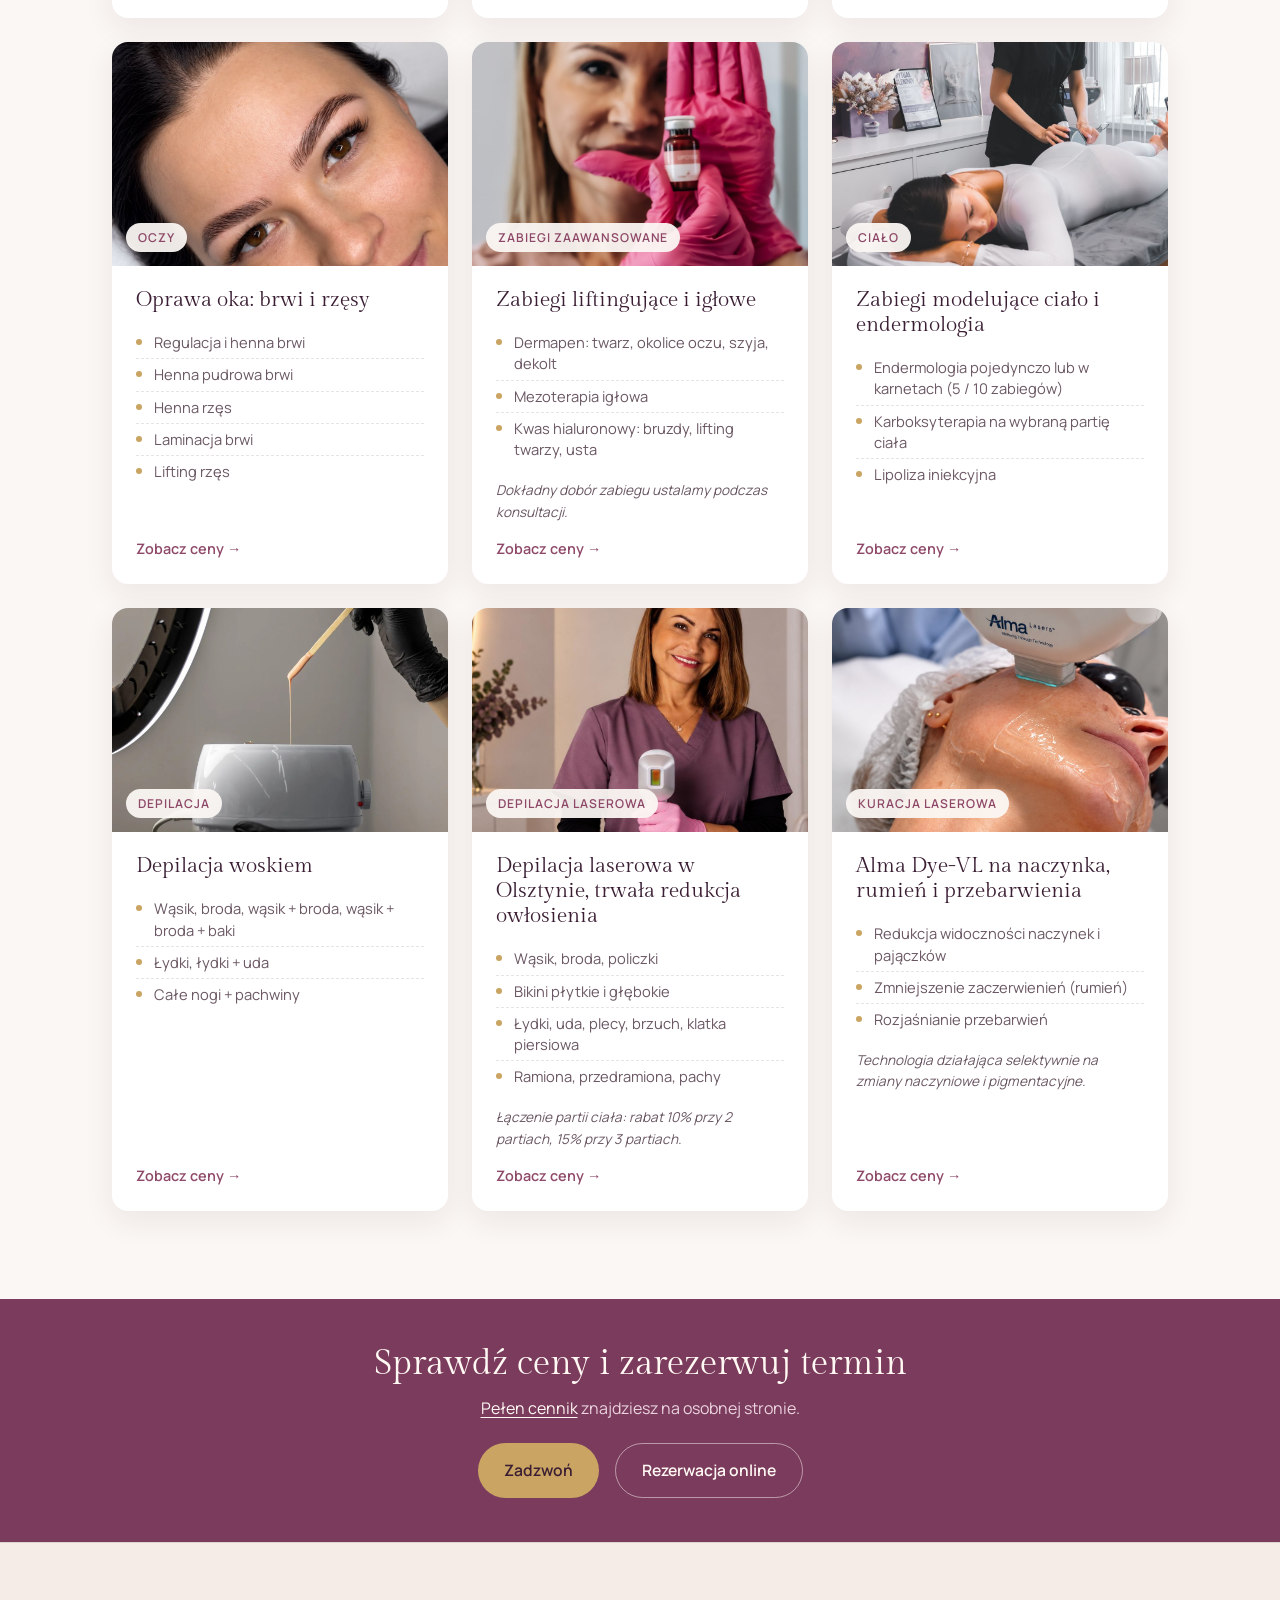
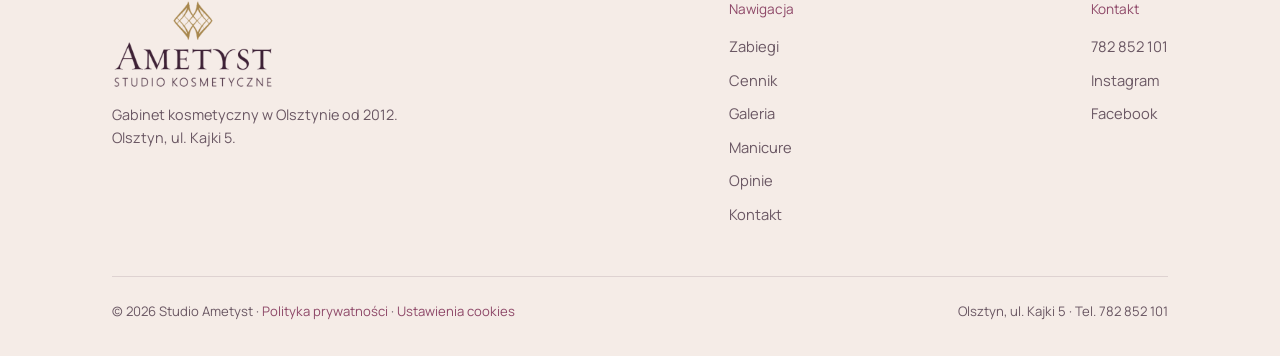
<file: zabiegi.html>
<!DOCTYPE html>
<html lang="pl">
<head>
<meta charset="UTF-8">
<meta name="viewport" content="width=device-width, initial-scale=1.0">
<title>Zabiegi kosmetyczne i depilacja laserowa Olsztyn | Ametyst</title>
<meta name="description" content="Depilacja laserowa, endermologia, laminacja brwi, lifting rzęs, zabiegi na twarz i Alma Dye-VL. Studio Ametyst, Olsztyn, ul. Kajki 5.">
<link rel="canonical" href="https://studioametyst.pl/zabiegi.html">
<meta property="og:type" content="website">
<meta property="og:locale" content="pl_PL">
<meta property="og:site_name" content="Studio Ametyst">
<meta property="og:title" content="Zabiegi kosmetyczne i depilacja laserowa Olsztyn | Ametyst">
<meta property="og:description" content="Depilacja laserowa, endermologia, laminacja brwi, lifting rzęs, zabiegi na twarz i Alma Dye-VL. Studio Ametyst, Olsztyn, ul. Kajki 5.">
<meta property="og:url" content="https://studioametyst.pl/zabiegi.html">
<meta property="og:image" content="https://studioametyst.pl/images/laser-lucyna.jpg">
<link rel="preload" href="fonts/manrope-normal-latin.woff2" as="font" type="font/woff2" crossorigin>
<link rel="stylesheet" href="css/fonts.css?v=2">
<link rel="stylesheet" href="css/style.css?v=25">
</head>
<body>

<header>
  <nav class="nav">
    <div class="nav-brand-wrap">
      <a href="index.html" class="nav-brand"><img src="images/logo-ciemne.png" alt="Studio Ametyst"></a>
      <p class="nav-tagline">Gabinet kosmetyczny · Olsztyn, ul. Kajki 5</p>
    </div>
    <div class="nav-links">
      <a href="index.html">Strona główna</a>
      <a href="zabiegi.html" class="active">Zabiegi</a>
      <a href="cennik.html">Cennik</a>
      <a href="galeria.html">Galeria</a>
      <a href="galeria-manicure.html">Manicure</a>
      <a href="opinie.html">Opinie</a>
      <a href="kontakt.html">Kontakt</a>
    </div>
    <div class="nav-actions">
      <a href="tel:782852101" class="nav-phone">782 852 101</a>
      <a href="tel:782852101" class="nav-call" aria-label="Zadzwoń: 782 852 101"><svg viewBox="0 0 24 24" width="16" height="16" aria-hidden="true"><path fill="currentColor" d="M6.6 10.8a15.1 15.1 0 0 0 6.6 6.6l2.2-2.2c.3-.3.7-.4 1-.2 1.1.4 2.3.6 3.6.6.6 0 1 .4 1 1V20c0 .6-.4 1-1 1A17 17 0 0 1 3 4c0-.6.4-1 1-1h3.5c.6 0 1 .4 1 1 0 1.3.2 2.5.6 3.6.1.3 0 .7-.2 1z"/></svg>782 852 101</a>
      <a href="https://studiokosmetyczneametystlucynaosowska49.booksy.com/a/" target="_blank" rel="noopener" class="nav-book">Rezerwacja</a>
      <button type="button" class="nav-toggle" aria-label="Otwórz menu" aria-expanded="false" aria-controls="mobile-menu">
        <span></span><span></span><span></span>
      </button>
    </div>
  </nav>
  <div class="mobile-menu" id="mobile-menu" hidden>
    <div class="wrap">
      <a href="index.html">Strona główna</a>
      <a href="zabiegi.html" class="active">Zabiegi</a>
      <a href="cennik.html">Cennik</a>
      <a href="galeria.html">Galeria</a>
      <a href="galeria-manicure.html">Manicure</a>
      <a href="opinie.html">Opinie</a>
      <a href="kontakt.html">Kontakt</a>
      <a href="https://studiokosmetyczneametystlucynaosowska49.booksy.com/a/" target="_blank" rel="noopener" class="mobile-menu-book">Rezerwacja online</a>
    </div>
  </div>
</header>

<main>

  <section class="page-hero">
    <div class="wrap">
      <h1 class="page-hero-eyebrow">Zabiegi kosmetyczne, które wykonasz w naszym Studio Kosmetycznym Ametyst w Olsztynie.</h1>
      <p>Od klasycznego manicure po zabiegi liftingujące i laserowe. Konkretne ceny znajdziesz na stronie Cennik.</p>
    </div>
  </section>

  <nav class="offer-nav" aria-label="Kategorie zabiegów">
    <div class="wrap offer-nav-inner">
      <a href="#skinfaktor" class="offer-nav-featured">SKINFAKTOR · nowość</a>
      <a href="#manicure">Manicure</a>
      <a href="#stopy">Pedicure</a>
      <a href="#twarz">Twarz</a>
      <a href="#oprawa-oka">Brwi i rzęsy</a>
      <a href="#lifting">Lifting</a>
      <a href="#cialo">Ciało</a>
      <a href="#wosk">Wosk</a>
      <a href="#laser">Laser</a>
      <a href="#alma">Alma Dye-VL</a>
    </div>
  </nav>

  <section class="offer">
    <div class="wrap">

      <article id="skinfaktor" class="offer-featured reveal">
        <div class="offer-featured-img">
          <img src="images/hero-skinfaktor-telefon.webp" alt="SKINFAKTOR by Dermia Solution, biorewitalizacja skóry w Studio Ametyst w Olsztynie" loading="lazy">
        </div>
        <div class="offer-featured-body">
          <p class="offer-badge">Nowość</p>
          <h2>SKINFAKTOR by Dermia Solution: biorewitalizacja skóry nowej generacji</h2>
          <p>Kompleksowa koncepcja zabiegowa, która łączy cztery specjalistyczne techniki pracy ze skórą. Tworzymy z nich spersonalizowane procedury ukierunkowane na regenerację, poprawę kondycji skóry i profilaktykę starzenia.</p>
          <ul class="offer-tech">
            <li><strong>Poliabrazja</strong>delikatne polerowanie i wygładzenie naskórka</li>
            <li><strong>Mikro Aktywacja M</strong>stymulacja mikroigłami polimerowymi</li>
            <li><strong>Mikro Aktywacja S</strong>precyzyjna praca w obrębie zmarszczek</li>
            <li><strong>Dermia Medical Shibata</strong>intensywna przebudowa i regeneracja skóry</li>
          </ul>
          <p class="offer-note">Technologię, składniki aktywne i intensywność zabiegu dobieramy indywidualnie do potrzeb Twojej skóry.</p>
          <a href="tel:782852101" class="btn btn-primary">Umów konsultację</a>
        </div>
      </article>

      <div class="offer-grid-cards">
        <article id="manicure" class="offer-card reveal">
          <div class="offer-card-img">
            <img src="images/PAZY%20EMI.jpg" alt="Manicure w Studio Ametyst w Olsztynie" loading="lazy" style="object-position:center 45%">
            <span class="offer-tag">Dłonie</span>
          </div>
          <div class="offer-card-body">
            <h2>Manicure w Olsztynie i stylizacja paznokci</h2>
            <ul>
            <li>Manicure klasyczny z odżywką / lakierem</li>
            <li>Manicure męski</li>
            <li>Manicure hybrydowy</li>
            <li>Manicure żelowy na naturalnej płytce lub przedłużanie</li>
            <li>Zdobienia, french, baby boomer, pyłek, naprawa paznokcia</li>
            </ul>
            <a href="cennik.html" class="offer-link">Zobacz ceny →</a>
          </div>
        </article>
        <article id="stopy" class="offer-card reveal">
          <div class="offer-card-img">
            <img src="images/PEDI123.jpg" alt="Pedicure w Studio Ametyst w Olsztynie" loading="lazy" style="object-position:center 55%">
            <span class="offer-tag">Stopy</span>
          </div>
          <div class="offer-card-body">
            <h2>Pedicure i pielęgnacja stóp</h2>
            <ul>
            <li>Pedicure klasyczny (z kolorem lub bez)</li>
            <li>Pedicure kwasowy</li>
            <li>Pedicure hybrydowy z frezowaniem</li>
            <li>Hybryda na paznokciach, sam kolor</li>
            </ul>
            <a href="cennik.html" class="offer-link">Zobacz ceny →</a>
          </div>
        </article>
        <article id="twarz" class="offer-card reveal">
          <div class="offer-card-img">
            <img src="images/twarz.jpg" alt="Zabieg pielęgnacyjny na twarz w Studio Ametyst w Olsztynie" loading="lazy" style="object-position:center 90%">
            <span class="offer-tag">Twarz</span>
          </div>
          <div class="offer-card-body">
            <h2>Zabiegi pielęgnacyjne na twarz</h2>
            <ul>
            <li>Konsultacja + zabieg dobrany do potrzeb skóry</li>
            <li>Pielęgnacja cer problematycznych (linia Nanili)</li>
            <li>Oczyszczanie manualne</li>
            <li>Peelingi złuszczające: lifting, przebarwienia, blizny potrądzikowe, kwasy TCA, retinol</li>
            <li>Peeling węglowy</li>
            </ul>
            <a href="cennik.html" class="offer-link">Zobacz ceny →</a>
          </div>
        </article>
        <article id="oprawa-oka" class="offer-card reveal">
          <div class="offer-card-img">
            <img src="images/oprawa-oka.jpg" alt="Laminacja brwi i lifting rzęs w Studio Ametyst w Olsztynie" loading="lazy" style="object-position:center 50%">
            <span class="offer-tag">Oczy</span>
          </div>
          <div class="offer-card-body">
            <h2>Oprawa oka: brwi i rzęsy</h2>
            <ul>
            <li>Regulacja i henna brwi</li>
            <li>Henna pudrowa brwi</li>
            <li>Henna rzęs</li>
            <li>Laminacja brwi</li>
            <li>Lifting rzęs</li>
            </ul>
            <a href="cennik.html" class="offer-link">Zobacz ceny →</a>
          </div>
        </article>
        <article id="lifting" class="offer-card reveal">
          <div class="offer-card-img">
            <img src="images/ZABIEGI.jpg" alt="Zabiegi liftingujące w Studio Ametyst w Olsztynie" loading="lazy" style="object-position:center 45%">
            <span class="offer-tag">Zabiegi zaawansowane</span>
          </div>
          <div class="offer-card-body">
            <h2>Zabiegi liftingujące i igłowe</h2>
            <ul>
            <li>Dermapen: twarz, okolice oczu, szyja, dekolt</li>
            <li>Mezoterapia igłowa</li>
            <li>Kwas hialuronowy: bruzdy, lifting twarzy, usta</li>
            </ul>
          <p class="offer-note">Dokładny dobór zabiegu ustalamy podczas konsultacji.</p>
            <a href="cennik.html" class="offer-link">Zobacz ceny →</a>
          </div>
        </article>
        <article id="cialo" class="offer-card reveal">
          <div class="offer-card-img">
            <img src="images/endermologia-2.jpg" alt="Endermologia w Studio Ametyst w Olsztynie" loading="lazy" style="object-position:center 60%">
            <span class="offer-tag">Ciało</span>
          </div>
          <div class="offer-card-body">
            <h2>Zabiegi modelujące ciało i endermologia</h2>
            <ul>
            <li>Endermologia pojedynczo lub w karnetach (5 / 10 zabiegów)</li>
            <li>Karboksyterapia na wybraną partię ciała</li>
            <li>Lipoliza iniekcyjna</li>
            </ul>
            <a href="cennik.html" class="offer-link">Zobacz ceny →</a>
          </div>
        </article>
        <article id="wosk" class="offer-card reveal">
          <div class="offer-card-img">
            <img src="images/WOSK.jpg" alt="Depilacja woskiem w Studio Ametyst w Olsztynie" loading="lazy" style="object-position:center 55%">
            <span class="offer-tag">Depilacja</span>
          </div>
          <div class="offer-card-body">
            <h2>Depilacja woskiem</h2>
            <ul>
            <li>Wąsik, broda, wąsik + broda, wąsik + broda + baki</li>
            <li>Łydki, łydki + uda</li>
            <li>Całe nogi + pachwiny</li>
            </ul>
            <a href="cennik.html" class="offer-link">Zobacz ceny →</a>
          </div>
        </article>
        <article id="laser" class="offer-card reveal">
          <div class="offer-card-img">
            <img src="images/laser-lucyna.jpg" alt="Depilacja laserowa w Studio Ametyst w Olsztynie" loading="lazy" style="object-position:center 40%">
            <span class="offer-tag">Depilacja laserowa</span>
          </div>
          <div class="offer-card-body">
            <h2>Depilacja laserowa w Olsztynie, trwała redukcja owłosienia</h2>
            <ul>
            <li>Wąsik, broda, policzki</li>
            <li>Bikini płytkie i głębokie</li>
            <li>Łydki, uda, plecy, brzuch, klatka piersiowa</li>
            <li>Ramiona, przedramiona, pachy</li>
            </ul>
          <p class="offer-note">Łączenie partii ciała: rabat 10% przy 2 partiach, 15% przy 3 partiach.</p>
            <a href="cennik.html" class="offer-link">Zobacz ceny →</a>
          </div>
        </article>
        <article id="alma" class="offer-card reveal">
          <div class="offer-card-img">
            <img src="images/ampulka-1.jpg" alt="Kuracja Alma Dye-VL w Studio Ametyst w Olsztynie" loading="lazy" style="object-position:center 45%">
            <span class="offer-tag">Kuracja laserowa</span>
          </div>
          <div class="offer-card-body">
            <h2>Alma Dye-VL na naczynka, rumień i przebarwienia</h2>
            <ul>
            <li>Redukcja widoczności naczynek i pajączków</li>
            <li>Zmniejszenie zaczerwienień (rumień)</li>
            <li>Rozjaśnianie przebarwień</li>
            </ul>
          <p class="offer-note">Technologia działająca selektywnie na zmiany naczyniowe i pigmentacyjne.</p>
            <a href="cennik.html" class="offer-link">Zobacz ceny →</a>
          </div>
        </article>
      </div>

    </div>
  </section>

  <section class="cta-band">
    <div class="wrap">
      <h2>Sprawdź ceny <br class="br-mobile">i zarezerwuj termin</h2>
      <p><a href="cennik.html" class="cta-text-link">Pełen cennik</a> znajdziesz na osobnej stronie.</p>
      <div class="cta-actions">
        <a href="tel:782852101" class="btn btn-primary">Zadzwoń</a>
        <a href="https://studiokosmetyczneametystlucynaosowska49.booksy.com/a/" target="_blank" rel="noopener" class="btn btn-ghost">Rezerwacja online</a>
      </div>
    </div>
  </section>

</main>

<footer>
  <div class="wrap">
    <div class="foot-grid">
      <div class="foot-brand">
        <img src="images/logo-ciemne.png" alt="Studio Ametyst">
        <p>Gabinet kosmetyczny w Olsztynie od 2012. Olsztyn, ul. Kajki 5.</p>
      </div>
      <div class="foot-col">
        <p class="foot-title">Nawigacja</p>
        <a href="zabiegi.html">Zabiegi</a>
        <a href="cennik.html">Cennik</a>
        <a href="galeria.html">Galeria</a>
        <a href="galeria-manicure.html">Manicure</a>
        <a href="opinie.html">Opinie</a>
        <a href="kontakt.html">Kontakt</a>
      </div>
      <div class="foot-col">
        <p class="foot-title">Kontakt</p>
        <a href="tel:782852101">782 852 101</a>
        <a href="https://instagram.com/studioametyst_olsztyn" target="_blank" rel="noopener">Instagram</a>
        <a href="https://facebook.com/StudioAmetyst" target="_blank" rel="noopener">Facebook</a>
      </div>
    </div>
    <div class="foot-bottom">
      <span>© 2026 Studio Ametyst · <a href="polityka-prywatnosci.html">Polityka prywatności</a> · <a href="#" data-cookie-settings>Ustawienia cookies</a></span>
      <span>Olsztyn, ul. Kajki 5 · Tel. 782 852 101</span>
    </div>
  </div>
</footer>

<script src="js/consent.js?v=3"></script>
<script src="js/main.js?v=2"></script>
</body>
</html>
</file>
<file: css/fonts.css>
/* Czcionki serwowane lokalnie (Gilda Display, Manrope – licencja SIL OFL) */
/* latin-ext */
@font-face {
  font-family: 'Manrope';
  font-style: normal;
  font-weight: 400;
  font-display: swap;
  src: url(../fonts/manrope-normal-latin-ext.woff2) format('woff2');
  unicode-range: U+0100-02BA, U+02BD-02C5, U+02C7-02CC, U+02CE-02D7, U+02DD-02FF, U+0304, U+0308, U+0329, U+1D00-1DBF, U+1E00-1E9F, U+1EF2-1EFF, U+2020, U+20A0-20AB, U+20AD-20C4, U+2113, U+2C60-2C7F, U+A720-A7FF;
}
/* latin */
@font-face {
  font-family: 'Manrope';
  font-style: normal;
  font-weight: 400;
  font-display: swap;
  src: url(../fonts/manrope-normal-latin.woff2) format('woff2');
  unicode-range: U+0000-00FF, U+0131, U+0152-0153, U+02BB-02BC, U+02C6, U+02DA, U+02DC, U+0304, U+0308, U+0329, U+2000-206F, U+20AC, U+2122, U+2191, U+2193, U+2212, U+2215, U+FEFF, U+FFFD;
}
/* latin-ext */
@font-face {
  font-family: 'Manrope';
  font-style: normal;
  font-weight: 500;
  font-display: swap;
  src: url(../fonts/manrope-normal-latin-ext.woff2) format('woff2');
  unicode-range: U+0100-02BA, U+02BD-02C5, U+02C7-02CC, U+02CE-02D7, U+02DD-02FF, U+0304, U+0308, U+0329, U+1D00-1DBF, U+1E00-1E9F, U+1EF2-1EFF, U+2020, U+20A0-20AB, U+20AD-20C4, U+2113, U+2C60-2C7F, U+A720-A7FF;
}
/* latin */
@font-face {
  font-family: 'Manrope';
  font-style: normal;
  font-weight: 500;
  font-display: swap;
  src: url(../fonts/manrope-normal-latin.woff2) format('woff2');
  unicode-range: U+0000-00FF, U+0131, U+0152-0153, U+02BB-02BC, U+02C6, U+02DA, U+02DC, U+0304, U+0308, U+0329, U+2000-206F, U+20AC, U+2122, U+2191, U+2193, U+2212, U+2215, U+FEFF, U+FFFD;
}
/* latin-ext */
@font-face {
  font-family: 'Manrope';
  font-style: normal;
  font-weight: 600;
  font-display: swap;
  src: url(../fonts/manrope-normal-latin-ext.woff2) format('woff2');
  unicode-range: U+0100-02BA, U+02BD-02C5, U+02C7-02CC, U+02CE-02D7, U+02DD-02FF, U+0304, U+0308, U+0329, U+1D00-1DBF, U+1E00-1E9F, U+1EF2-1EFF, U+2020, U+20A0-20AB, U+20AD-20C4, U+2113, U+2C60-2C7F, U+A720-A7FF;
}
/* latin */
@font-face {
  font-family: 'Manrope';
  font-style: normal;
  font-weight: 600;
  font-display: swap;
  src: url(../fonts/manrope-normal-latin.woff2) format('woff2');
  unicode-range: U+0000-00FF, U+0131, U+0152-0153, U+02BB-02BC, U+02C6, U+02DA, U+02DC, U+0304, U+0308, U+0329, U+2000-206F, U+20AC, U+2122, U+2191, U+2193, U+2212, U+2215, U+FEFF, U+FFFD;
}
/* latin-ext */
@font-face {
  font-family: 'Manrope';
  font-style: normal;
  font-weight: 700;
  font-display: swap;
  src: url(../fonts/manrope-normal-latin-ext.woff2) format('woff2');
  unicode-range: U+0100-02BA, U+02BD-02C5, U+02C7-02CC, U+02CE-02D7, U+02DD-02FF, U+0304, U+0308, U+0329, U+1D00-1DBF, U+1E00-1E9F, U+1EF2-1EFF, U+2020, U+20A0-20AB, U+20AD-20C4, U+2113, U+2C60-2C7F, U+A720-A7FF;
}
/* latin */
@font-face {
  font-family: 'Manrope';
  font-style: normal;
  font-weight: 700;
  font-display: swap;
  src: url(../fonts/manrope-normal-latin.woff2) format('woff2');
  unicode-range: U+0000-00FF, U+0131, U+0152-0153, U+02BB-02BC, U+02C6, U+02DA, U+02DC, U+0304, U+0308, U+0329, U+2000-206F, U+20AC, U+2122, U+2191, U+2193, U+2212, U+2215, U+FEFF, U+FFFD;
}
/* latin-ext */
@font-face {
  font-family: 'Gilda Display';
  font-style: normal;
  font-weight: 400;
  font-display: swap;
  src: url(../fonts/gilda-display-latin-ext.woff2) format('woff2');
  unicode-range: U+0100-02BA, U+02BD-02C5, U+02C7-02CC, U+02CE-02D7, U+02DD-02FF, U+0304, U+0308, U+0329, U+1D00-1DBF, U+1E00-1E9F, U+1EF2-1EFF, U+2020, U+20A0-20AB, U+20AD-20C4, U+2113, U+2C60-2C7F, U+A720-A7FF;
}
/* latin */
@font-face {
  font-family: 'Gilda Display';
  font-style: normal;
  font-weight: 400;
  font-display: swap;
  src: url(../fonts/gilda-display-latin.woff2) format('woff2');
  unicode-range: U+0000-00FF, U+0131, U+0152-0153, U+02BB-02BC, U+02C6, U+02DA, U+02DC, U+0304, U+0308, U+0329, U+2000-206F, U+20AC, U+2122, U+2191, U+2193, U+2212, U+2215, U+FEFF, U+FFFD;
}
</file>
<file: css/style.css>
:root {
  --bg: #fbf7f4;
  --surface: #f5ece7;
  --card: #ffffff;
  --ink: #3b1e33;
  --text: #6a5763;
  --accent: #8e4868;
  --gold: #c9a462;
  --gold-light: #dcbf86;
  --rose: #7a3b5c;
  --line: rgba(59, 30, 51, 0.12);
  --shadow: 0 10px 30px rgba(59, 30, 51, 0.08);
  --maxw: 1120px;
}
* {
  box-sizing: border-box;
  margin: 0;
  padding: 0;
}
html {
  scroll-behavior: smooth;
}
body {
  background: var(--bg);
  color: var(--ink);
  font-family: "Manrope", sans-serif;
  font-weight: 400;
  line-height: 1.6;
  -webkit-font-smoothing: antialiased;
}
h1,
h2,
h3 {
  font-family: "Gilda Display", serif;
  font-weight: 400;
  line-height: 1.2;
  letter-spacing: 0;
}
a {
  color: inherit;
  text-decoration: none;
}
img,
svg {
  display: block;
  max-width: 100%;
}
.wrap {
  max-width: var(--maxw);
  margin: 0 auto;
  padding: 0 32px;
}
a:focus-visible,
button:focus-visible {
  outline: 2px solid var(--gold);
  outline-offset: 3px;
}

/* NAV */
header {
  position: sticky;
  top: 0;
  z-index: 50;
  background: rgba(251, 247, 244, 0.92);
  backdrop-filter: blur(10px);
  border-bottom: 1px solid var(--line);
}
.nav {
  display: flex;
  align-items: center;
  justify-content: space-between;
  gap: 24px;
  padding: 10px 32px;
  max-width: var(--maxw);
  margin: 0 auto;
}
.nav-brand-wrap {
  display: flex;
  flex-direction: column;
  align-items: flex-start;
  gap: 2px;
}
.nav-tagline {
  font-size: 0.72rem;
  line-height: 1.2;
  letter-spacing: 0.02em;
  color: var(--accent);
  white-space: nowrap;
}
.nav-brand {
  display: flex;
  align-items: center;
  gap: 12px;
}
.nav-brand img {
  height: 64px;
  width: auto;
}
.wordmark {
  font-family: "Gilda Display", serif;
  font-size: 1.2rem;
  font-weight: 500;
}
.wordmark em {
  font-style: italic;
  color: var(--accent);
}
.nav-links {
  display: flex;
  gap: 24px;
  white-space: nowrap;
  font-size: 0.93rem;
  color: var(--text);
}
.nav-links a:hover {
  color: var(--accent);
}
.nav-links a.active {
  color: var(--accent);
}
.nav-actions {
  margin-left: 12px;
  display: flex;
  align-items: center;
  gap: 14px;
}
.nav-phone {
  font-size: 0.9rem;
  color: var(--ink);
  border: 1px solid rgba(59, 30, 51, 0.22);
  padding: 8px 16px;
  border-radius: 999px;
  white-space: nowrap;
  transition: border-color 0.2s ease, background 0.2s ease;
}
.nav-phone:hover {
  border-color: var(--accent);
  background: rgba(142, 72, 104, 0.06);
}
.nav-book {
  font-size: 0.9rem;
  font-weight: 600;
  color: var(--ink);
  background: var(--gold);
  padding: 9px 20px;
  border-radius: 999px;
  white-space: nowrap;
  transition: background 0.2s ease, transform 0.2s ease;
}
.nav-book:hover {
  background: var(--gold-light);
  transform: translateY(-1px);
}
.nav-toggle {
  display: none;
}
@media (max-width: 1180px) {
  .nav-phone {
    display: none;
  }
}
@media (max-width: 1080px) {
  .nav {
    padding: 10px 20px;
  }
  .nav-links {
    gap: 16px;
    font-size: 0.86rem;
  }
}
@media (max-width: 900px) {
  .nav-links {
    display: none;
  }
  .nav-phone {
    display: none;
  }
}
@media (max-width: 480px) {
  .nav-tagline {
    display: none;
  }
}

/* HERO (subpages) */
.page-hero {
  padding: 56px 0 46px;
  background: linear-gradient(120deg, #4a2140 0%, #6e3355 60%, #7a3b5c 100%);
}
.page-hero .eyebrow {
  color: var(--gold-light);
  font-size: 0.8rem;
  font-weight: 600;
  letter-spacing: 0.18em;
  text-transform: uppercase;
  margin-bottom: 14px;
}
.page-hero h1 {
  font-size: clamp(1.6rem, 2.55vw, 2.25rem);
  color: #fff8f3;
}
.page-hero .page-hero-eyebrow {
  font-family: "Manrope", sans-serif;
  font-size: 1.05rem;
  font-weight: 500;
  line-height: 1.5;
  color: var(--gold-light);
}
.page-hero p {
  margin-top: 18px;
  color: #ecd6e0;
  font-size: 1.05rem;
}

/* SECTION SHELL */
section {
  padding: 88px 0;
}
.section-head {
  max-width: 56ch;
  margin-bottom: 52px;
}
.section-tag {
  color: var(--accent);
  font-size: 0.92rem;
  margin-bottom: 12px;
}
.section-head h2 {
  font-size: clamp(1.8rem, 3.2vw, 2.5rem);
  color: var(--ink);
}
.section-head p {
  margin-top: 14px;
  color: var(--text);
}
.divider {
  height: 1px;
  background: var(--line);
}

/* BUTTONS */
.btn {
  display: inline-flex;
  align-items: center;
  gap: 10px;
  padding: 14px 26px;
  border-radius: 999px;
  font-size: 0.98rem;
  font-weight: 600;
  transition: transform 0.2s ease, background 0.2s ease, border-color 0.2s ease;
}
.btn-primary {
  background: var(--gold);
  color: var(--ink);
}
.btn-primary:hover {
  background: var(--gold-light);
  transform: translateY(-1px);
}
.btn-ghost {
  border: 1px solid rgba(59, 30, 51, 0.28);
  color: var(--ink);
}
.btn-ghost:hover {
  border-color: var(--accent);
  color: var(--accent);
}

/* HERO HOME */
.hero {
  position: relative;
  padding: 0;
  overflow: hidden;
  border-bottom: 1px solid var(--line);
}
.hero-media img {
  display: block;
  width: 100%;
  height: auto;
}
.hero-content {
  padding: 28px 32px 32px;
  max-width: var(--maxw);
  margin: 0 auto;
  width: 100%;
}
.hero-content .eyebrow {
  color: var(--accent);
  font-size: 0.95rem;
  margin-bottom: 18px;
}
.hero-content h1 {
  font-size: clamp(2rem, 4.2vw, 3.2rem);
  max-width: 32ch;
}
.hero-content p {
  margin-top: 22px;
  max-width: 46ch;
  color: var(--text);
  font-size: 1.08rem;
}
.hero-actions {
  display: flex;
  justify-content: center;
  gap: 16px;
  flex-wrap: wrap;
}

/* O NAS + NOWOŚĆ */
.about-title {
  font-size: clamp(1.7rem, 3vw, 2.3rem);
  color: var(--ink);
  margin-bottom: 22px;
}
.about-grid p strong {
  color: var(--ink);
  font-weight: 600;
}
.news-box {
  margin-top: 8px;
  padding: 20px 22px;
  border: 1px solid rgba(201, 164, 98, 0.55);
  border-radius: 14px;
  background: var(--card);
  box-shadow: var(--shadow);
}
.news-box p {
  margin-bottom: 12px;
}
.news-label {
  font-size: 0.78rem;
  letter-spacing: 0.12em;
  text-transform: uppercase;
  color: var(--accent) !important;
  margin-bottom: 8px !important;
}
.news-link {
  color: var(--accent);
  font-weight: 600;
  font-size: 0.95rem;
}
.news-link:hover {
  color: var(--rose);
}

/* ABOUT / TEXT+IMG */
.about-grid {
  display: grid;
  grid-template-columns: 1fr 1fr;
  gap: 56px;
  align-items: center;
}
.about-grid img {
  border-radius: 14px;
  width: 100%;
  height: 100%;
  object-fit: cover;
  aspect-ratio: 4/5;
}
.about-grid p {
  color: var(--text);
  margin-bottom: 16px;
}
.about-quote {
  font-family: "Gilda Display", serif;
  font-style: italic;
  font-size: 1.4rem;
  color: var(--ink);
  line-height: 1.4;
  border-left: 2px solid var(--gold);
  padding-left: 24px;
  margin-top: 24px;
}
@media (max-width: 860px) {
  .about-grid {
    grid-template-columns: 1fr;
  }
}
.about-grid.reverse .about-img {
  order: -1;
}
@media (min-width: 861px) {
  .about-grid.reverse .about-img {
    order: 2;
  }
}

.stat-row {
  display: flex;
  gap: 28px;
  flex-wrap: wrap;
  margin-top: 36px;
  color: var(--text);
  font-size: 0.9rem;
}
.stat-row strong {
  display: block;
  font-family: "Gilda Display", serif;
  font-size: 1.5rem;
  color: var(--ink);
  font-weight: 400;
}

/* SERVICES MENU */
.menu-list {
  display: flex;
  flex-direction: column;
}
.menu-item {
  display: flex;
  justify-content: space-between;
  align-items: baseline;
  gap: 24px;
  padding: 26px 0;
  border-bottom: 1px solid var(--line);
}
.menu-item:first-child {
  border-top: 1px solid var(--line);
}
.menu-item-name {
  font-family: "Gilda Display", serif;
  font-size: 1.25rem;
  color: var(--ink);
}
.menu-item-desc {
  color: var(--text);
  font-size: 0.95rem;
  text-align: right;
  max-width: 40ch;
}
@media (max-width: 700px) {
  .menu-item {
    flex-direction: column;
    gap: 6px;
  }
  .menu-item-desc {
    text-align: left;
  }
}

/* SERVICE CARDS (zabiegi page) */
.service-grid {
  display: grid;
  grid-template-columns: repeat(2, 1fr);
  gap: 1px;
  background: var(--line);
  border: 1px solid var(--line);
}
.service-card {
  background: var(--card);
  padding: 40px 36px;
}
.service-card h3 {
  font-size: 1.4rem;
  color: var(--ink);
  margin-bottom: 14px;
}
.service-card p {
  color: var(--text);
  margin-bottom: 18px;
}
.service-card ul {
  list-style: none;
  color: var(--text);
  font-size: 0.93rem;
}
.service-card li {
  padding: 6px 0;
  border-bottom: 1px dashed var(--line);
}
.service-card li:last-child {
  border-bottom: none;
}
@media (max-width: 760px) {
  .service-grid {
    grid-template-columns: 1fr;
  }
}

/* KAFELKI ZABIEGÓW (strona główna) */
.service-cards {
  display: grid;
  grid-template-columns: repeat(4, 1fr);
  gap: 22px;
}
.service-tile {
  display: flex;
  flex-direction: column;
  background: var(--card);
  border-radius: 16px;
  overflow: hidden;
  box-shadow: var(--shadow);
  transition: transform 0.25s ease, box-shadow 0.25s ease;
}
.service-tile:hover {
  transform: translateY(-4px);
  box-shadow: 0 16px 40px rgba(59, 30, 51, 0.14);
}
.service-tile img {
  width: 100%;
  aspect-ratio: 4 / 5;
  object-fit: cover;
}
.service-tile-body {
  padding: 22px 22px 24px;
  display: flex;
  flex-direction: column;
  flex: 1;
}
.service-tile h3 {
  font-size: 1.2rem;
  color: var(--ink);
  margin-bottom: 10px;
}
.service-tile p {
  color: var(--text);
  font-size: 0.92rem;
  margin-bottom: 16px;
  flex: 1;
}
.service-tile-link {
  color: var(--accent);
  font-weight: 600;
  font-size: 0.9rem;
}
@media (max-width: 1000px) {
  .service-cards {
    grid-template-columns: repeat(2, 1fr);
  }
}
@media (max-width: 560px) {
  .service-cards {
    grid-template-columns: 1fr;
  }
  .service-tile img {
    aspect-ratio: 16 / 10;
  }
}

/* GALLERY */
.gallery-grid {
  columns: 3 260px;
  column-gap: 14px;
}
.gallery-grid img {
  width: 100%;
  margin-bottom: 14px;
  border-radius: 3px;
  display: block;
  break-inside: avoid;
}
@media (max-width: 700px) {
  .gallery-grid {
    columns: 2 160px;
  }
}

/* TEAM */
.team {
  background: var(--surface);
}
.team-grid {
  display: grid;
  grid-template-columns: repeat(3, 1fr);
  gap: 22px;
}
.team-card {
  background: var(--card);
  border-radius: 16px;
  overflow: hidden;
  box-shadow: var(--shadow);
}
.team-card img {
  width: 100%;
  aspect-ratio: 3/4;
  object-fit: cover;
}
.team-card-body {
  padding: 28px;
}
.team-card h3 {
  font-size: 1.2rem;
  color: var(--ink);
  margin-bottom: 6px;
}
.team-role {
  color: var(--text);
  font-size: 0.86rem;
  margin-bottom: 12px;
}
.team-desc {
  color: var(--text);
  font-size: 0.92rem;
}
@media (max-width: 860px) {
  .team-grid {
    grid-template-columns: 1fr;
  }
}

/* CENNIK */
.price-cat {
  margin-bottom: 56px;
}
.price-cat h2 {
  font-family: "Manrope", sans-serif;
  font-weight: 700;
  font-size: 1.3rem;
  color: var(--accent);
  margin-bottom: 20px;
}
.price-row {
  display: flex;
  justify-content: space-between;
  gap: 20px;
  padding: 13px 0;
  border-bottom: 1px solid var(--line);
  color: var(--ink);
  font-size: 0.98rem;
}
.price-row .name {
  color: var(--ink);
}
.price-row .note {
  color: var(--text);
  font-size: 0.85rem;
  display: block;
  margin-top: 2px;
}
.price-row .amount {
  font-family: "Manrope", sans-serif;
  color: var(--accent);
  white-space: nowrap;
  font-weight: 700;
}
.price-note {
  color: var(--text);
  font-size: 0.9rem;
  margin-top: 40px;
  padding-top: 24px;
  border-top: 1px solid var(--line);
}

/* CONTACT */
.contact-grid {
  display: grid;
  grid-template-columns: 1fr 1fr;
  gap: 56px;
}
.contact-block {
  margin-bottom: 30px;
}
.contact-label {
  color: var(--accent);
  font-size: 0.85rem;
  margin-bottom: 8px;
}
.contact-value {
  font-family: "Gilda Display", serif;
  font-size: 1.25rem;
  color: var(--ink);
}
.contact-sub {
  color: var(--text);
  font-size: 0.94rem;
  margin-top: 6px;
}
.social-row {
  display: flex;
  gap: 14px;
  margin-top: 8px;
  flex-wrap: wrap;
}
.social-row a {
  border: 1px solid var(--line);
  padding: 10px 20px;
  border-radius: 999px;
  font-size: 0.9rem;
  transition: border-color 0.2s ease;
}
.social-row a:hover {
  border-color: var(--accent);
  color: var(--accent);
}
.map-frame {
  border: 1px solid var(--line);
  border-radius: 14px;
  padding: 32px;
  background: var(--card);
  box-shadow: var(--shadow);
}
.map-frame p {
  color: var(--text);
  font-size: 0.94rem;
  margin-top: 14px;
}
.map-link {
  display: inline-block;
  margin-top: 16px;
  color: var(--accent);
  font-size: 0.9rem;
  border-bottom: 1px solid var(--gold);
  padding-bottom: 2px;
}
@media (max-width: 860px) {
  .contact-grid {
    grid-template-columns: 1fr;
    gap: 8px;
  }
}

/* CTA BAND */
.cta-band {
  background: var(--rose);
  padding: 44px 0;
  text-align: center;
}
.cta-band h2 {
  font-size: clamp(1.6rem, 3vw, 2.2rem);
  color: #fff8f3;
  margin: 0 auto 10px;
}
.cta-band p {
  color: #ebd3de;
  margin-bottom: 22px;
}
.cta-actions {
  display: flex;
  gap: 16px;
  justify-content: center;
  flex-wrap: wrap;
}

/* FOOTER */
footer {
  padding: 56px 0 34px;
  background: var(--surface);
  border-top: 1px solid var(--line);
}
.foot-grid {
  display: flex;
  justify-content: space-between;
  flex-wrap: wrap;
  gap: 32px;
  margin-bottom: 40px;
}
.foot-brand {
  max-width: 32ch;
}
.foot-brand img {
  height: 90px;
  margin-bottom: 14px;
}
.foot-brand p {
  color: var(--text);
  font-size: 0.9rem;
}
.foot-col .foot-title {
  font-size: 0.85rem;
  color: var(--accent);
  margin-bottom: 14px;
}
.foot-col a {
  display: block;
  color: var(--text);
  font-size: 0.92rem;
  margin-bottom: 10px;
}
.foot-col a:hover {
  color: var(--accent);
}
.foot-bottom {
  padding-top: 24px;
  border-top: 1px solid var(--line);
  color: var(--text);
  font-size: 0.82rem;
  display: flex;
  justify-content: space-between;
  flex-wrap: wrap;
  gap: 10px;
}

/* reveal on scroll */
.reveal {
  opacity: 0;
  transform: translateY(16px);
  transition: opacity 0.6s ease, transform 0.6s ease;
}
.reveal.is-visible {
  opacity: 1;
  transform: translateY(0);
}
@media (prefers-reduced-motion: reduce) {
  .reveal {
    opacity: 1;
    transform: none;
    transition: none;
  }
  html {
    scroll-behavior: auto;
  }
}

/* OPINIE */
.reviews-title {
  font-size: clamp(1.6rem, 3vw, 2.1rem);
  color: var(--ink);
  margin-bottom: 28px;
}
.reviews-widget {
  min-height: 200px;
}
.cta-band--soft {
  background: var(--surface);
  padding: 44px 0;
}
.cta-band--soft h2 {
  color: var(--ink);
  max-width: none;
  font-size: clamp(1.4rem, 2.6vw, 1.9rem);
}
.cta-band--soft p {
  color: var(--text);
  margin-bottom: 22px;
}

/* POLITYKA PRYWATNOŚCI */
.legal {
  color: var(--text);
}
.legal > * {
  max-width: 780px;
}
.legal h2 {
  font-size: clamp(1.3rem, 2.4vw, 1.6rem);
  color: var(--ink);
  margin: 44px 0 14px;
}
.legal h2:first-child {
  margin-top: 0;
}
.legal h3 {
  font-size: 1.1rem;
  color: var(--accent);
  margin: 26px 0 8px;
}
.legal p,
.legal ul {
  margin-bottom: 12px;
}
.legal ul {
  padding-left: 22px;
}
.legal li {
  margin-bottom: 6px;
}
.legal a,
.foot-bottom a {
  color: var(--accent);
}
.legal a:hover,
.foot-bottom a:hover {
  color: var(--rose);
}
.legal strong {
  color: var(--ink);
  font-weight: 600;
}
.legal-date {
  margin-top: 36px;
  font-size: 0.88rem;
}

/* BANER COOKIES */
.consent {
  position: fixed;
  left: 16px;
  right: 16px;
  bottom: 16px;
  z-index: 100;
  display: flex;
  justify-content: center;
}
.consent[hidden] {
  display: none;
}
.consent-inner {
  max-width: 760px;
  width: 100%;
  background: var(--card);
  border: 1px solid var(--line);
  border-radius: 16px;
  padding: 22px 24px;
  box-shadow: 0 12px 40px rgba(59, 30, 51, 0.18);
}
.consent-title {
  font-family: "Gilda Display", serif;
  font-size: 1.15rem;
  color: var(--ink);
  margin-bottom: 6px;
}
.consent-text {
  color: var(--text);
  font-size: 0.9rem;
  margin-bottom: 16px;
}
.consent-text a {
  color: var(--accent);
  text-decoration: underline;
}
.consent-options {
  display: grid;
  gap: 8px;
  margin-bottom: 16px;
  font-size: 0.9rem;
  color: var(--ink);
}
.consent-options[hidden] {
  display: none;
}
.consent-options input {
  accent-color: var(--gold);
  margin-right: 8px;
}
.consent-actions {
  display: flex;
  flex-wrap: wrap;
  gap: 10px;
  justify-content: flex-end;
}
.consent-actions .btn {
  justify-content: center;
  padding: 10px 20px;
  font-size: 0.88rem;
  cursor: pointer;
  background: none;
  font-family: inherit;
}
.consent-actions .btn-primary {
  background: var(--gold);
  border: 1px solid var(--gold);
}
.consent-actions [hidden] {
  display: none;
}
@media (max-width: 560px) {
  .consent-actions .btn {
    flex: 1 1 100%;
  }
}


/* Przyciski na ciemnym pasku CTA */
.cta-band:not(.cta-band--soft) .btn-ghost {
  border-color: rgba(255, 248, 243, 0.5);
  color: #fff8f3;
}
.cta-band:not(.cta-band--soft) .btn-ghost:hover {
  border-color: #fff8f3;
  background: rgba(255, 248, 243, 0.1);
}
section[id] {
  scroll-margin-top: 110px;
}
.services .section-head {
  max-width: none;
}

/* PODSTRONA ZABIEGI */
.offer-nav {
  position: sticky;
  top: 100px;
  z-index: 40;
  background: rgba(251, 247, 244, 0.95);
  backdrop-filter: blur(8px);
  border-bottom: 1px solid var(--line);
}
.offer-nav-inner {
  display: flex;
  gap: 8px;
  overflow-x: auto;
  padding-top: 12px;
  padding-bottom: 12px;
  scrollbar-width: none;
}
.offer-nav-inner::-webkit-scrollbar {
  display: none;
}
.offer-nav a {
  flex: none;
  padding: 7px 16px;
  border: 1px solid rgba(59, 30, 51, 0.18);
  border-radius: 999px;
  font-size: 0.86rem;
  color: var(--ink);
  white-space: nowrap;
  transition: border-color 0.2s ease, color 0.2s ease, background 0.2s ease;
}
.offer-nav a:hover {
  border-color: var(--accent);
  color: var(--accent);
  background: var(--card);
}
.offer {
  padding: 48px 0 88px;
}
.offer article {
  scroll-margin-top: 195px;
}
.offer-featured {
  display: grid;
  grid-template-columns: 340px 1fr;
  background: var(--card);
  border-radius: 18px;
  overflow: hidden;
  box-shadow: var(--shadow);
  border: 1px solid rgba(201, 164, 98, 0.45);
  margin-bottom: 32px;
}
.offer-featured-img {
  background: #f2dfda;
  display: flex;
  align-items: center;
}
.offer-featured-img img {
  width: 100%;
  height: auto;
}
.offer-featured-body {
  padding: 34px 38px;
}
.offer-badge {
  display: inline-block;
  font-size: 0.74rem;
  letter-spacing: 0.14em;
  text-transform: uppercase;
  color: var(--card);
  background: var(--rose);
  padding: 5px 12px;
  border-radius: 999px;
  margin-bottom: 14px;
}
.offer-featured h2 {
  font-size: clamp(1.5rem, 2.6vw, 2rem);
  color: var(--ink);
  margin-bottom: 14px;
}
.offer-featured-body > p {
  color: var(--text);
  margin-bottom: 18px;
}
.offer-featured-body > .offer-badge {
  color: #fff8f3;
  margin-bottom: 14px;
}
.offer-tech {
  list-style: none;
  display: grid;
  grid-template-columns: 1fr 1fr;
  gap: 12px 24px;
  margin-bottom: 18px;
}
.offer-tech li {
  color: var(--text);
  font-size: 0.9rem;
  padding-left: 14px;
  border-left: 2px solid var(--gold);
}
.offer-tech strong {
  display: block;
  color: var(--ink);
  font-weight: 600;
}
.offer-featured .offer-note {
  margin-bottom: 22px;
}
.offer-grid-cards {
  display: grid;
  grid-template-columns: repeat(3, 1fr);
  gap: 24px;
}
.offer-card {
  display: flex;
  flex-direction: column;
  background: var(--card);
  border-radius: 16px;
  overflow: hidden;
  box-shadow: var(--shadow);
}
.offer-card-img {
  position: relative;
}
.offer-card-img img {
  width: 100%;
  aspect-ratio: 3 / 2;
  object-fit: cover;
}
.offer-tag {
  position: absolute;
  left: 14px;
  bottom: 14px;
  background: rgba(251, 247, 244, 0.94);
  color: var(--accent);
  font-size: 0.76rem;
  font-weight: 600;
  letter-spacing: 0.08em;
  text-transform: uppercase;
  padding: 5px 12px;
  border-radius: 999px;
}
.offer-card-body {
  padding: 22px 24px 24px;
  display: flex;
  flex-direction: column;
  flex: 1;
}
.offer-card h2 {
  font-size: 1.3rem;
  color: var(--ink);
  margin-bottom: 14px;
}
.offer-card ul {
  list-style: none;
  margin-bottom: 14px;
}
.offer-card li {
  position: relative;
  padding: 5px 0 5px 18px;
  color: var(--text);
  font-size: 0.92rem;
  line-height: 1.45;
  border-bottom: 1px dashed var(--line);
}
.offer-card li:last-child {
  border-bottom: none;
}
.offer-card li::before {
  content: "";
  position: absolute;
  left: 0;
  top: 12px;
  width: 6px;
  height: 6px;
  border-radius: 50%;
  background: var(--gold);
}
.offer-note {
  color: var(--text);
  font-size: 0.85rem;
  font-style: italic;
  margin-bottom: 14px;
}
.offer-link {
  margin-top: auto;
  color: var(--accent);
  font-weight: 600;
  font-size: 0.9rem;
}
.offer-link:hover {
  color: var(--rose);
}
@media (max-width: 1000px) {
  .offer-grid-cards {
    grid-template-columns: repeat(2, 1fr);
  }
}
@media (max-width: 760px) {
  .offer-nav {
    top: 85px;
  }
  .offer-featured {
    grid-template-columns: 1fr;
  }
  .offer-featured-img img {
    aspect-ratio: 4 / 3;
    object-fit: cover;
    object-position: center top;
  }
  .offer-featured-body {
    padding: 26px 22px;
  }
  .offer-tech {
    grid-template-columns: 1fr;
  }
}
@media (max-width: 620px) {
  .offer-grid-cards {
    grid-template-columns: 1fr;
  }
  .offer-card-img img {
    aspect-ratio: 16 / 9;
  }
}
.br-mobile {
  display: none;
}
@media (max-width: 560px) {
  .br-mobile {
    display: inline;
  }
}
.cta-text-link {
  color: #fff8f3;
  text-decoration: underline;
  text-underline-offset: 3px;
}
.price-list {
  padding-top: 48px;
}
.price-cat[id] {
  scroll-margin-top: 195px;
}
.page-hero .h1-one-line {
  font-size: clamp(1.6rem, 2.55vw, 2.25rem);
}
@media (min-width: 901px) {
  .offer-nav-inner a {
    flex: 1 1 auto;
    text-align: center;
  }
}
/* Pasek kategorii na telefonie: siatka 3 kolumny, bez przewijania w bok */
@media (max-width: 900px) {
  .offer-nav {
    position: static;
  }
  .offer-nav-inner {
    display: grid;
    grid-template-columns: repeat(3, 1fr);
    gap: 8px;
    overflow: visible;
    padding-top: 16px;
    padding-bottom: 16px;
  }
  .offer-nav a {
    padding: 9px 6px;
    text-align: center;
    font-size: 0.82rem;
    background: var(--card);
  }
  .offer-nav a.offer-nav-featured {
    grid-column: 1 / -1;
    background: var(--rose);
    border-color: var(--rose);
    color: #fff8f3;
  }
  .offer article,
  .price-cat[id] {
    scroll-margin-top: 100px;
  }
}
@media (min-width: 901px) {
  .offer-nav a.offer-nav-featured {
    border-color: var(--rose);
    color: var(--rose);
    font-weight: 600;
  }
}
/* Telefon w nagłówku na mobile */
.nav-call {
  display: none;
}
@media (max-width: 900px) {
  .nav-call {
    display: inline-flex;
    align-items: center;
    gap: 8px;
    font-size: 0.9rem;
    font-weight: 600;
    color: var(--ink);
    background: var(--gold);
    padding: 10px 18px;
    border-radius: 999px;
    white-space: nowrap;
  }
}
@media (max-width: 600px) {
  .nav-book {
    display: none;
  }
}
/* Menu mobilne */
.mobile-menu {
  display: none;
}
@media (max-width: 900px) {
  .hide-mobile {
    display: none;
  }
  .nav {
    gap: 12px;
  }
  .nav-actions {
    margin-left: 0;
    gap: 10px;
  }
  .nav-toggle {
    display: inline-flex;
    flex-direction: column;
    justify-content: center;
    gap: 5px;
    width: 44px;
    height: 44px;
    padding: 0 12px;
    border: 1px solid rgba(59, 30, 51, 0.22);
    border-radius: 50%;
    background: var(--card);
    cursor: pointer;
  }
  .nav-toggle span {
    display: block;
    height: 2px;
    width: 100%;
    background: var(--ink);
    border-radius: 2px;
    transition: transform 0.25s ease, opacity 0.2s ease;
  }
  .nav-toggle[aria-expanded="true"] span:nth-child(1) {
    transform: translateY(7px) rotate(45deg);
  }
  .nav-toggle[aria-expanded="true"] span:nth-child(2) {
    opacity: 0;
  }
  .nav-toggle[aria-expanded="true"] span:nth-child(3) {
    transform: translateY(-7px) rotate(-45deg);
  }
  .mobile-menu {
    display: block;
    border-top: 1px solid var(--line);
    background: var(--bg);
    box-shadow: 0 16px 30px rgba(59, 30, 51, 0.12);
  }
  .mobile-menu[hidden] {
    display: none;
  }
  .mobile-menu .wrap {
    display: flex;
    flex-direction: column;
    padding-top: 8px;
    padding-bottom: 20px;
  }
  .mobile-menu a {
    padding: 14px 4px;
    font-family: "Gilda Display", serif;
    font-size: 1.25rem;
    color: var(--ink);
    border-bottom: 1px solid var(--line);
  }
  .mobile-menu a.active {
    color: var(--accent);
  }
  .mobile-menu a.mobile-menu-book {
    margin-top: 18px;
    border: none;
    text-align: center;
    font-family: "Manrope", sans-serif;
    font-size: 1rem;
    font-weight: 600;
    background: var(--gold);
    border-radius: 999px;
  }
}
@media (max-width: 380px) {
  .nav-brand img {
    height: 54px;
  }
  .nav-call {
    padding: 10px 14px;
    font-size: 0.85rem;
  }
}
</file>
